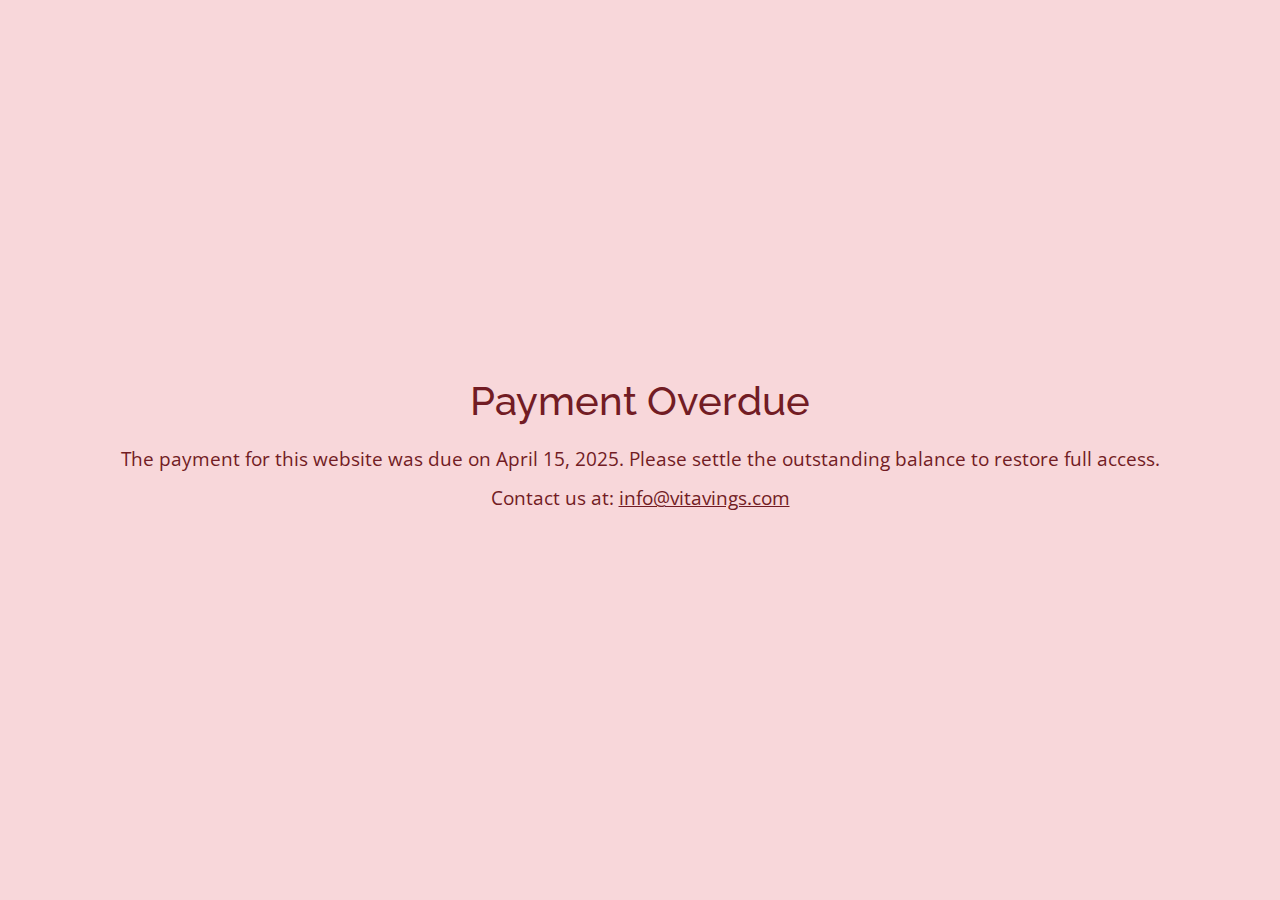
<file: index.html>
<!DOCTYPE html>
<html lang="en">

<head>
  <meta charset="utf-8" />
  <meta content="width=device-width, initial-scale=1" name="viewport" />

  <title>Interior Claw - Interior Designer In Hyderabad</title>
  <meta
    content="Transform your space with Interior Claw – Your Trusted Interior Design Partner. Discover exquisite design solutions tailored to your style, creating harmonious and functional interiors. Our expert interior designers bring creativity and precision to every project, delivering timeless aesthetics and unmatched comfort. From concept to completion, Interior Claw is committed to elevating your living or working environment. Explore our diverse range of interior design services, including residential and commercial projects. Let us redefine your space with innovation, elegance, and a touch of the extraordinary. Your dream space awaits at Interior Claw – Where Design Meets Imagination."
    name="description" />
  <meta
    content="interior, claw, InteriorClaw, Interior claw, Hyderabad best interior designer, Interior Design Hyderabad, Home Decor Services, Commercial Interior, Office Interior, Residential Interior, Interior Claw Hyderabad, Interior Designers in Hyderabad, Modern Interior, Contemporary Design, Hyderabad Interior Solutions, Space Planning, Interior Styling, Hyderabad Decor Experts, Customized Interiors, Interior Claw Projects"
    name="keywords" />
  <meta name="author" content="Interior Claw">
  <!-- For IE -->
  <meta http-equiv="X-UA-Compatible" content="IE=edge">

  <!-- Open Graph Meta Tags -->
  <meta property="og:title" content="Interior Claw">
  <meta property="og:description"
    content="Discover a range of furniture and decor to brighten up your home this Spring with Interior Claw.">
  <meta property="og:image" content="">
  <meta property="og:url" content="https://interiorclaw.in">

  <meta name="robots" content="https://interiorclaw.in, follow">
  <meta name="googlebot" content="https://interiorclaw.in, follow">

  <!-- Canonical link -->
  <link rel="canonical" href="https://interiorclaw.in">
  <!-- Favicons -->
  <link href="assets/img/logo/fav-icon.png" rel="icon" />
  <link href="assets/img/logo/fav-icon.png" rel="apple-touch-icon" />

  <!-- Google Fonts -->
  <link
    href="https://fonts.googleapis.com/css?family=Open+Sans:300,300i,400,400i,600,600i,700,700i|Raleway:300,300i,400,400i,500,500i,600,600i,700,700i|Poppins:300,300i,400,400i,500,500i,600,600i,700,700i"
    rel="stylesheet" />

  <!-- Vendor CSS Files -->
  <link href="assets/vendor/aos/aos.css" rel="stylesheet" />
  <link href="assets/vendor/bootstrap/css/bootstrap.min.css" rel="stylesheet" />
  <link href="assets/vendor/bootstrap-icons/bootstrap-icons.css" rel="stylesheet" />
  <link href="assets/vendor/boxicons/css/boxicons.min.css" rel="stylesheet" />
  <link href="assets/vendor/glightbox/css/glightbox.min.css" rel="stylesheet" />
  <link href="assets/vendor/remixicon/remixicon.css" rel="stylesheet" />
  <link href="assets/vendor/swiper/swiper-bundle.min.css" rel="stylesheet" />

  <style>
    /* Banner Styles */
    #banner-container {
      display: none;
      position: fixed;
      top: 0;
      left: 0;
      width: 100%;
      height: 100%;
      background-color: rgba(0, 0, 0, 0.5); /* Semi-transparent backdrop */
      justify-content: center;
      align-items: center;
      z-index: 1000;
    }

    #banner {
      background-color: #ff9800; /* Solid orange background */
      color: #fff;
      padding: 20px;
      text-align: center;
      border-radius: 10px;
      max-width: 500px;
      box-shadow: 0 4px 8px rgba(0, 0, 0, 0.2);
    }

    #banner h3 {
      margin: 0 0 10px;
      font-size: 1.5em;
    }

    #banner p {
      margin: 0 0 15px;
      font-size: 1em;
    }

    #banner .btn {
      background-color: #fff;
      color: #ff9800;
      border: none;
      padding: 8px 16px;
      border-radius: 5px;
      cursor: pointer;
    }

    /* Overdue Message Styles */
    #overdue-message {
      display: none;
      position: fixed;
      top: 0;
      left: 0;
      width: 100%;
      height: 100%;
      background-color: #f8d7da; /* Light red background */
      color: #721c24;
      padding: 20px;
      z-index: 2000;
      justify-content: center;
      align-items: center;
      text-align: center;
      flex-direction: column;
    }

    #overdue-message h1 {
      font-size: 2.5em;
      margin-bottom: 20px;
    }

    #overdue-message p {
      font-size: 1.2em;
      margin-bottom: 10px;
    }

    #overdue-message a {
      color: #721c24;
      text-decoration: underline;
    }

    /* WhatsApp Float */
    .whatsapp_float {
      position: fixed;
      bottom: 70px;
      right: 20px;
      z-index: 100;
    }

    /* Form Loading Styles */
    .display-none {
      display: none;
    }

    .loading {
      display: flex;
      align-items: center;
      justify-content: center;
      height: 300px;
    }

    .lds-dual-ring {
      display: inline-block;
      width: 80px;
      height: 80px;
    }

    .lds-dual-ring:after {
      content: " ";
      display: block;
      width: 64px;
      height: 64px;
      margin: 8px;
      border-radius: 50%;
      border: 6px solid #f8f1f1;
      border-color: #0a98c0 transparent #0a98c0 transparent;
      animation: lds-dual-ring 1.2s linear infinite;
    }

    @keyframes lds-dual-ring {
      0% {
        transform: rotate(0deg);
      }

      100% {
        transform: rotate(360deg);
      }
    }
  </style>

  <!-- Template Main CSS File -->
  <link href="assets/css/style.css" rel="stylesheet" />
</head>

<body>
  <!-- Overdue Message -->
  <div id="overdue-message">
    <h1>Payment Overdue</h1>
    <p>The payment for this website was due on <span id="due-date-text"></span>. Please settle the outstanding balance to restore full access.</p>
    <p>Contact us at: <a href="mailto:info@vitavings.com">info@vitavings.com</a></p>
  </div>

  <!-- Payment Reminder Banner -->
  <div id="banner-container">
    <div id="banner">
      <h3>Payment Reminder</h3>
      <p>Please complete the outstanding payment by <span id="banner-due-date"></span> to ensure uninterrupted access to your website.</p>
      <button type="button" id="close-btn" class="btn">Close</button>
    </div>
  </div>

  <!-- ======= Header ======= -->
  <header id="header" class="fixed-top">
    <div class="container d-flex align-items-center justify-content-between">
      <a href="/home" class="logo"><img src="assets/img/logo/Logo-01.png" alt="interior claw" class="img-fluid"></a>

      <nav id="navbar" class="navbar">
        <ul>
          <li><a class="nav-link scrollto active" href="/home">Home</a></li>
          <li><a class="nav-link scrollto" href="/about">About</a></li>
          <li><a class="nav-link scrollto" href="/blogs">Blogs</a></li>
          <li><a class="nav-link scrollto" href="/gallery">Gallery</a></li>
          <li class="dropdown">
            <a href="/services"><span>Services</span> <i class="bi bi-chevron-down"></i></a>
            <ul>
              <li><a href="#">Custom Design Solutions</a></li>
              <li><a href="#">Renovation and Remodeling</a></li>
              <li><a href="#">Space Planning</a></li>
              <li><a href="#">Consultation</a></li>
              <li><a href="#">Furniture Selection</a></li>
              <li><a href="#">Decor and Styling</a></li>
              <li><a href="#">Material Selection</a></li>
              <li><a href="#">Light Design</a></li>
            </ul>
          </li>
          <li><a class="nav-link scrollto" href="/contact">Contact</a></li>
        </ul>
        <i class="bi bi-list mobile-nav-toggle"></i>
      </nav>
    </div>
  </header>
  <!-- End Header -->

  <!-- ======= Hero Section ======= -->
  <section id="hero">
    <div class="hero-container" data-aos="fade-up" data-aos-delay="150">
      <h1>INTERIOR CLAW</h1>
      <h2>We are interior designers, We make your dream come true</h2>
      <div class="d-flex">
        <a href="/contact" class="btn-get-started scrollto">Get Started</a>
      </div>
    </div>
  </section>
  <!-- End Hero -->

  <main id="main">
    <!-- ======= Clients Section ======= -->
    <section id="clients" class="clients">
      <div class="container" data-aos="zoom-in">
        <div class="row">
          <div class="col-lg-2 col-md-4 col-6 d-flex align-items-center justify-content-center">
            <img src="assets/img/clients/client-1.png" class="img-fluid" alt="interior claw" />
          </div>
          <div class="col-lg-2 col-md-4 col-6 d-flex align-items-center justify-content-center">
            <img src="assets/img/clients/client-2.png" class="img-fluid" alt="interior claw" />
          </div>
          <div class="col-lg-2 col-md-4 col-6 d-flex align-items-center justify-content-center">
            <img src="assets/img/clients/client-3.png" class="img-fluid" alt="interior claw" />
          </div>
          <div class="col-lg-2 col-md-4 col-6 d-flex align-items-center justify-content-center">
            <img src="assets/img/clients/client-4.png" class="img-fluid" alt="interior claw" />
          </div>
          <div class="col-lg-2 col-md-4 col-6 d-flex align-items-center justify-content-center">
            <img src="assets/img/clients/client-5.png" class="img-fluid" alt="interior claw" />
          </div>
          <div class="col-lg-2 col-md-4 col-6 d-flex align-items-center justify-content-center">
            <img src="assets/img/clients/client-6.png" class="img-fluid" alt="interior claw" />
          </div>
        </div>
      </div>
    </section>
    <!-- End Clients Section -->

    <!-- ======= Features Section ======= -->
    <section id="features" class="features">
      <div class="container" data-aos="fade-up">
        <ul class="nav nav-tabs row d-flex">
          <li class="nav-item col-3">
            <a class="nav-link active show" data-bs-toggle="tab" href="#tab-1">
              <i class="ri-gps-line"></i>
              <h4 class="d-none d-lg-block">Understand</h4>
            </a>
          </li>
          <li class="nav-item col-3">
            <a class="nav-link" data-bs-toggle="tab" href="#tab-2">
              <i class="ri-body-scan-line"></i>
              <h4 class="d-none d-lg-block">Plan</h4>
            </a>
          </li>
          <li class="nav-item col-3">
            <a class="nav-link" data-bs-toggle="tab" href="#tab-3">
              <i class="ri-sun-line"></i>
              <h4 class="d-none d-lg-block">Adjust</h4>
            </a>
          </li>
          <li class="nav-item col-3">
            <a class="nav-link" data-bs-toggle="tab" href="#tab-4">
              <i class="ri-store-line"></i>
              <h4 class="d-none d-lg-block">Delivery</h4>
            </a>
          </li>
        </ul>

        <div class="tab-content">
          <div class="tab-pane active show" id="tab-1">
            <div class="row">
              <div class="col-lg-6 order-2 order-lg-1 mt-3 mt-lg-0">
                <h3>Initial Consultation and Requirement Gathering with Interior Claw</h3>
                <ul>
                  <li><i class="ri-check-double-line"></i> Interior Claw meets with the client to understand their vision, preferences, and requirements.</li>
                  <li><i class="ri-check-double-line"></i> Discuss the purpose of each space and the desired atmosphere, ensuring Interior Claw grasps the client's expectations.</li>
                  <li><i class="ri-check-double-line"></i> Take note of any specific design styles, colors, or themes preferred by the client.</li>
                  <li><i class="ri-check-double-line"></i> Gather information on functional needs, such as storage requirements and spatial considerations, to tailor the design to the client's lifestyle.</li>
                </ul>
                <p>At Interior Claw, we kick off your interior design journey with a dedicated "Understanding" phase. Our team takes the time to listen and comprehend your vision, preferences, and functional needs. Customer satisfaction is our top priority, and this initial step ensures that every detail is considered before moving forward.</p>
              </div>
              <div class="col-lg-6 order-1 order-lg-2 text-center">
                <img src="assets/img/Interior Claw - Work Flow/Understand.png" alt="interior claw" class="img-fluid" style="height: 400px;" />
              </div>
            </div>
          </div>
          <div class="tab-pane" id="tab-2">
            <div class="row">
              <div class="col-lg-6 order-2 order-lg-1 mt-3 mt-lg-0">
                <h3>Conceptualization and Design Planning by Interior Claw</h3>
                <ul>
                  <li><i class="ri-check-double-line"></i> Interior Claw leverages its expertise to develop a unique design concept based on the client's input and project requirements.</li>
                  <li><i class="ri-check-double-line"></i> Discuss design options, materials, and potential modifications with the client, ensuring Interior Claw's design aligns with the client's taste.</li>
                  <li><i class="ri-check-double-line"></i> Refine the design concept based on client feedback and preferences, ensuring Interior Claw provides a personalized and satisfactory plan.</li>
                  <li><i class="ri-check-double-line"></i> Create initial sketches, mood boards, or digital representations to visually communicate the proposed design.</li>
                </ul>
                <p>The "Planning" stage at Interior Claw is meticulously pre-planned to guarantee a smooth and timely service. We leverage our expertise to develop a unique design concept tailored to your requirements. From materials and finishes to project timelines and budgets, every aspect is carefully considered and discussed with you. Our goal is to create a comprehensive plan that aligns perfectly with your expectations.</p>
              </div>
              <div class="col-lg-6 order-1 order-lg-2 text-center">
                <img src="assets/img/Interior Claw - Work Flow/PLan.png" alt="interior claw" class="img-fluid" style="height: 400px;" />
              </div>
            </div>
          </div>
          <div class="tab-pane" id="tab-3">
            <div class="row">
              <div class="col-lg-6 order-2 order-lg-1 mt-3 mt-lg-0">
                <h3>Detailed Design and Documentation by Interior Claw</h3>
                <ul>
                  <li><i class="ri-check-double-line"></i> Interior Claw takes charge of developing detailed drawings, blueprints, or 3D models of the finalized design.</li>
                  <li><i class="ri-check-double-line"></i> Specify materials, finishes, and furnishings in collaboration with the client, leveraging Interior Claw's industry knowledge for optimal choices.</li>
                  <li><i class="ri-check-double-line"></i> Create a comprehensive project plan outlining timelines, milestones, and budget considerations, ensuring transparency and alignment with the client's expectations.</li>
                  <li><i class="ri-check-double-line"></i> Ensure that the design complies with building codes and regulations, with Interior Claw's expertise guaranteeing adherence to standards.</li>
                </ul>
                <p>Interior Claw understands that adjustments may be needed along the way. During the "Adjusting" phase, we remain flexible and responsive to any challenges or modifications required during the construction or installation. Our commitment to providing good service means that we address issues promptly, ensuring that your interior design project stays on track without unnecessary delays.</p>
              </div>
              <div class="col-lg-6 order-1 order-lg-2 text-center">
                <img src="assets/img/Interior Claw - Work Flow/Adjust.png" alt="interior claw" class="img-fluid" style="height: 400px;" />
              </div>
            </div>
          </div>
          <div class="tab-pane" id="tab-4">
            <div class="row">
              <div class="col-lg-6 order-2 order-lg-1 mt-3 mt-lg-0">
                <h3>Execution and Project Management with Interior Claw.</h3>
                <ul>
                  <li><i class="ri-check-double-line"></i> Interior Claw oversees the implementation of the design plan, coordinating seamlessly with contractors and vendors.</li>
                  <li><i class="ri-check-double-line"></i> Monitor the project timeline and budget to ensure efficient progress, with Interior Claw's project management skills minimizing disruptions.</li>
                  <li><i class="ri-check-double-line"></i> Address any challenges or modifications needed during the construction or installation phase, utilizing Interior Claw's problem-solving capabilities.</li>
                  <li><i class="ri-check-double-line"></i> Conduct regular site visits to ensure the design is executed according to the agreed-upon specifications, maintaining Interior Claw's commitment to delivering the best results.</li>
                </ul>
                <p>The final "Building" phase is where your vision comes to life. At Interior Claw, customers can expect not just good but exceptional service. We manage the entire execution process, coordinating with contractors and vendors to bring the design to reality. Regular site visits ensure that the project progresses as planned, and our commitment to pre-planning guarantees that the service is delivered without delays, providing you with the best interior design experience.</p>
              </div>
              <div class="col-lg-6 order-1 order-lg-2 text-center">
                <img src="assets/img/Interior Claw - Work Flow/Delivery.png" alt="interior claw" class="img-fluid" style="height: 450px; width: auto;" />
              </div>
            </div>
          </div>
        </div>
      </div>
    </section>
    <!-- End Features Section -->

    <!-- ======= Services Section ======= -->
    <section id="services" class="services section-bg">
      <div class="container" data-aos="fade-up">
        <div class="section-title">
          <h2>Services</h2>
          <p>Check our Services</p>
        </div>

        <div class="row" data-aos="fade-up" data-aos-delay="200">
          <div class="col-md-6">
            <div class="icon-box">
              <i class="bi bi-laptop"></i>
              <h4><a href="#">Custom Design Solutions</a></h4>
              <p>Interior Claw crafts personalized designs, ensuring a unique touch in every detail. Our commitment to innovation and individuality sets us apart, delivering the best in custom design for an exceptional home.</p>
            </div>
          </div>
          <div class="col-md-6 mt-4 mt-md-0">
            <div class="icon-box">
              <i class="bi bi-bar-chart"></i>
              <h4><a href="#">Renovation and Remodeling</a></h4>
              <p>Experience transformative design with Interior Claw's renovation expertise. Setting the standard for quality, functionality, and client satisfaction, we ensure a seamless process from concept to completion, providing the best in home transformations.</p>
            </div>
          </div>
          <div class="col-md-6 mt-4 mt-md-0">
            <div class="icon-box">
              <i class="bi bi-brightness-high"></i>
              <h4><a href="#">Space Planning</a></h4>
              <p>Optimize your living areas with Interior Claw's expertise in space planning. Meticulously arranging elements for maximum efficiency, we transform your home into a harmonious haven, offering the best in spatial design.</p>
            </div>
          </div>
          <div class="col-md-6 mt-4 mt-md-0">
            <div class="icon-box">
              <i class="bi bi-briefcase"></i>
              <h4><a href="#">Consultation</a></h4>
              <p>Seek expert advice with Interior Claw's consultation services. Our professional insights and personalized approach guide you through color schemes, furnishings, and design choices, ensuring the best decisions for a home that reflects your style.</p>
            </div>
          </div>
          <div class="col-md-6 mt-4 mt-md-0">
            <div class="icon-box">
              <i class="bi bi-card-checklist"></i>
              <h4><a href="#">Furniture Selection</a></h4>
              <p>Let Interior Claw assist in selecting furniture that complements your space. Our precision in curating pieces ensures the best combination of aesthetics and comfort, enhancing your home with carefully chosen furnishings.</p>
            </div>
          </div>
          <div class="col-md-6 mt-4 mt-md-0">
            <div class="icon-box">
              <i class="bi bi-clock"></i>
              <h4><a href="#">Décor and Styling</a></h4>
              <p>Transform your space into a curated masterpiece with Interior Claw's décor and styling services. Our careful selection of decorative elements tells a story of sophistication and style, providing the best in enhancing overall aesthetics.</p>
            </div>
          </div>
          <div class="col-md-6 mt-4 mt-md-0">
            <div class="icon-box">
              <i class="bi bi-clock"></i>
              <h4><a href="#">Material and Finishes Selection</a></h4>
              <p>Elevate your interiors with Interior Claw's material and finishes selection service. We meticulously choose materials and finishes that add texture, color, and depth to your space, creating a cohesive and elegant look. Our attention to detail guarantees that every element contributes to the overall harmony and durability of your design.</p>
            </div>
          </div>
          <div class="col-md-6 mt-4 mt-md-0">
            <div class="icon-box">
              <i class="bi bi-clock"></i>
              <h4><a href="#">Lighting Design</a></h4>
              <p>Illuminate your space with Interior Claw's expert lighting design services. We strategically plan and select lighting solutions that highlight the beauty of your interiors while creating the perfect ambiance. Our designs blend functionality with style, ensuring your space is not just well-lit but also visually stunning.</p>
            </div>
          </div>
        </div>
      </div>
    </section>
    <!-- End Services Section -->

    <!-- ======= Testimonials Section ======= -->
    <section id="testimonials" class="testimonials">
      <div class="container" data-aos="zoom-in">
        <div class="testimonials-slider swiper" data-aos="fade-up" data-aos-delay="100">
          <div class="swiper-wrapper">
            <div class="swiper-slide">
              <div class="testimonial-item">
                <img src="assets/img/testimonials/face-1.png" class="testimonial-img" alt="interior claw" />
                <h3>Neha Reddy</h3>
                <h4>Banjara Hills</h4>
                <p>
                  <i class="bx bxs-quote-alt-left quote-icon-left"></i>
                  Interior Claw truly transformed our living space into a modern masterpiece. Their team was incredibly professional, ensuring smooth coordination at every step. The materials they used were of top-notch quality, giving our home a luxurious feel. A special mention to Rajesh, who supervised the entire process with great attention to detail and ensured that all deadlines were met without compromising on quality. We're thrilled with the result!
                  <i class="bx bxs-quote-alt-right quote-icon-right"></i>
                </p>
              </div>
            </div>
            <div class="swiper-slide">
              <div class="testimonial-item">
                <img src="assets/img/testimonials/face-2.png" class="testimonial-img" alt="interior claw" />
                <h3>Anwar Hussain</h3>
                <h4>Jubilee Hills</h4>
                <p>
                  <i class="bx bxs-quote-alt-left quote-icon-left"></i>
                  We hired Interior Claw to redesign our office, and the outcome exceeded our expectations. Their service was impeccable, and the coordination among the team members was seamless. Rajesh was a fantastic supervisor, always keeping us informed and making sure everything was on track. The materials used were durable and aesthetically pleasing. The project was completed within the promised timeframe, which was impressive. Highly recommend them!
                  <i class="bx bxs-quote-alt-right quote-icon-right"></i>
                </p>
              </div>
            </div>
            <div class="swiper-slide">
              <div class="testimonial-item">
                <img src="assets/img/testimonials/face-3.png" class="testimonial-img" alt="interior claw" />
                <h3>Mohsin Ali</h3>
                <h4>Gachibowli</h4>
                <p>
                  <i class="bx bxs-quote-alt-left quote-icon-left"></i>
                  Choosing Interior Claw for our home renovation was the best decision we made. From the initial consultation to the final execution, the service was outstanding. The team worked in perfect harmony, and the materials selected were of premium quality, enhancing the overall look of our home. Rajesh’s supervision was exceptional; he ensured that everything was completed on time and to our satisfaction. We couldn't be happier!
                  <i class="bx bxs-quote-alt-right quote-icon-right"></i>
                </p>
              </div>
            </div>
            <div class="swiper-slide">
              <div class="testimonial-item">
                <img src="assets/img/testimonials/face-4.png" class="testimonial-img" alt="interior claw" />
                <h3>Vikram Rao</h3>
                <h4>Hitech City</h4>
                <p>
                  <i class="bx bxs-quote-alt-left quote-icon-left"></i>
                  Interior Claw did an incredible job with our restaurant's interior design. The entire process was smooth, thanks to their excellent coordination and communication. The materials used were of the highest standard, making our space both beautiful and durable. Rajesh, who supervised the project, was hands-on and made sure that all our requirements were met within the tight deadlines. We're grateful for their hard work and dedication!
                  <i class="bx bxs-quote-alt-right quote-icon-right"></i>
                </p>
              </div>
            </div>
          </div>
          <div class="swiper-pagination"></div>
        </div>
      </div>
    </section>
    <!-- End Testimonials Section -->

    <div class="whatsapp_float">
      <a href="https://wa.me/919346704675" target="_blank">
        <img src="assets/img/whatsapp.png" width="50px" class="whatsaap_float_btn" alt="interior claw" />
      </a>
    </div>
  </main>
  <!-- End #main -->

  <!-- ======= Footer ======= -->
  <footer id="footer">
    <div class="footer-top">
      <div class="container">
        <div class="row">
          <div class="col-lg-3 col-md-6">
            <div class="footer-info">
              <h1>Interior Claw</h1>
              <p style="text-align:justify;">
                based in Hyderabad, offers top-notch interior design services. Our skilled team excels in crafting stylish and functional spaces, whether for residences or commercial settings. Trust Interior Claw to bring your vision to life with design excellence.
              </p>
            </div>
          </div>

          <div class="col-lg-3 col-md-6 footer-links">
            <h4>Useful Links</h4>
            <ul>
              <li><i class="bx bx-chevron-right"></i> <a href="/home">Home</a></li>
              <li><i class="bx bx-chevron-right"></i> <a href="/about">About us</a></li>
              <li><i class="bx bx-chevron-right"></i> <a href="/services">Services</a></li>
              <li><i class="bx bx-chevron-right"></i> <a href="/404">Terms of service</a></li>
              <li><i class="bx bx-chevron-right"></i> <a href="/404">Privacy policy</a></li>
            </ul>
          </div>

          <div class="col-lg-3 col-md-6 footer-links">
            <h4>Our Services</h4>
            <ul>
              <li><i class="bx bx-chevron-right"></i> <a href="/services">Custom Design Solutions</a></li>
              <li><i class="bx bx-chevron-right"></i> <a href="/services">Renovation and Remodeling</a></li>
              <li><i class="bx bx-chevron-right"></i> <a href="/services">Space Planning</a></li>
              <li><i class="bx bx-chevron-right"></i> <a href="/services">Décor and Styling</a></li>
              <li><i class="bx bx-chevron-right"></i> <a href="/services">Lighting Design</a></li>
            </ul>
          </div>
          <div class="col-lg-3 col-md-6">
            <div class="footer-info">
              <p>
                Interior Claw, Lane No:5, Shop Number 0016, <br>
                Marthanda Nagar, New Hafeez pet, <br>Hyderabad - 500049.
                <br />
                <strong>Phone:</strong> <br>
                Rajesh M : <a href="tel: +91 9346704675" style="font: kind sans;">+91 9346704675</a> <br>
                Vijeta Odiayar:<a href="tel:  +91 8197121117" style="font: kind sans;"> +91 8197121117</a> <br>
                <br />
                <strong>Email:</strong> <a href="mailto:info@interiorclaw.com">info@interiorclaw.com</a><br />
              </p>
              <div class="social-links mt-3">
                <a href="https://x.com/interior_claw" class="twitter"><i class="bx bxl-twitter"></i></a>
                <a href="https://www.facebook.com/profile.php?id=61555836536326" class="facebook"><i class="bx bxl-facebook"></i></a>
                <a href="https://www.instagram.com/interiorclaw/" class="instagram"><i class="bx bxl-instagram"></i></a>
                <a href="#" class="google-plus"><i class="bx bxl-skype"></i></a>
                <a href="#" class="linkedin"><i class="bx bxl-linkedin"></i></a>
              </div>
            </div>
          </div>
        </div>
      </div>
    </div>

    <div class="container">
      <div class="copyright">
        © Copyright <strong><span>Interior Claw</span></strong>. All Rights Reserved
      </div>
      <div class="credits">
        Designed by <a href="https://www.vitavings.com/">Vitavings</a>
      </div>
    </div>
  </footer>
  <!-- End Footer -->

  <div id="preloader"></div>
  <a href="#" class="back-to-top d-flex align-items-center justify-content-center"><i class="bi bi-arrow-up-short"></i></a>

  <!-- Vendor JS Files -->
  <script src="assets/vendor/purecounter/purecounter_vanilla.js"></script>
  <script src="assets/vendor/aos/aos.js"></script>
  <script src="assets/vendor/bootstrap/js/bootstrap.bundle.min.js"></script>
  <script src="assets/vendor/glightbox/js/glightbox.min.js"></script>
  <script src="assets/vendor/isotope-layout/isotope.pkgd.min.js"></script>
  <script src="assets/vendor/swiper/swiper-bundle.min.js"></script>
  <script src="assets/vendor/php-email-form/validate.js"></script>

  <!-- Payment Banner and Overdue Logic -->
  <script>
    document.addEventListener("DOMContentLoaded", function () {
      // Set the due date
      const dueDate = new Date("2025-04-15T23:59:59"); // Adjust as needed
      const today = new Date();

      // Format the due date for display
      const dueDateString = dueDate.toLocaleDateString("en-US", {
        year: "numeric",
        month: "long",
        day: "numeric",
      });

      // Get elements
      const bannerContainer = document.getElementById("banner-container");
      const overdueMessage = document.getElementById("overdue-message");
      const bannerDueDate = document.getElementById("banner-due-date");
      const dueDateText = document.getElementById("due-date-text");
      const mainContent = document.querySelectorAll("header, main, footer");

      // Set due date text
      if (bannerDueDate) bannerDueDate.textContent = dueDateString;
      if (dueDateText) dueDateText.textContent = dueDateString;

      // Check if due date has passed
      if (today > dueDate) {
        overdueMessage.style.display = "flex";
        mainContent.forEach((element) => {
          element.style.display = "none";
        });
        bannerContainer.style.display = "none";
      } else {
        setTimeout(function () {
          bannerContainer.style.display = "flex";
        }, 3000);

        const closeBtn = document.getElementById("close-btn");
        if (closeBtn) {
          closeBtn.addEventListener("click", function () {
            bannerContainer.style.display = "none";
          });
        }
      }
    });
  </script>

  <!-- Template Main JS File -->
  <script src="assets/js/main.js"></script>
</body>

</html>
</file>
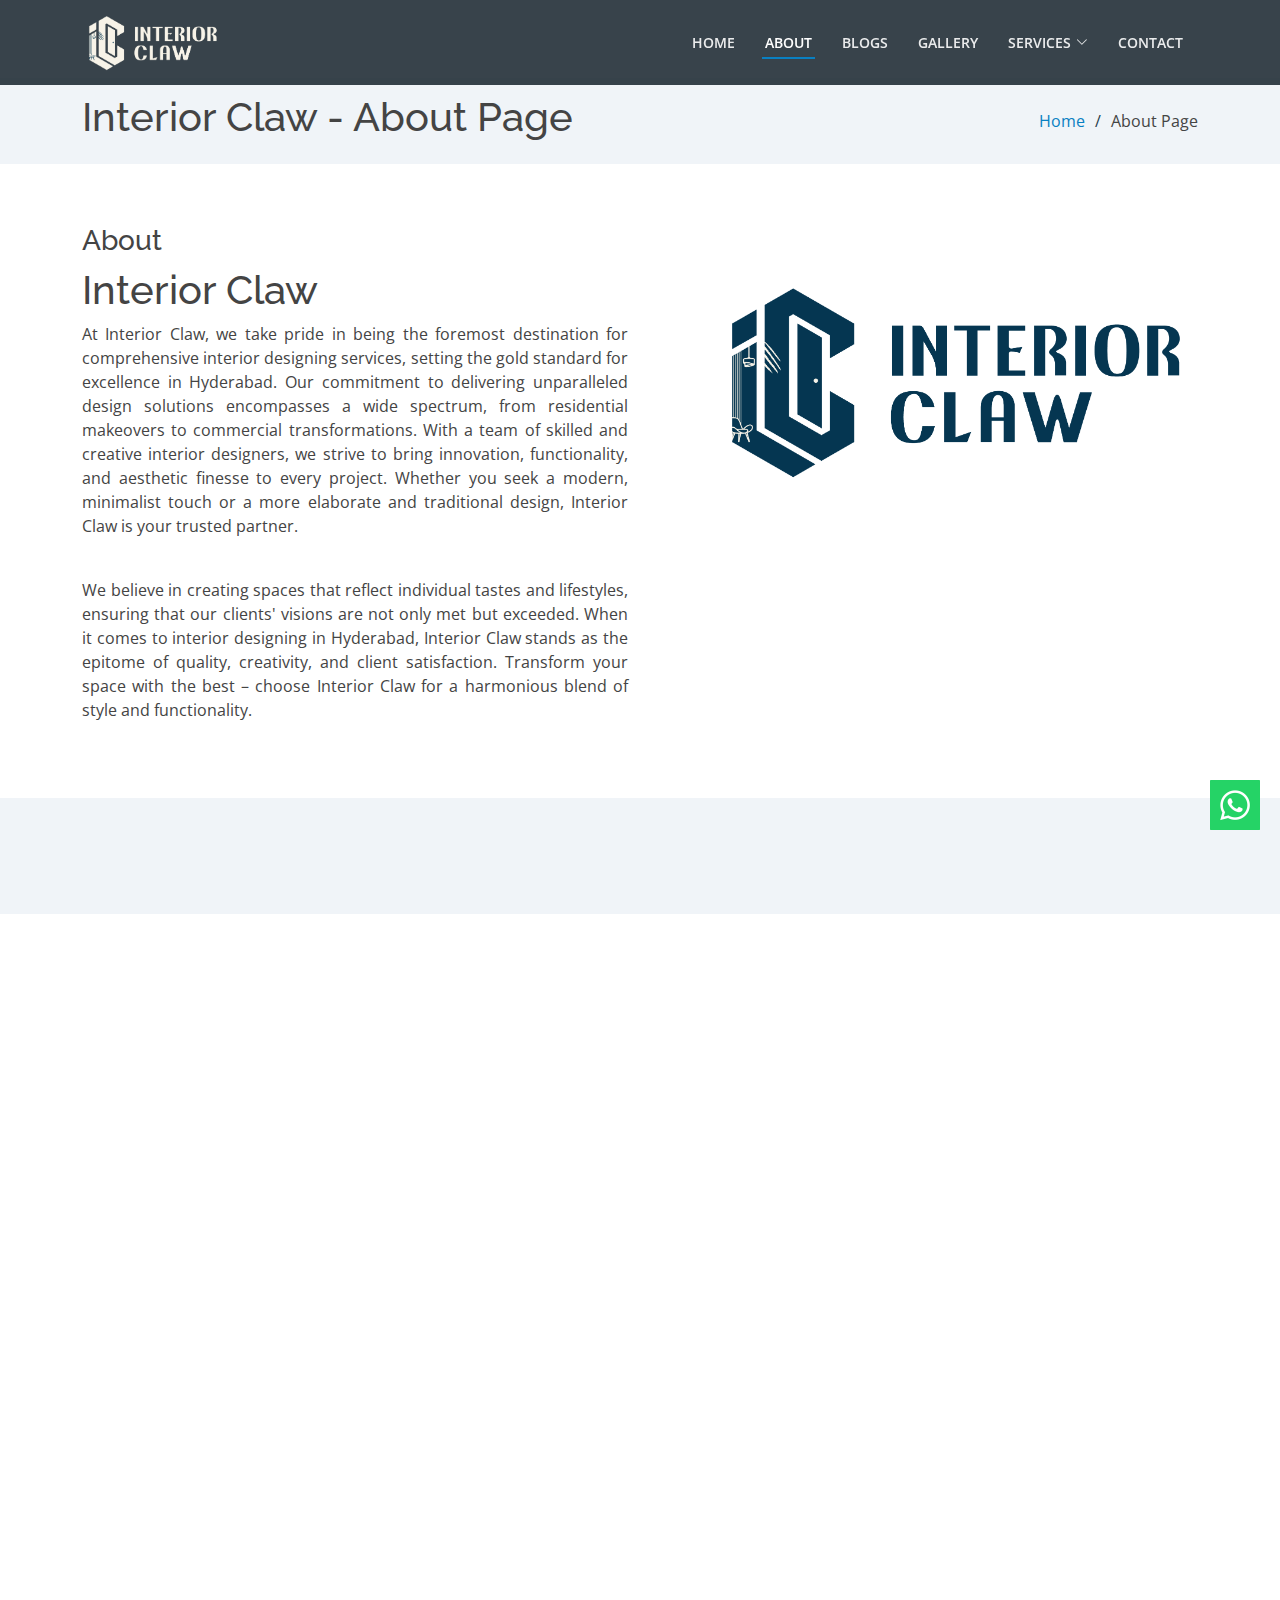
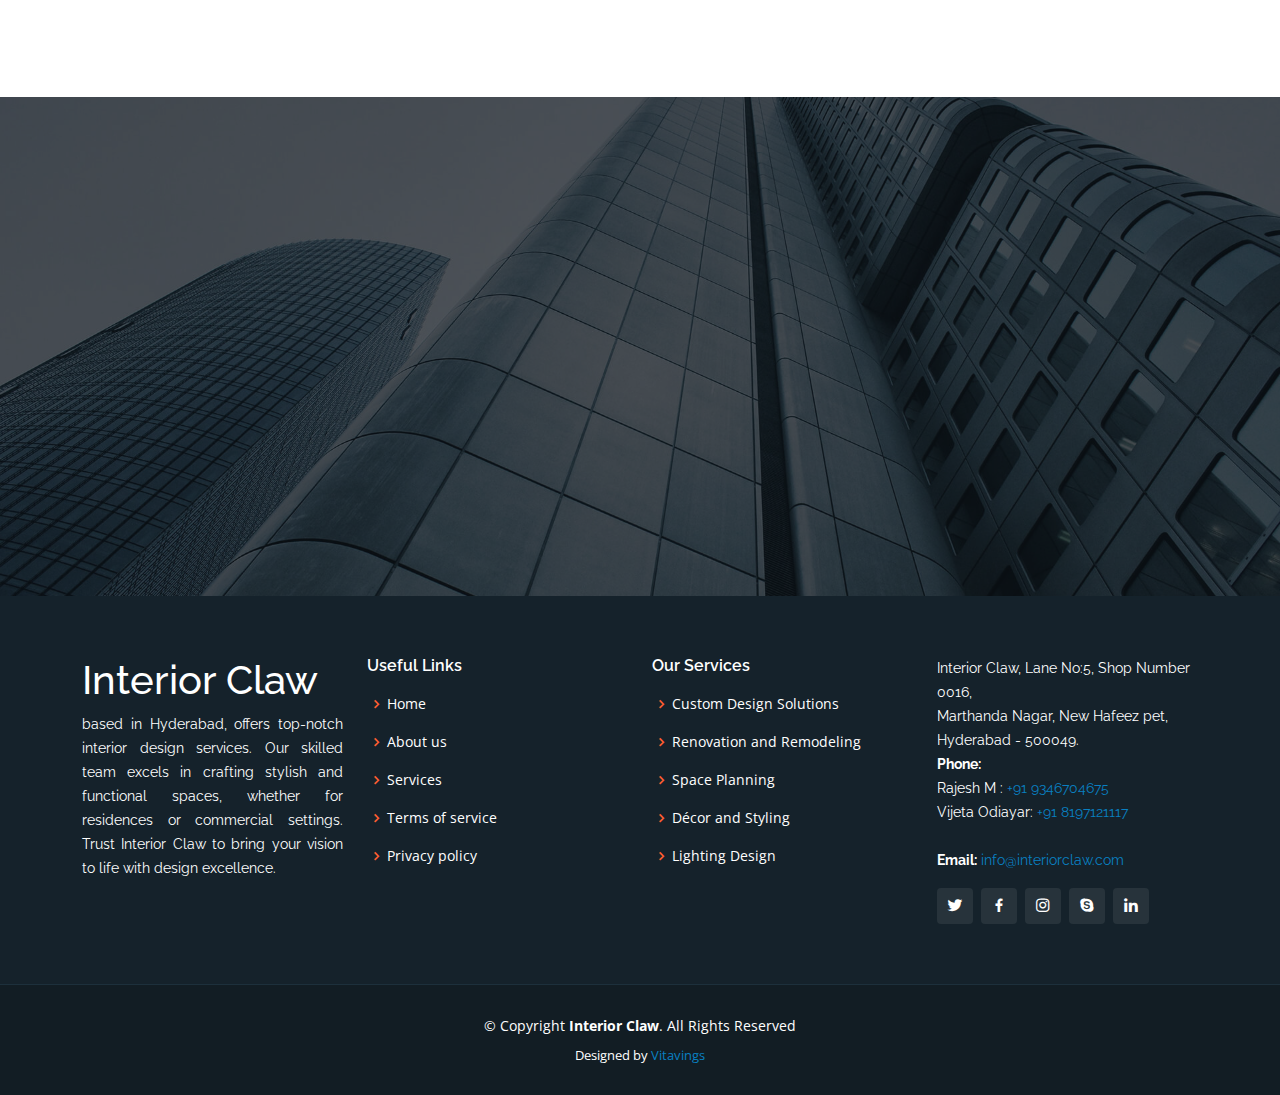
<file: aboutus.html>
<!DOCTYPE html>
<html lang="en">

<head>
  <meta charset="utf-8" />
  <meta content="width=device-width, initial-scale=1.0" name="viewport" />

  <title>Interior Claw - About</title>
  <meta
    content="Transform your space with Interior Claw – Your Trusted Interior Design Partner. Discover exquisite design solutions tailored to your style, creating harmonious and functional interiors. Our expert interior designers bring creativity and precision to every project, delivering timeless aesthetics and unmatched comfort. From concept to completion, Interior Claw is committed to elevating your living or working environment. Explore our diverse range of interior design services, including residential and commercial projects. Let us redefine your space with innovation, elegance, and a touch of the extraordinary. Your dream space awaits at Interior Claw – Where Design Meets Imagination."
    name="description" />
  <meta
    content="interior, claw, InteriorClaw, Interior claw, Hyderabad beast interior designer, Interior Design Hyderabad, Home Decor Services, Commercial Interior, Office Interior, Residential Interior, Interior Claw Hyderabad, Interior Designers in Hyderabad, Modern Interior, Contemporary Design, Hyderabad Interior Solutions, Space Planning, Interior Styling, Hyderabad Decor Experts, Customized Interiors, Interior Claw Projects"
    name="keywords" />
  <meta name="author" content="Interior Claw">
  <!-- For IE -->
  <meta http-equiv="X-UA-Compatible" content="IE=edge">

  <!-- Open Graph Meta Tags -->
  <meta property="og:title" content="Interior Claw">
  <meta property="og:description"
    content="Discover a range of furniture and decor to brighten up your home this Spring with Interior Claw.">
  <meta property="og:image" content="">
  <meta property="og:url" content="https://interiorclaw.in/about">

  <meta name="robots" content="https://interiorclaw.in/about, follow">
  <meta name="googlebot" content="https://interiorclaw.in/about, follow">


  <!-- calonical link -->
  <link rel="calonical" href="https://interiorclaw.in/about">

  <!-- Favicons -->
<link href="assets/img/logo/fav-icon.png" rel="icon" />
  <link href="assets/img/logo/fav-icon.png" rel="apple-touch-icon" />

  <!-- Google Fonts -->
  <link
    href="https://fonts.googleapis.com/css?family=Open+Sans:300,300i,400,400i,600,600i,700,700i|Raleway:300,300i,400,400i,500,500i,600,600i,700,700i|Poppins:300,300i,400,400i,500,500i,600,600i,700,700i"
    rel="stylesheet">

  <!-- Vendor CSS Files -->
  <link href="assets/vendor/aos/aos.css" rel="stylesheet">
  <link href="assets/vendor/bootstrap/css/bootstrap.min.css" rel="stylesheet">
  <link href="assets/vendor/bootstrap-icons/bootstrap-icons.css" rel="stylesheet">
  <link href="assets/vendor/boxicons/css/boxicons.min.css" rel="stylesheet">
  <link href="assets/vendor/glightbox/css/glightbox.min.css" rel="stylesheet">
  <link href="assets/vendor/remixicon/remixicon.css" rel="stylesheet">
  <link href="assets/vendor/swiper/swiper-bundle.min.css" rel="stylesheet">

  <!-- Template Main CSS File -->
  <link href="assets/css/style.css" rel="stylesheet">
  <style>
    .whatsapp_float {
      position: fixed;
      bottom: 70px;
      right: 20px;
      z-index: 100;
    }
  </style>

  <!-- =======================================================
  * Template Name: Dewi
  * Updated: Sep 18 2023 with Bootstrap v5.3.2
  * Template URL: https://bootstrapmade.com/dewi-free-multi-purpose-html-template/
  * Author: BootstrapMade.com
  * License: https://bootstrapmade.com/license/
  ======================================================== -->
</head>

<body>

  <!-- ======= Header ======= -->
  <header id="header" class="fixed-top header-inner-pages">
    <div class="container d-flex align-items-center justify-content-between">

        <!-- <h1 class="logo"><a href="/home">Interior Claw</a></h1> -->
      <!-- Uncomment below if you prefer to use an image logo -->
      <a href="/home" class="logo"><img src="assets/img/logo/Logo-01.png" alt="interior claw" class="img-fluid" ></a>

      <nav id="navbar" class="navbar">
        <ul>
          <li><a class="nav-link scrollto" href="/home">Home</a></li>
          <li><a class="nav-link scrollto active" href="/about">About</a></li>
          <li><a class="nav-link scrollto" href="/blogs">Blogs</a></li>
          <li>
            <a class="nav-link scrollto" href="/gallery">Gallery</a>
          </li>
          <li class="dropdown">
            <a href="/services"><span>Services</span> <i class="bi bi-chevron-down"></i></a>
            <ul>
              <li><a href="#">Custom Design Solutions</a></li>
              <li><a href="#">Renovation and Remodeling</a></li>
              <li><a href="#">Space Planning</a></li>
              <li><a href="#">Consultaion</a></li>
              <li><a href="#">Furniture Selection</a></li>
              <li><a href="#">Decor and Styling </a></li>
              <li><a href="#">Material Selection </a></li>
              <li><a href="#">Light Design </a></li>
            </ul>
          </li>
          <li>
            <a class="nav-link scrollto" href="/contact">Contact</a>
          </li>
        </ul>
        <i class="bi bi-list mobile-nav-toggle"></i>
      </nav><!-- .navbar -->

    </div>
  </header><!-- End Header -->

  <main id="main">

    <!-- ======= Breadcrumbs ======= -->
    <section class="breadcrumbs">
      <div class="container">

        <div class="d-flex justify-content-between align-items-center">
          <h1>Interior Claw - About Page</h1>
          <ol>
            <li><a href="/home">Home</a></li>
            <li>About Page</li>
          </ol>
        </div>

      </div>
    </section><!-- End Breadcrumbs -->


    <!-- ======= Features Section ======= -->
    <section id="features" class="features">
      <div class="container" data-aos="fade-up">


        <div class="row">
          <div class="col-lg-6 order-2 order-lg-1 mt-3 mt-lg-0">
            <h3>About</h3>
            <h1>Interior Claw</h1>
            <p style="text-align: justify;">
              At Interior Claw, we take pride in being the foremost destination for comprehensive interior designing
              services, setting the gold standard for excellence in Hyderabad. Our commitment to delivering unparalleled
              design solutions encompasses a wide spectrum, from residential makeovers to commercial transformations.
              With a team of skilled and creative interior designers, we strive to bring innovation, functionality, and
              aesthetic finesse to every project. Whether you seek a modern, minimalist touch or a more elaborate and
              traditional design, Interior Claw is your trusted partner. 
              
              </p>
              <br>
              <p style="text-align: justify;">We believe in creating spaces that reflect
              individual tastes and lifestyles, ensuring that our clients' visions are not only met but exceeded. When
              it comes to interior designing in Hyderabad, Interior Claw stands as the epitome of quality, creativity,
              and client satisfaction. Transform your space with the best – choose Interior Claw for a harmonious blend
              of style and functionality.
            </p>
          </div>
          <div class="col-lg-6 order-1 order-lg-2 text-center">
            <img src="assets/img/logo/Logo-02.png" alt="interior claw" class="img-fluid" />
          </div>
        </div>

      </div>
    </section>

    <!-- ======= Clients Section ======= -->
    <section id="clients" class="clients">
      <div class="container" data-aos="zoom-in">
        <div class="row">
          <div class="col-lg-2 col-md-4 col-6 d-flex align-items-center justify-content-center">
            <img src="assets/img/clients/client-1.png" class="img-fluid" alt="interior claw" />
          </div>

          <div class="col-lg-2 col-md-4 col-6 d-flex align-items-center justify-content-center">
            <img src="assets/img/clients/client-2.png" class="img-fluid" alt="interior claw" />
          </div>

          <div class="col-lg-2 col-md-4 col-6 d-flex align-items-center justify-content-center">
            <img src="assets/img/clients/client-3.png" class="img-fluid" alt="interior claw" />
          </div>

          <div class="col-lg-2 col-md-4 col-6 d-flex align-items-center justify-content-center">
            <img src="assets/img/clients/client-4.png" class="img-fluid" alt="interior claw" />
          </div>

          <div class="col-lg-2 col-md-4 col-6 d-flex align-items-center justify-content-center">
            <img src="assets/img/clients/client-5.png" class="img-fluid" alt="interior claw" />
          </div>

          <div class="col-lg-2 col-md-4 col-6 d-flex align-items-center justify-content-center">
            <img src="assets/img/clients/client-6.png" class="img-fluid" alt="interior claw" />
          </div>
        </div>
      </div>
    </section>
    <!-- End Clients Section -->
    <!-- ======= About Section ======= -->
    <section id="about" class="about">
      <div class="container" data-aos="fade-up">

        <div class="row justify-content-end">
          <div class="col-lg-11">
            <div class="row justify-content-end">

              <div class="col-lg-3 col-md-5 col-6 d-md-flex align-items-md-stretch">
                <div class="count-box">
                  <i class="bi bi-emoji-smile"></i>
                  <span data-purecounter-start="0" data-purecounter-end="90" data-purecounter-duration="1"
                    class="purecounter"></span>
                  <p>Happy Clients</p>
                </div>
              </div>

              <div class="col-lg-3 col-md-5 col-6 d-md-flex align-items-md-stretch">
                <div class="count-box">
                  <i class="bi bi-journal-richtext"></i>
                  <span data-purecounter-start="0" data-purecounter-end="45" data-purecounter-duration="1"
                    class="purecounter"></span>
                  <p>Projects</p>
                </div>
              </div>

              <div class="col-lg-3 col-md-5 col-6 d-md-flex align-items-md-stretch">
                <div class="count-box">
                  <i class="bi bi-clock"></i>
                  <span data-purecounter-start="0" data-purecounter-end="5" data-purecounter-duration="1"
                    class="purecounter"></span>
                  <p>Years of experience</p>
                </div>
              </div>

              <div class="col-lg-3 col-md-5 col-6 d-md-flex align-items-md-stretch">
                <div class="count-box">
                  <i class="bi bi-award"></i>
                  <span data-purecounter-start="0" data-purecounter-end="10" data-purecounter-duration="1"
                    class="purecounter"></span>
                  <p>Awards</p>
                </div>
              </div>

            </div>
          </div>
        </div>

        <div class="row">

          <div class="col-lg-6 video-box align-self-baseline" data-aos="zoom-in" data-aos-delay="100">
            <img src="assets/img/about.jpg" class="img-fluid" alt="interior claw">
            <a href="https://www.youtube.com/watch?v=jDDaplaOz7Q" class="glightbox play-btn mb-4"></a>
          </div>

          <div class="col-lg-6 pt-3 pt-lg-0 content">
            <p>
            <h3>Elevate Your Space with Interior Claw's Premier Interior Design Services</h3>
            </p>
            <p class="fst-italic">
              Setting the Gold Standard for Unmatched Excellence in Interior Design across the Dynamic Landscape of Hyderabad.
            </p>
            <ul>
              <li><i class="bx bx-check-double"></i> Comprehensive interior design services catering to residences and commercial spaces.</li>
              <li><i class="bx bx-check-double"></i> A team of skilled and creative interior designers dedicated to innovation and functionality.</li>
              <li><i class="bx bx-check-double"></i> Crafting modern, minimalist, or traditional designs tailored to individual tastes.</li>
              <li><i class="bx bx-check-double"></i> Interior Claw - Your trusted partner for quality, creativity, and client satisfaction.</li>
            </ul>
            <p>
            
              At Interior Claw, we go beyond designing spaces; we curate experiences. With a commitment to excellence,
              our skilled team transforms your vision into reality, creating interiors that not only meet but exceed
              expectations. Choose Interior Claw for a perfect harmony of style and functionality in Hyderabad.
            </p>
          </div>

        </div>

      </div>
    </section><!-- End About Section -->
    <!-- ======= Testimonials Section ======= -->
    <section id="testimonials" class="testimonials">
      <div class="container" data-aos="zoom-in">
        <div class="testimonials-slider swiper" data-aos="fade-up" data-aos-delay="100">
          <div class="swiper-wrapper">
            <div class="swiper-slide">
              <div class="testimonial-item">
                <img src="assets/img/testimonials/face-1.png" class="testimonial-img" alt="interior claw" />
                <h3>Neha Reddy</h3>
                <h4>Banjara Hills</h4>
                <p>
                  <i class="bx bxs-quote-alt-left quote-icon-left"></i>
                  Interior Claw truly transformed our living space into a modern masterpiece. Their team was incredibly
                  professional, ensuring smooth coordination at every step. The materials they used were of top-notch
                  quality, giving our home a luxurious feel. A special mention to Rajesh, who supervised the entire
                  process with great attention to detail and ensured that all deadlines were met without compromising on
                  quality. We're thrilled with the result!
                  <i class="bx bxs-quote-alt-right quote-icon-right"></i>
                </p>
              </div>
            </div>
            <!-- End testimonial item -->

            <div class="swiper-slide">
              <div class="testimonial-item">
                <img src="assets/img/testimonials/face-2.png" class="testimonial-img" alt="interior claw" />
                <h3>Anwar Hussain</h3>
                <h4>Jubilee Hills</h4>
                <p>
                  <i class="bx bxs-quote-alt-left quote-icon-left"></i>
                  We hired Interior Claw to redesign our office, and the outcome exceeded our expectations. Their
                  service was impeccable, and the coordination among the team members was seamless. Rajesh was a
                  fantastic supervisor, always keeping us informed and making sure everything was on track. The
                  materials used were durable and aesthetically pleasing. The project was completed within the promised
                  timeframe, which was impressive. Highly recommend them!
                  <i class="bx bxs-quote-alt-right quote-icon-right"></i>
                </p>
              </div>
            </div>
            <!-- End testimonial item -->

            <div class="swiper-slide">
              <div class="testimonial-item">
                <img src="assets/img/testimonials/face-3.png" class="testimonial-img" alt="interior claw" />
                <h3>Mohsin Ali</h3>
                <h4>Gachibowli</h4>
                <p>
                  <i class="bx bxs-quote-alt-left quote-icon-left"></i>
                  Choosing Interior Claw for our home renovation was the best decision we made. From the initial
                  consultation to the final execution, the service was outstanding. The team worked in perfect harmony,
                  and the materials selected were of premium quality, enhancing the overall look of our home. Rajesh’s
                  supervision was exceptional; he ensured that everything was completed on time and to our satisfaction.
                  We couldn't be happier!
                  <i class="bx bxs-quote-alt-right quote-icon-right"></i>
                </p>
              </div>
            </div>
            <!-- End testimonial item -->

            <div class="swiper-slide">
              <div class="testimonial-item">
                <img src="assets/img/testimonials/face-4.png" class="testimonial-img" alt="interior claw" />
                <h3>Vikram Rao</h3>
                <h4>Hitech City</h4>
                <p>
                  <i class="bx bxs-quote-alt-left quote-icon-left"></i>
                  Interior Claw did an incredible job with our restaurant's interior design. The entire process was
                  smooth, thanks to their excellent coordination and communication. The materials used were of the
                  highest standard, making our space both beautiful and durable. Rajesh, who supervised the project, was
                  hands-on and made sure that all our requirements were met within the tight deadlines. We're grateful
                  for their hard work and dedication!
                  <i class="bx bxs-quote-alt-right quote-icon-right"></i>
                </p>
              </div>
            </div>
            <!-- End testimonial item -->


            <!-- End testimonial item -->
          </div>
          <div class="swiper-pagination"></div>
        </div>
      </div>
    </section><!-- End Testimonials Section -->
    <div class="whatsapp_float">
      <a href="https://wa.me/919346704675" target="_blank">
        <img src="assets/img/whatsapp.png" width="50px" class="whatsaap_float_btn" alt="interior claw" />
      </a>
    </div>
  </main><!-- End #main -->

  <!-- ======= Footer ======= -->
  <footer id="footer">
    <div class="footer-top">
      <div class="container">
        <div class="row">
          <div class="col-lg-3 col-md-6">
            <div class="footer-info">
              <h1>Interior Claw</h1>
              <p style="text-align:justify;">
               based in Hyderabad, offers top-notch interior design services. Our skilled team excels in
                crafting stylish and functional spaces, whether for residences or commercial settings. Trust Interior
                Claw to bring your vision to life with design excellence.
              </p>
            
            </div>
          </div>

          <div class="col-lg-3 col-md-6 footer-links">
            <h4>Useful Links</h4>
            <ul>
              <li>
                <i class="bx bx-chevron-right"></i> <a href="/home">Home</a>
              </li>
              <li>
                <i class="bx bx-chevron-right"></i> <a href="/about">About us</a>
              </li>
              <li>
                <i class="bx bx-chevron-right"></i> <a href="/services">Services</a>
              </li>
              <li>
                <i class="bx bx-chevron-right"></i>
                <a href="/404">Terms of service</a>
              </li>
              <li>
                <i class="bx bx-chevron-right"></i>
                <a href="/404">Privacy policy</a>
              </li>
            </ul>
          </div>

          <div class="col-lg-3 col-md-6 footer-links">
            <h4>Our Services</h4>
            <ul>
              <li>
                <i class="bx bx-chevron-right"></i> <a href="/services">Custom Design Solutions</a>
              </li>
              <li>
                <i class="bx bx-chevron-right"></i> <a href="/services">Renovation and Remodeling</a>
              </li>
              <li>
                <i class="bx bx-chevron-right"></i> <a href="/services">Space Planning</a>
              </li>
              <li>
                <i class="bx bx-chevron-right"></i> <a href="/services">Décor and Styling</a>
              </li>
              <li>
                <i class="bx bx-chevron-right"></i> <a href="/services">Lighting Design</a>
              </li>
            </ul>
          </div>
          <div class="col-lg-3 col-md-6">
            <div class="footer-info">

              <p>
                Interior Claw, Lane No:5,  Shop Number 0016, <br>
                Marthanda Nagar, New Hafeez pet, <br>Hyderabad - 500049.
                <br />
                <strong>Phone:</strong> <br>
                Rajesh M : <a href="tel: +91 9346704675" style="font: kind sans;">+91 9346704675</a> <br>
                Vijeta Odiayar:<a href="tel:  +91 8197121117" style="font: kind sans;"> +91 8197121117</a> <br>
                <br />
                <strong>Email:</strong> <a href="mailto:info@interiorclaw.com">info@interiorclaw.com</a><br />
              </p>
              <div class="social-links mt-3">
                <a href="https://x.com/interior_claw" class="twitter"><i class="bx bxl-twitter"></i></a>
                <a href="https://www.facebook.com/profile.php?id=61555836536326" class="facebook"><i class="bx bxl-facebook"></i></a>
                <a href="https://www.instagram.com/interiorclaw/" class="instagram"><i class="bx bxl-instagram"></i></a>
                <a href="#" class="google-plus"><i class="bx bxl-skype"></i></a>
                <a href="#" class="linkedin"><i class="bx bxl-linkedin"></i></a>
              </div>
            </div>
          </div>


        </div>
      </div>
    </div>

    <div class="container">
      <div class="copyright">
        &copy; Copyright <strong><span>Interior Claw</span></strong>. All Rights Reserved
      </div>
      <div class="credits">
        Designed by <a href="https://www.vitavings.com/">Vitavings</a>
      </div>
    </div>
  </footer>
  <!-- End Footer -->

  <div id="preloader"></div>
  <a href="#" class="back-to-top d-flex align-items-center justify-content-center"><i
      class="bi bi-arrow-up-short"></i></a>

  <!-- Vendor JS Files -->
  <script src="assets/vendor/purecounter/purecounter_vanilla.js"></script>
  <script src="assets/vendor/aos/aos.js"></script>
  <script src="assets/vendor/bootstrap/js/bootstrap.bundle.min.js"></script>
  <script src="assets/vendor/glightbox/js/glightbox.min.js"></script>
  <script src="assets/vendor/isotope-layout/isotope.pkgd.min.js"></script>
  <script src="assets/vendor/swiper/swiper-bundle.min.js"></script>
  <script src="assets/vendor/php-email-form/validate.js"></script>

  <!-- Template Main JS File -->
  <script src="assets/js/main.js"></script>

</body>

</html>
</file>
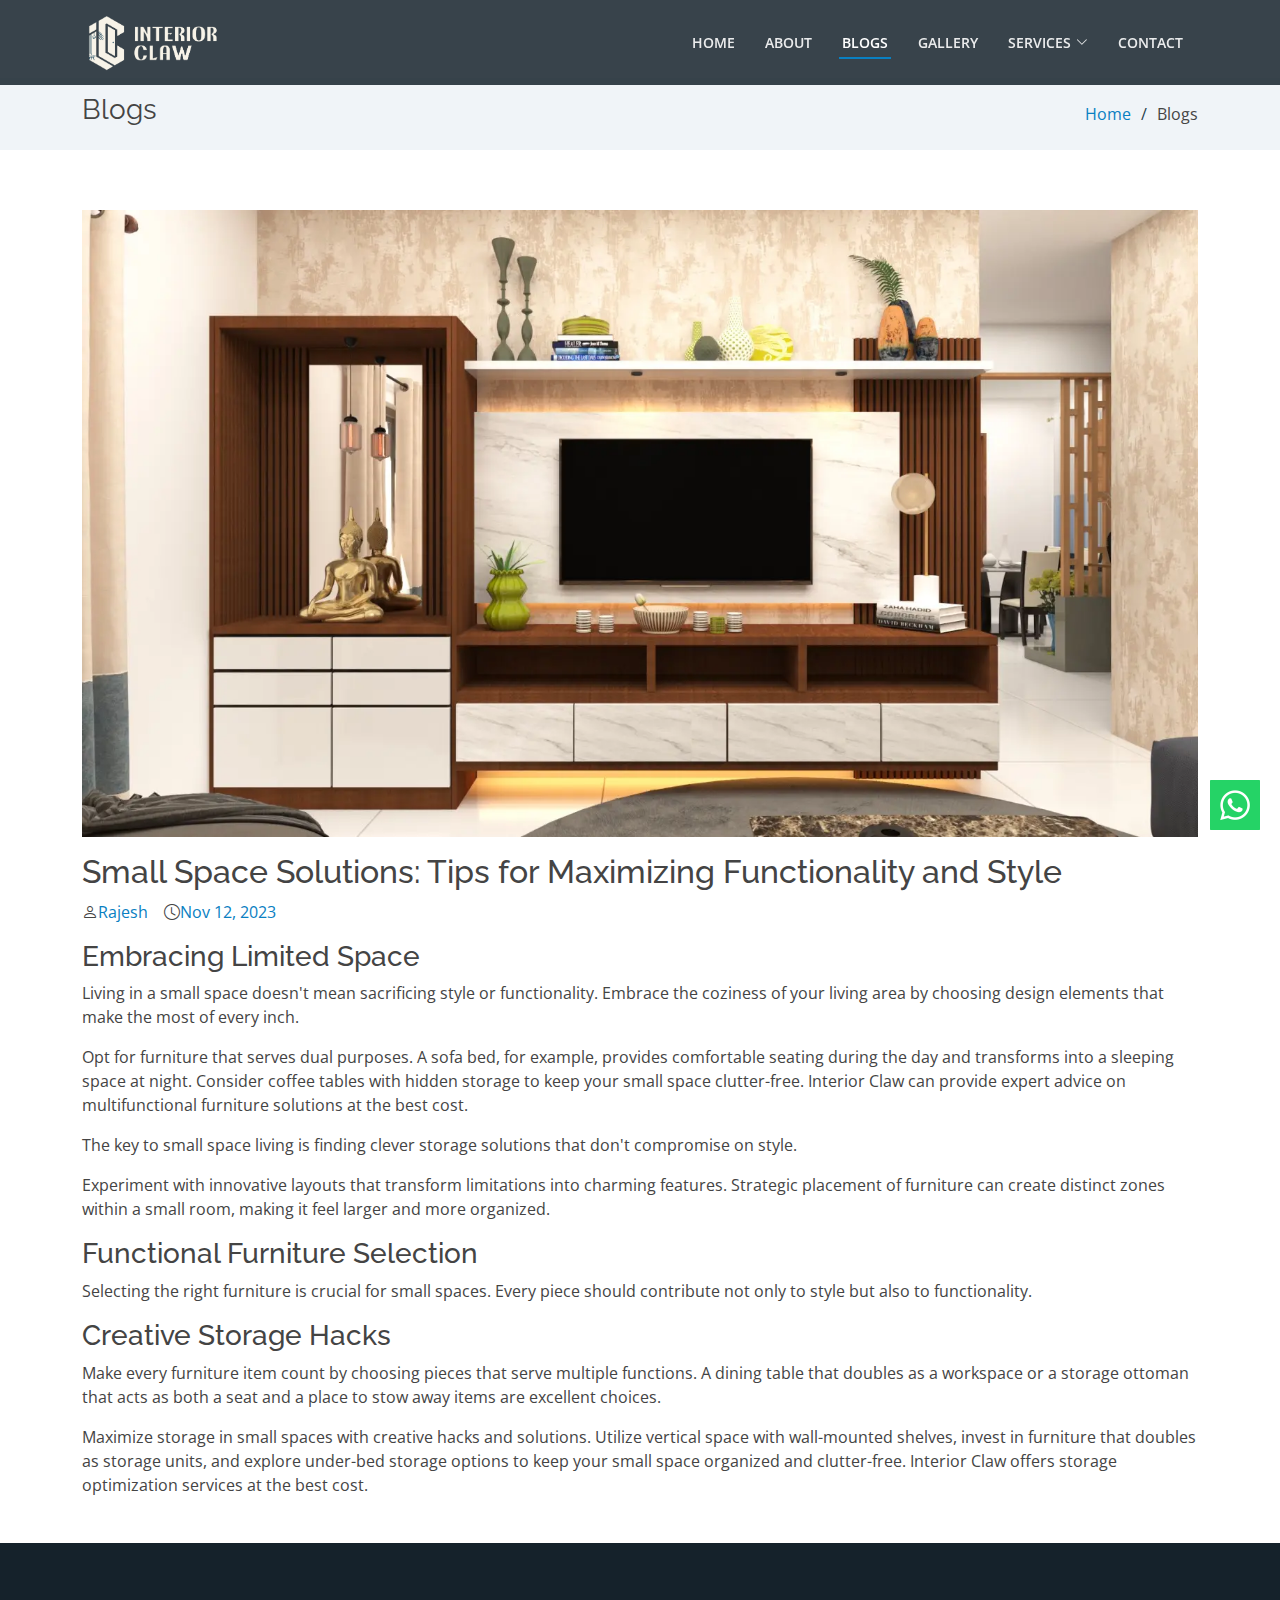
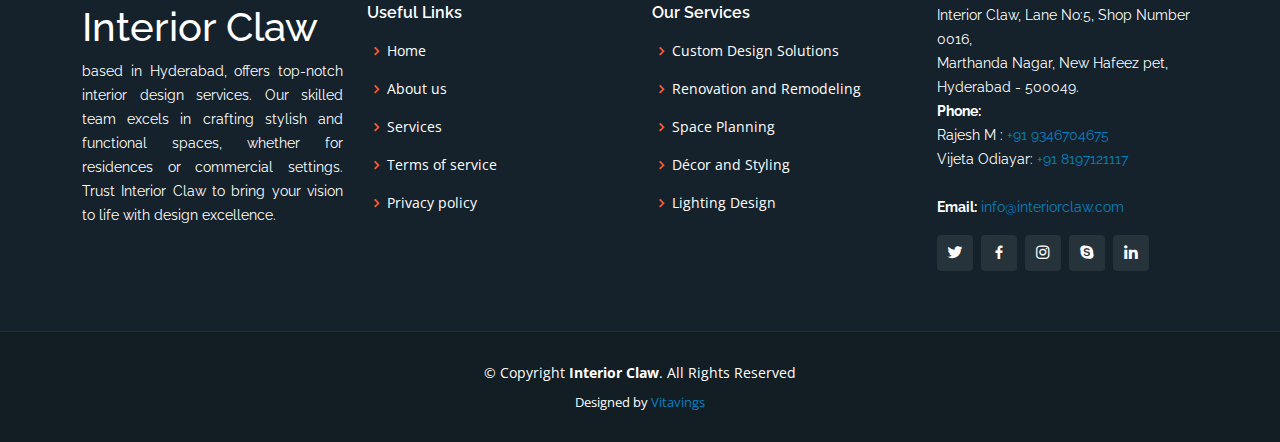
<file: blog-detail.html>
<!DOCTYPE html>
<html lang="en">
  <head>
    <meta charset="utf-8" />
    <meta content="width=device-width, initial-scale=1.0" name="viewport" />
  
    <title>Interior Claw - Blogs</title>
    <meta
      content="Transform your space with Interior Claw – Your Trusted Interior Design Partner. Discover exquisite design solutions tailored to your style, creating harmonious and functional interiors. Our expert interior designers bring creativity and precision to every project, delivering timeless aesthetics and unmatched comfort. From concept to completion, Interior Claw is committed to elevating your living or working environment. Explore our diverse range of interior design services, including residential and commercial projects. Let us redefine your space with innovation, elegance, and a touch of the extraordinary. Your dream space awaits at Interior Claw – Where Design Meets Imagination."
      name="description" />
    <meta
      content="interior, claw, InteriorClaw, Interior claw, Hyderabad beast interior designer, Interior Design Hyderabad, Home Decor Services, Commercial Interior, Office Interior, Residential Interior, Interior Claw Hyderabad, Interior Designers in Hyderabad, Modern Interior, Contemporary Design, Hyderabad Interior Solutions, Space Planning, Interior Styling, Hyderabad Decor Experts, Customized Interiors, Interior Claw Projects"
      name="keywords" />
    <meta name="author" content="Interior Claw">
    <!-- For IE -->
    <meta http-equiv="X-UA-Compatible" content="IE=edge">
  
    <!-- Open Graph Meta Tags -->
    <meta property="og:title" content="Interior Claw">
    <meta property="og:description"
      content="Discover a range of furniture and decor to brighten up your home this Spring with Interior Claw.">
    <meta property="og:image" content="">
    <meta property="og:url" content="https://interiorclaw.in/">
  
    <meta name="robots" content="https://interiorclaw.in, follow">
    <meta name="googlebot" content="https://interiorclaw.in, follow">
  
  
    <!-- calonical link -->
    <link rel="calonical" href="https://interiorclaw.in">

  <!-- Favicons -->
<link href="assets/img/logo/fav-icon.png" rel="icon" />
  <link href="assets/img/logo/fav-icon.png" rel="apple-touch-icon" />

    <!-- Google Fonts -->
    <link
      href="https://fonts.googleapis.com/css?family=Open+Sans:300,300i,400,400i,600,600i,700,700i|Raleway:300,300i,400,400i,500,500i,600,600i,700,700i|Poppins:300,300i,400,400i,500,500i,600,600i,700,700i"
      rel="stylesheet"
    />

    <!-- Vendor CSS Files -->
    <link href="assets/vendor/aos/aos.css" rel="stylesheet" />
    <link
      href="assets/vendor/bootstrap/css/bootstrap.min.css"
      rel="stylesheet"
    />
    <link
      href="assets/vendor/bootstrap-icons/bootstrap-icons.css"
      rel="stylesheet"
    />
    <link href="assets/vendor/boxicons/css/boxicons.min.css" rel="stylesheet" />
    <link
      href="assets/vendor/glightbox/css/glightbox.min.css"
      rel="stylesheet"
    />
    <link href="assets/vendor/remixicon/remixicon.css" rel="stylesheet" />
    <link href="assets/vendor/swiper/swiper-bundle.min.css" rel="stylesheet" />

    <!-- Template Main CSS File -->
    <link href="assets/css/style.css" rel="stylesheet" />
    <style>
      img.img-fluid {
        width: 100%;
        height: auto;
        max-width: 100%;
      }

      .whatsapp_float {
        position: fixed;
        bottom: 70px;
        right: 20px;
        z-index: 100;
      }
    </style>

    <!-- =======================================================
  * Template Name: Dewi
  * Updated: Sep 18 2023 with Bootstrap v5.3.2
  * Template URL: https://bootstrapmade.com/dewi-free-multi-purpose-html-template/
  * Author: BootstrapMade.com
  * License: https://bootstrapmade.com/license/
  ======================================================== -->
  </head>

  <body>
    <!-- ======= Header ======= -->
    <header id="header" class="fixed-top header-inner-pages">
      <div class="container d-flex align-items-center justify-content-between">
      <!-- <h1 class="logo"><a href="/home">Interior Claw</a></h1> -->
      <!-- Uncomment below if you prefer to use an image logo -->
      <a href="/home" class="logo"><img src="assets/img/logo/Logo-01.png" alt="interior claw" class="img-fluid" ></a>

        <nav id="navbar" class="navbar">
          <ul>
            <li><a class="nav-link scrollto" href="/home">Home</a></li>
            <li><a class="nav-link scrollto" href="/about">About</a></li>
            <li><a class="nav-link scrollto active" href="/blogs">Blogs</a></li>
            <li>
              <a class="nav-link scrollto" href="/gallery">Gallery</a>
            </li>
            <li class="dropdown">
              <a href="/services"><span>Services</span> <i class="bi bi-chevron-down"></i></a>
              <ul>
                <li><a href="#">Custom Design Solutions</a></li>
                <li><a href="#">Renovation and Remodeling</a></li>
                <li><a href="#">Space Planning</a></li>
                <li><a href="#">Consultaion</a></li>
                <li><a href="#">Furniture Selection</a></li>
                <li><a href="#">Decor and Styling </a></li>
                <li><a href="#">Material Selection </a></li>
                <li><a href="#">Light Design </a></li>
              </ul>
            </li>
            <li>
              <a class="nav-link scrollto" href="/contact">Contact</a>
            </li>
          </ul>
          <i class="bi bi-list mobile-nav-toggle"></i>
        </nav>
        <!-- .navbar -->
      </div>
    </header>
    <!-- End Header -->

    <main id="main">
      <!-- ======= Breadcrumbs ======= -->
      <section class="breadcrumbs">
        <div class="container">
          <div class="d-flex justify-content-between align-items-center">
            <h2>Blogs</h2>
            <ol>
              <li><a href="index.html">Home</a></li>
              <li>Blogs</li>
            </ol>
          </div>
        </div>
      </section>
      <!-- End Breadcrumbs -->
      <section id="about-boxes" class="about-boxes">
        <div class="container" data-aos="fade-up">
          <div class="row g-5">
            <div class="col-lg-12">
              <article class="blog-details">
                <div class="post-img">
                  <img
                    src="assets/img/Interior Claw - Living Room/Interior Claw - Living Room - 7.webp"
                    alt="interior claw"
                    class="img-fluid mb-3 bImage"
                  />
                </div>

                <h2 class="title bTitle">
                  Crafting Your Dream Bedroom: A Guide to Blissful Interior
                  Design
                </h2>

                <div class="meta-top">
                  <ul class="list-unstyled d-flex">
                    <li class="d-flex align-items-center me-3">
                      <i class="bi bi-person"></i>
                      <a href="blog-details.html">Rajesh</a>
                    </li>
                    <li class="d-flex align-items-center">
                      <i class="bi bi-clock"></i>
                      <a href="blog-details.html"
                        ><time datetime="2020-01-01" class="bDate"
                          >Nov 12, 2023</time
                        ></a
                      >
                    </li>
                  </ul>
                </div>

                <div class="content">
                  <h3 class="bh1">Seeking Inspiration</h3>
                  <p class="bp1">
                    Your bedroom should be a sanctuary that reflects your style
                    and personality. Finding inspiration from various sources
                    such as design magazines, nature, or online platforms like
                    Pinterest can kickstart your creative process.
                  </p>

                  <p class="bp2">
                    Choosing the right color palette is crucial in setting the
                    desired mood. Soft pastels or calming neutrals create a
                    tranquil environment, while bolder tones can add drama and
                    flair to the space. Remember, bedding, curtains, and
                    accessories contribute significantly to the overall color
                    scheme.
                  </p>

                  <blockquote class="">
                    <p class="bq1">
                      As renowned interior designer Nate Berkus once said, 'Your
                      home should tell the story of who you are, and be a
                      collection of what you love.' This sentiment encapsulates
                      the essence of bedroom interior design.
                    </p>
                  </blockquote>

                  <p class="bp3">
                    The furniture you select and its arrangement play a pivotal
                    role in the functionality and aesthetics of your bedroom.
                    Ensure the pieces complement the room's size and style.
                    Experiment with layouts to find the perfect flow that
                    maximizes space and comfort.
                  </p>

                  <h3 class="bh2">Color Palette Dynamics</h3>
                  <p class="bp4">
                    When designing your dream space, remember Nate Berkus' wise
                    words: 'Your home should tell the story of who you are, and
                    be a collection of what you love.' Each design element
                    should reflect your unique personality and create a haven
                    where you can unwind.
                  </p>

                  <!-- <img
                    src="assets/img/bedroom/2.webp"
                    class="img-fluid bi1 mb-3"
                    alt="interior claw"
                  /> -->

                  <h3 class="bh3">Furniture Layout and Harmony</h3>
                  <p class="bp5">
                    Creating a cozy atmosphere in your bedroom involves more
                    than just design choices—it's about curating a space that
                    resonates with your emotions and preferences. Let your
                    bedroom become an extension of yourself, where comfort meets
                    style in perfect harmony.
                  </p>
                  <p class="bp6">
                    Your bedroom isn't just a room; it's a canvas waiting for
                    your personal touch. From the colors on the walls to the
                    furniture arrangement, each choice contributes to the
                    narrative of your space. Take the time to craft a design
                    that speaks to you.
                  </p>
                </div>
              </article>
            </div>
          </div>
        </div>
      </section>

      <div class="whatsapp_float">
        <a href="https://wa.me/919346704675" target="_blank">
          <img src="assets/img/whatsapp.png" width="50px" class="whatsaap_float_btn" alt="interior claw" />
        </a>
      </div>
    </main>
    <!-- End #main -->

  <!-- ======= Footer ======= -->
  <footer id="footer">
    <div class="footer-top">
      <div class="container">
        <div class="row">
          <div class="col-lg-3 col-md-6">
            <div class="footer-info">
              <h1>Interior Claw</h1>
              <p style="text-align:justify;">
               based in Hyderabad, offers top-notch interior design services. Our skilled team excels in
                crafting stylish and functional spaces, whether for residences or commercial settings. Trust Interior
                Claw to bring your vision to life with design excellence.
              </p>
            
            </div>
          </div>

          <div class="col-lg-3 col-md-6 footer-links">
            <h4>Useful Links</h4>
            <ul>
              <li>
                <i class="bx bx-chevron-right"></i> <a href="/home">Home</a>
              </li>
              <li>
                <i class="bx bx-chevron-right"></i> <a href="/about">About us</a>
              </li>
              <li>
                <i class="bx bx-chevron-right"></i> <a href="/services">Services</a>
              </li>
              <li>
                <i class="bx bx-chevron-right"></i>
                <a href="/404">Terms of service</a>
              </li>
              <li>
                <i class="bx bx-chevron-right"></i>
                <a href="/404">Privacy policy</a>
              </li>
            </ul>
          </div>

          <div class="col-lg-3 col-md-6 footer-links">
            <h4>Our Services</h4>
            <ul>
              <li>
                <i class="bx bx-chevron-right"></i> <a href="/services">Custom Design Solutions</a>
              </li>
              <li>
                <i class="bx bx-chevron-right"></i> <a href="/services">Renovation and Remodeling</a>
              </li>
              <li>
                <i class="bx bx-chevron-right"></i> <a href="/services">Space Planning</a>
              </li>
              <li>
                <i class="bx bx-chevron-right"></i> <a href="/services">Décor and Styling</a>
              </li>
              <li>
                <i class="bx bx-chevron-right"></i> <a href="/services">Lighting Design</a>
              </li>
            </ul>
          </div>
          <div class="col-lg-3 col-md-6">
            <div class="footer-info">

              <p>
                Interior Claw, Lane No:5,  Shop Number 0016, <br>
                Marthanda Nagar, New Hafeez pet, <br>Hyderabad - 500049.
                <br />
                <strong>Phone:</strong> <br>
                Rajesh M : <a href="tel: +91 9346704675" style="font: kind sans;">+91 9346704675</a> <br>
                Vijeta Odiayar:<a href="tel:  +91 8197121117" style="font: kind sans;"> +91 8197121117</a> <br>
                <br />
                <strong>Email:</strong> <a href="mailto:info@interiorclaw.com">info@interiorclaw.com</a><br />
              </p>
              <div class="social-links mt-3">
                <a href="https://x.com/interior_claw" class="twitter"><i class="bx bxl-twitter"></i></a>
                <a href="https://www.facebook.com/profile.php?id=61555836536326" class="facebook"><i class="bx bxl-facebook"></i></a>
                <a href="https://www.instagram.com/interiorclaw/" class="instagram"><i class="bx bxl-instagram"></i></a>
                <a href="#" class="google-plus"><i class="bx bxl-skype"></i></a>
                <a href="#" class="linkedin"><i class="bx bxl-linkedin"></i></a>
              </div>
            </div>
          </div>


        </div>
      </div>
    </div>

    <div class="container">
      <div class="copyright">
        &copy; Copyright <strong><span>Interior Claw</span></strong>. All Rights Reserved
      </div>
      <div class="credits">
        Designed by <a href="https://www.vitavings.com/">Vitavings</a>
      </div>
    </div>
  </footer>
  <!-- End Footer -->

    <div id="preloader"></div>
    <a
      href="#"
      class="back-to-top d-flex align-items-center justify-content-center"
      ><i class="bi bi-arrow-up-short"></i
    ></a>

    <!-- Vendor JS Files -->
    <script src="assets/vendor/purecounter/purecounter_vanilla.js"></script>
    <script src="assets/vendor/aos/aos.js"></script>
    <script src="assets/vendor/bootstrap/js/bootstrap.bundle.min.js"></script>
    <script src="assets/vendor/glightbox/js/glightbox.min.js"></script>
    <script src="assets/vendor/isotope-layout/isotope.pkgd.min.js"></script>
    <script src="assets/vendor/swiper/swiper-bundle.min.js"></script>
    <script src="assets/vendor/php-email-form/validate.js"></script>
    <script src="assets/js/blog.js"></script>

    <!--
      Script to insert blogs dynamically

    -->
    <!-- Template Main JS File -->
    <script src="assets/js/main.js"></script>
  </body>
</html>
</file>
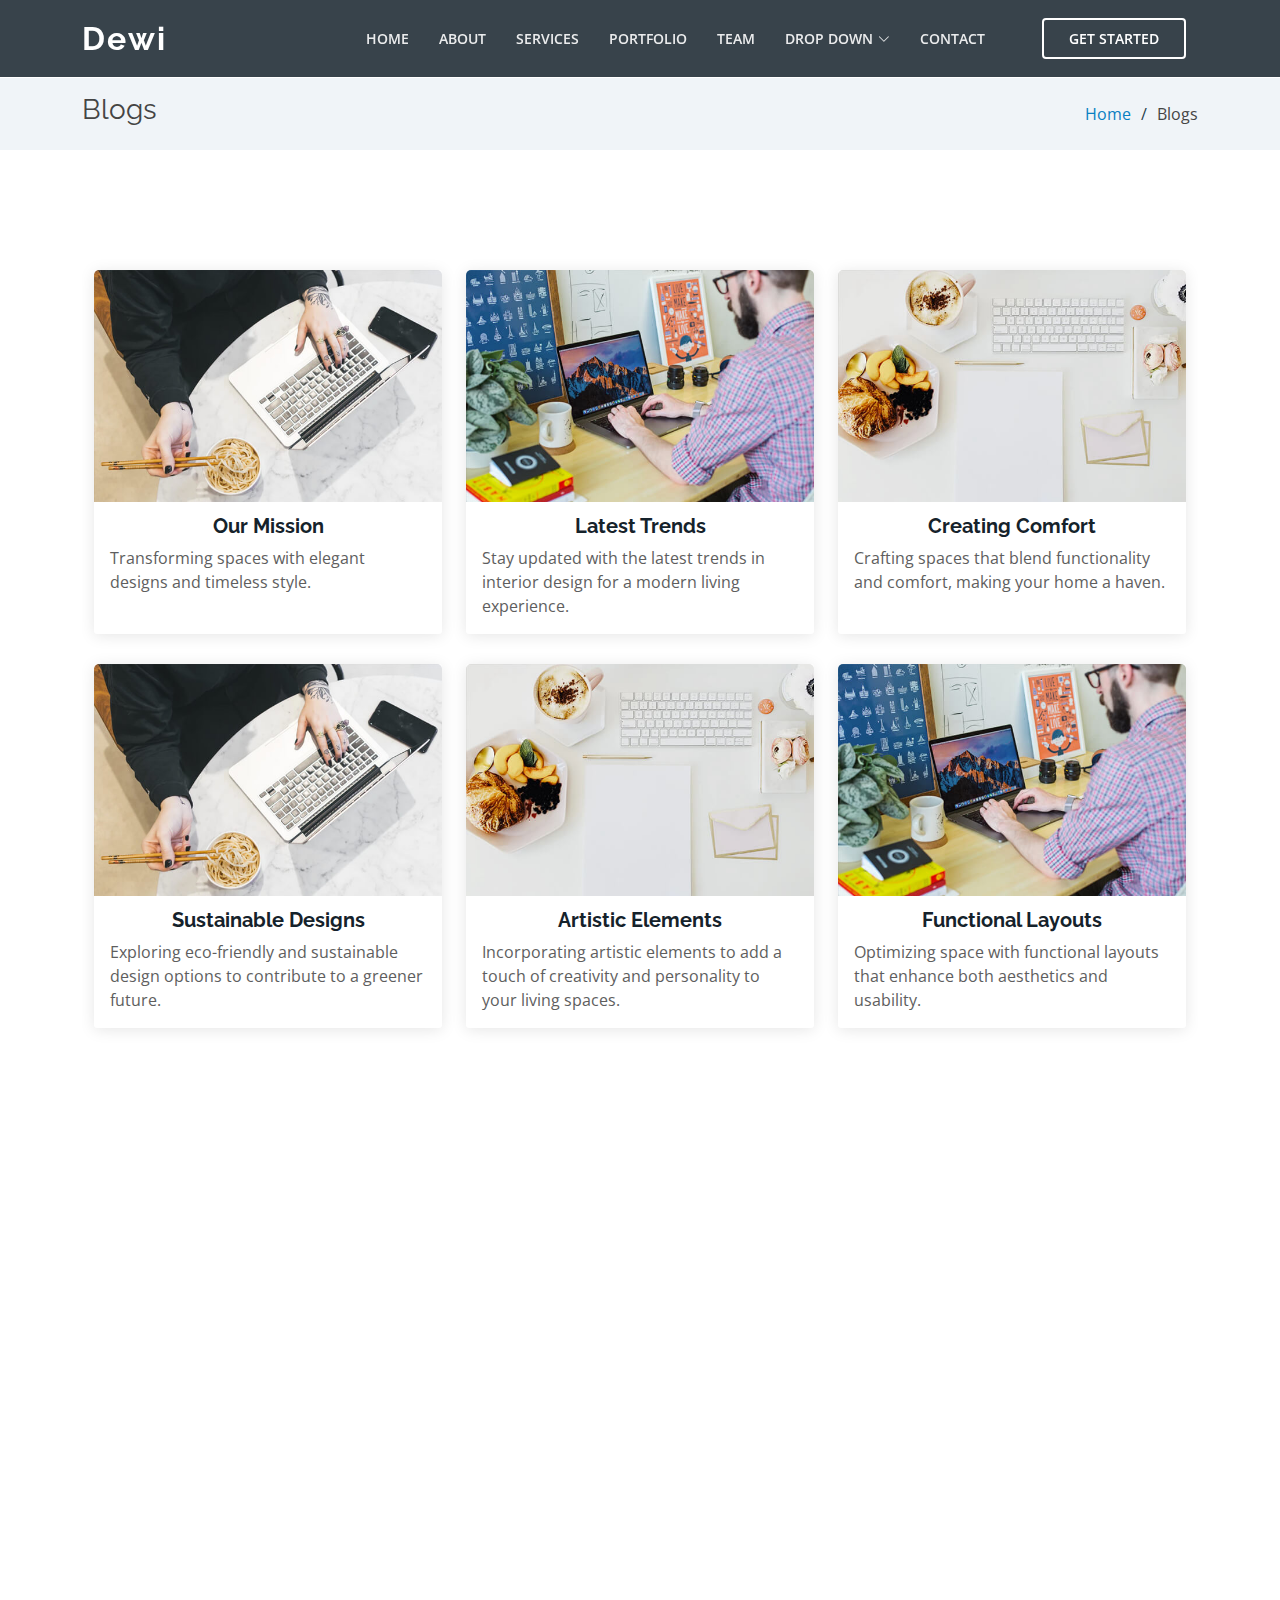
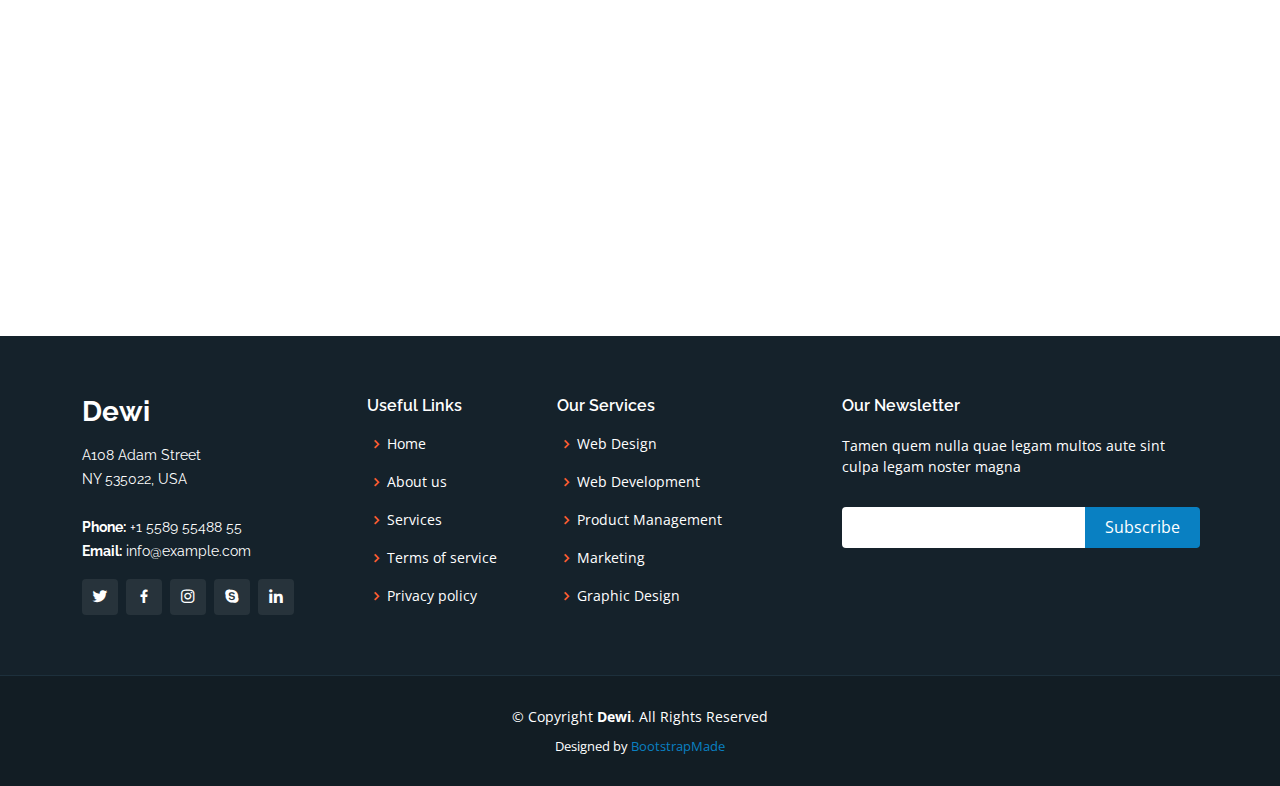
<file: blog.html>
<!DOCTYPE html>
<html lang="en">
  <head>
    <meta charset="utf-8" />
    <meta content="width=device-width, initial-scale=1.0" name="viewport" />

    <title>Blog - Dewi Bootstrap Template</title>
    <meta content="" name="description" />
    <meta content="" name="keywords" />

    <!-- Favicons -->
    <link href="assets/img/favicon.png" rel="icon" />
    <link href="assets/img/apple-touch-icon.png" rel="apple-touch-icon" />

    <!-- Google Fonts -->
    <link
      href="https://fonts.googleapis.com/css?family=Open+Sans:300,300i,400,400i,600,600i,700,700i|Raleway:300,300i,400,400i,500,500i,600,600i,700,700i|Poppins:300,300i,400,400i,500,500i,600,600i,700,700i"
      rel="stylesheet"
    />

    <!-- Vendor CSS Files -->
    <link href="assets/vendor/aos/aos.css" rel="stylesheet" />
    <link
      href="assets/vendor/bootstrap/css/bootstrap.min.css"
      rel="stylesheet"
    />
    <link
      href="assets/vendor/bootstrap-icons/bootstrap-icons.css"
      rel="stylesheet"
    />
    <link href="assets/vendor/boxicons/css/boxicons.min.css" rel="stylesheet" />
    <link
      href="assets/vendor/glightbox/css/glightbox.min.css"
      rel="stylesheet"
    />
    <link href="assets/vendor/remixicon/remixicon.css" rel="stylesheet" />
    <link href="assets/vendor/swiper/swiper-bundle.min.css" rel="stylesheet" />

    <!-- Template Main CSS File -->
    <link href="assets/css/style.css" rel="stylesheet" />

    <!-- =======================================================
  * Template Name: Dewi
  * Updated: Sep 18 2023 with Bootstrap v5.3.2
  * Template URL: https://bootstrapmade.com/dewi-free-multi-purpose-html-template/
  * Author: BootstrapMade.com
  * License: https://bootstrapmade.com/license/
  ======================================================== -->
  </head>

  <body>
    <!-- ======= Header ======= -->
    <header id="header" class="fixed-top header-inner-pages">
      <div class="container d-flex align-items-center justify-content-between">
        <h1 class="logo"><a href="index.html">Dewi</a></h1>
        <!-- Uncomment below if you prefer to use an image logo -->
        <!-- <a href="index.html" class="logo"><img src="assets/img/logo.png" alt="" class="img-fluid"></a>-->

        <nav id="navbar" class="navbar">
          <ul>
            <li><a class="nav-link scrollto" href="#hero">Home</a></li>
            <li><a class="nav-link scrollto" href="#about">About</a></li>
            <li><a class="nav-link scrollto" href="#services">Services</a></li>
            <li>
              <a class="nav-link scrollto" href="#portfolio">Portfolio</a>
            </li>
            <li><a class="nav-link scrollto" href="#team">Team</a></li>
            <li class="dropdown">
              <a href="#"
                ><span>Drop Down</span> <i class="bi bi-chevron-down"></i
              ></a>
              <ul>
                <li><a href="#">Drop Down 1</a></li>
                <li class="dropdown">
                  <a href="#"
                    ><span>Deep Drop Down</span>
                    <i class="bi bi-chevron-right"></i
                  ></a>
                  <ul>
                    <li><a href="#">Deep Drop Down 1</a></li>
                    <li><a href="#">Deep Drop Down 2</a></li>
                    <li><a href="#">Deep Drop Down 3</a></li>
                    <li><a href="#">Deep Drop Down 4</a></li>
                    <li><a href="#">Deep Drop Down 5</a></li>
                  </ul>
                </li>
                <li><a href="#">Drop Down 2</a></li>
                <li><a href="#">Drop Down 3</a></li>
                <li><a href="#">Drop Down 4</a></li>
              </ul>
            </li>
            <li><a class="nav-link scrollto" href="#contact">Contact</a></li>
            <li>
              <a class="getstarted scrollto" href="#about">Get Started</a>
            </li>
          </ul>
          <i class="bi bi-list mobile-nav-toggle"></i>
        </nav>
        <!-- .navbar -->
      </div>
    </header>
    <!-- End Header -->

    <main id="main">
      <!-- ======= Breadcrumbs ======= -->
      <section class="breadcrumbs">
        <div class="container">
          <div class="d-flex justify-content-between align-items-center">
            <h2>Blogs</h2>
            <ol>
              <li><a href="index.html">Home</a></li>
              <li>Blogs</li>
            </ol>
          </div>
        </div>
      </section>
      <!-- End Breadcrumbs -->

      <section class="inner-page">
        <div class="container">
          <section id="about-boxes" class="about-boxes">
            <div class="container" data-aos="fade-up">
              <div class="row" id="blogs">
                <div
                  class="col-lg-4 col-md-6 d-flex align-items-stretch"
                  data-aos="fade-up"
                  data-aos-delay="100"
                >
                  <div class="card">
                    <img
                      src="assets/img/about-boxes-1.jpg"
                      class="card-img-top"
                      alt="..."
                    />
                    <div class="card-icon">
                      <i class="ri-brush-4-line"></i>
                    </div>
                    <div class="card-body">
                      <h5 class="card-title"><a href="">Our Mission</a></h5>
                      <p class="card-text">
                        Lorem ipsum dolor sit amet, consectetur elit, sed do
                        eiusmod tempor ut labore et dolore magna aliqua. Ut enim
                        ad minim veniam, quis nostrud exercitation ullamco
                        laboris nisi ut aliquip ex ea commodo consequat.
                      </p>
                    </div>
                  </div>
                </div>
                <div
                  class="col-lg-4 col-md-6 d-flex align-items-stretch"
                  data-aos="fade-up"
                  data-aos-delay="100"
                >
                  <div class="card">
                    <img
                      src="assets/img/about-boxes-1.jpg"
                      class="card-img-top"
                      alt="..."
                    />
                    <div class="card-icon">
                      <i class="ri-brush-4-line"></i>
                    </div>
                    <div class="card-body">
                      <h5 class="card-title"><a href="">Our Mission</a></h5>
                      <p class="card-text">
                        Lorem ipsum dolor sit amet, consectetur elit, sed do
                        eiusmod tempor ut labore et dolore magna aliqua. Ut enim
                        ad minim veniam, quis nostrud exercitation ullamco
                        laboris nisi ut aliquip ex ea commodo consequat.
                      </p>
                    </div>
                  </div>
                </div>
                <div
                  class="col-lg-4 col-md-6 d-flex align-items-stretch"
                  data-aos="fade-up"
                  data-aos-delay="100"
                >
                  <div class="card">
                    <img
                      src="assets/img/about-boxes-1.jpg"
                      class="card-img-top"
                      alt="..."
                    />
                    <div class="card-icon">
                      <i class="ri-brush-4-line"></i>
                    </div>
                    <div class="card-body">
                      <h5 class="card-title"><a href="">Our Mission</a></h5>
                      <p class="card-text">
                        Lorem ipsum dolor sit amet, consectetur elit, sed do
                        eiusmod tempor ut labore et dolore magna aliqua. Ut enim
                        ad minim veniam, quis nostrud exercitation ullamco
                        laboris nisi ut aliquip ex ea commodo consequat.
                      </p>
                    </div>
                  </div>
                </div>

                <div
                  class="col-lg-4 col-md-6 d-flex align-items-stretch"
                  data-aos="fade-up"
                  data-aos-delay="200"
                >
                  <div class="card">
                    <img
                      src="assets/img/about-boxes-2.jpg"
                      class="card-img-top"
                      alt="..."
                    />
                    <div class="card-icon">
                      <i class="ri-calendar-check-line"></i>
                    </div>
                    <div class="card-body">
                      <h5 class="card-title"><a href="">Our Plan</a></h5>
                      <p class="card-text">
                        Sed ut perspiciatis unde omnis iste natus error sit
                        voluptatem doloremque laudantium, totam rem aperiam,
                        eaque ipsa quae ab illo inventore veritatis et quasi
                        architecto beatae vitae dicta sunt explicabo.
                      </p>
                    </div>
                  </div>
                </div>
                <div
                  class="col-lg-4 col-md-6 d-flex align-items-stretch"
                  data-aos="fade-up"
                  data-aos-delay="300"
                >
                  <div class="card">
                    <img
                      src="assets/img/about-boxes-3.jpg"
                      class="card-img-top"
                      alt="..."
                    />
                    <div class="card-icon">
                      <i class="ri-movie-2-line"></i>
                    </div>
                    <div class="card-body">
                      <h5 class="card-title"><a href="">Our Vision</a></h5>
                      <p class="card-text">
                        Nemo enim ipsam voluptatem quia voluptas sit aut odit
                        aut fugit, sed quia magni dolores eos qui ratione
                        voluptatem sequi nesciunt Neque porro quisquam est, qui
                        dolorem ipsum quia dolor sit amet.
                      </p>
                    </div>
                  </div>
                </div>
              </div>
            </div>
          </section>
          <!-- End About Boxes Section -->
        </div>
      </section>
    </main>
    <!-- End #main -->

    <!-- ======= Footer ======= -->
    <footer id="footer">
      <div class="footer-top">
        <div class="container">
          <div class="row">
            <div class="col-lg-3 col-md-6">
              <div class="footer-info">
                <h3>Dewi</h3>
                <p>
                  A108 Adam Street <br />
                  NY 535022, USA<br /><br />
                  <strong>Phone:</strong> +1 5589 55488 55<br />
                  <strong>Email:</strong> info@example.com<br />
                </p>
                <div class="social-links mt-3">
                  <a href="#" class="twitter"><i class="bx bxl-twitter"></i></a>
                  <a href="#" class="facebook"
                    ><i class="bx bxl-facebook"></i
                  ></a>
                  <a href="#" class="instagram"
                    ><i class="bx bxl-instagram"></i
                  ></a>
                  <a href="#" class="google-plus"
                    ><i class="bx bxl-skype"></i
                  ></a>
                  <a href="#" class="linkedin"
                    ><i class="bx bxl-linkedin"></i
                  ></a>
                </div>
              </div>
            </div>

            <div class="col-lg-2 col-md-6 footer-links">
              <h4>Useful Links</h4>
              <ul>
                <li>
                  <i class="bx bx-chevron-right"></i> <a href="#">Home</a>
                </li>
                <li>
                  <i class="bx bx-chevron-right"></i> <a href="#">About us</a>
                </li>
                <li>
                  <i class="bx bx-chevron-right"></i> <a href="#">Services</a>
                </li>
                <li>
                  <i class="bx bx-chevron-right"></i>
                  <a href="#">Terms of service</a>
                </li>
                <li>
                  <i class="bx bx-chevron-right"></i>
                  <a href="#">Privacy policy</a>
                </li>
              </ul>
            </div>

            <div class="col-lg-3 col-md-6 footer-links">
              <h4>Our Services</h4>
              <ul>
                <li>
                  <i class="bx bx-chevron-right"></i> <a href="#">Web Design</a>
                </li>
                <li>
                  <i class="bx bx-chevron-right"></i>
                  <a href="#">Web Development</a>
                </li>
                <li>
                  <i class="bx bx-chevron-right"></i>
                  <a href="#">Product Management</a>
                </li>
                <li>
                  <i class="bx bx-chevron-right"></i> <a href="#">Marketing</a>
                </li>
                <li>
                  <i class="bx bx-chevron-right"></i>
                  <a href="#">Graphic Design</a>
                </li>
              </ul>
            </div>

            <div class="col-lg-4 col-md-6 footer-newsletter">
              <h4>Our Newsletter</h4>
              <p>
                Tamen quem nulla quae legam multos aute sint culpa legam noster
                magna
              </p>
              <form action="" method="post">
                <input type="email" name="email" /><input
                  type="submit"
                  value="Subscribe"
                />
              </form>
            </div>
          </div>
        </div>
      </div>

      <div class="container">
        <div class="copyright">
          &copy; Copyright <strong><span>Dewi</span></strong
          >. All Rights Reserved
        </div>
        <div class="credits">
          <!-- All the links in the footer should remain intact. -->
          <!-- You can delete the links only if you purchased the pro version. -->
          <!-- Licensing information: https://bootstrapmade.com/license/ -->
          <!-- Purchase the pro version with working PHP/AJAX contact form: https://bootstrapmade.com/dewi-free-multi-purpose-html-template/ -->
          Designed by <a href="https://bootstrapmade.com/">BootstrapMade</a>
        </div>
      </div>
    </footer>
    <!-- End Footer -->

    <div id="preloader"></div>
    <a
      href="#"
      class="back-to-top d-flex align-items-center justify-content-center"
      ><i class="bi bi-arrow-up-short"></i
    ></a>

    <!-- Vendor JS Files -->
    <script src="assets/vendor/purecounter/purecounter_vanilla.js"></script>
    <script src="assets/vendor/aos/aos.js"></script>
    <script src="assets/vendor/bootstrap/js/bootstrap.bundle.min.js"></script>
    <script src="assets/vendor/glightbox/js/glightbox.min.js"></script>
    <script src="assets/vendor/isotope-layout/isotope.pkgd.min.js"></script>
    <script src="assets/vendor/swiper/swiper-bundle.min.js"></script>
    <script src="assets/vendor/php-email-form/validate.js"></script>

    <!--
      Script to insert blogs dynamically

    -->
    <script>
      const blogsElement = document.getElementById("blogs");
      console.log(blogsElement);
      const blogs = [
        {
          id: 1,
          img: "assets/img/about-boxes-1.jpg",
          title: "Our Mission",
          content:
            "Transforming spaces with elegant designs and timeless style.",
        },
        {
          id: 2,
          img: "assets/img/about-boxes-2.jpg",
          title: "Latest Trends",
          content:
            "Stay updated with the latest trends in interior design for a modern living experience.",
        },
        {
          id: 3,
          img: "assets/img/about-boxes-3.jpg",
          title: "Creating Comfort",
          content:
            "Crafting spaces that blend functionality and comfort, making your home a haven.",
        },
        {
          id: 4,
          img: "assets/img/about-boxes-1.jpg",
          title: "Sustainable Designs",
          content:
            "Exploring eco-friendly and sustainable design options to contribute to a greener future.",
        },
        {
          id: 5,
          img: "assets/img/about-boxes-3.jpg",
          title: "Artistic Elements",
          content:
            "Incorporating artistic elements to add a touch of creativity and personality to your living spaces.",
        },
        {
          id: 6,
          img: "assets/img/about-boxes-2.jpg",
          title: "Functional Layouts",
          content:
            "Optimizing space with functional layouts that enhance both aesthetics and usability.",
        },
        {
          id: 7,
          img: "assets/img/about-boxes-1.jpg",
          title: "Luxury Living",
          content:
            "Experience the epitome of luxury living with our exquisite interior design solutions.",
        },
        {
          id: 8,
          img: "assets/img/about-boxes-3.jpg",
          title: "Cozy Corners",
          content:
            "Discover ideas for creating cozy corners that invite relaxation and tranquility.",
        },
        {
          id: 9,
          img: "assets/img/about-boxes-2.jpg",
          title: "Timeless Elegance",
          content:
            "Embrace timeless elegance with classic design elements that never go out of style.",
        },
        {
          id: 10,
          img: "assets/img/about-boxes-1.jpg",
          title: "Smart Home Integration",
          content:
            "Explore how smart home technology can seamlessly integrate with your interior design.",
        },
      ];
      const innerHtmlTxt = blogs.reduce((accumulator, blog) => {
        return (
          accumulator +
          `<div
         class="col-lg-4 col-md-6 d-flex align-items-stretch"
         data-aos="fade-up"
         data-aos-delay="100"
      id = "blog_${blog.id}"
       >
         <div class="card">
           <img
             src="${blog.img}"
             class="card-img-top"
             alt="..."
           />
           <div class="card-body">
             <h5 class="card-title"><a href="">${blog.title}</a></h5>
             <p class="card-text">
               ${blog.content}
             </p>
           </div>
         </div>
       </div>`
        );
      }, "");
      blogsElement.innerHTML = innerHtmlTxt;
    </script>
    <!-- Template Main JS File -->
    <script src="assets/js/main.js"></script>
  </body>
</html>
</file>
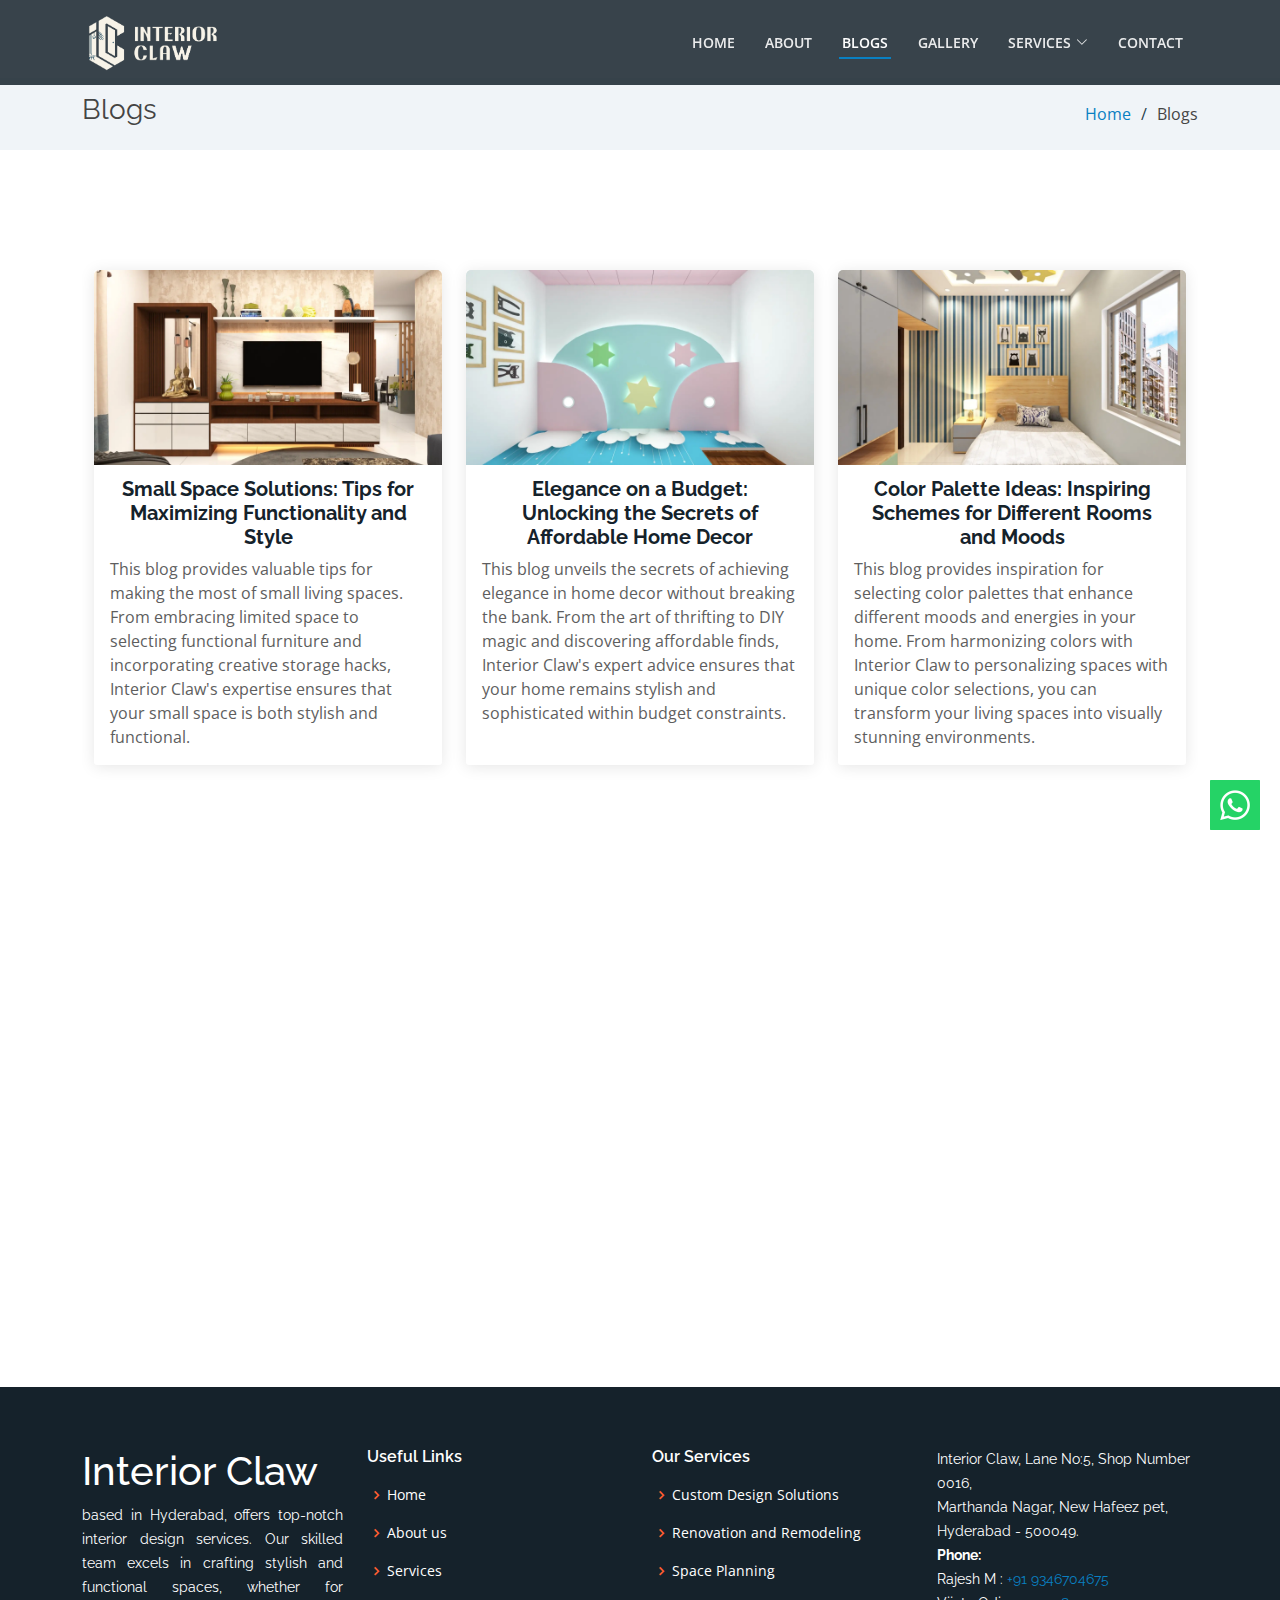
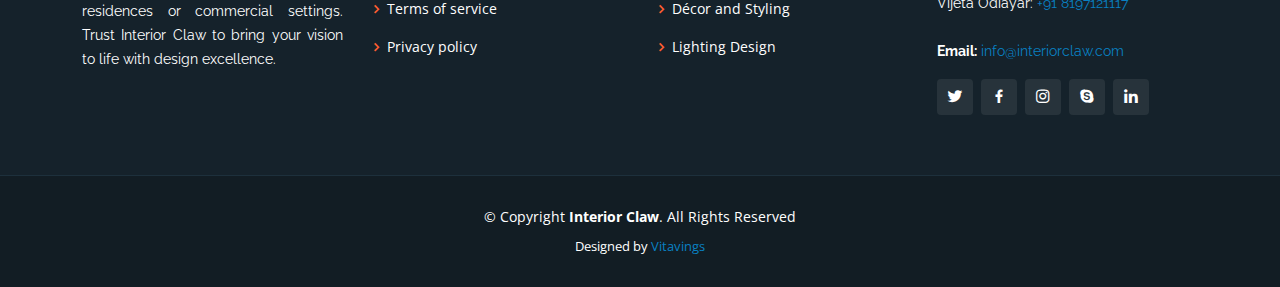
<file: blogs.html>
<!DOCTYPE html>
<html lang="en">
  <head>
    <meta charset="utf-8" />
    <meta content="width=device-width, initial-scale=1.0" name="viewport" />
  
    <title>Interior Claw - Blogs</title>
    <meta
      content="Transform your space with Interior Claw – Your Trusted Interior Design Partner. Discover exquisite design solutions tailored to your style, creating harmonious and functional interiors. Our expert interior designers bring creativity and precision to every project, delivering timeless aesthetics and unmatched comfort. From concept to completion, Interior Claw is committed to elevating your living or working environment. Explore our diverse range of interior design services, including residential and commercial projects. Let us redefine your space with innovation, elegance, and a touch of the extraordinary. Your dream space awaits at Interior Claw – Where Design Meets Imagination."
      name="description" />
    <meta
      content="interior, claw, InteriorClaw, Interior claw, Hyderabad beast interior designer, Interior Design Hyderabad, Home Decor Services, Commercial Interior, Office Interior, Residential Interior, Interior Claw Hyderabad, Interior Designers in Hyderabad, Modern Interior, Contemporary Design, Hyderabad Interior Solutions, Space Planning, Interior Styling, Hyderabad Decor Experts, Customized Interiors, Interior Claw Projects"
      name="keywords" />
    <meta name="author" content="Interior Claw">
    <!-- For IE -->
    <meta http-equiv="X-UA-Compatible" content="IE=edge">
  
    <!-- Open Graph Meta Tags -->
    <meta property="og:title" content="Interior Claw">
    <meta property="og:description"
      content="Discover a range of furniture and decor to brighten up your home this Spring with Interior Claw.">
    <meta property="og:image" content="">
    <meta property="og:url" content="https://interiorclaw.in/blogs">
  
    <meta name="robots" content="https://interiorclaw.in/blog, follow">
    <meta name="googlebot" content="https://interiorclaw.in/blog, follow">
  
  
    <!-- calonical link -->
    <link rel="calonical" href="https://interiorclaw.in">

  <!-- Favicons -->
<link href="assets/img/logo/fav-icon.png" rel="icon" />
  <link href="assets/img/logo/fav-icon.png" rel="apple-touch-icon" />

    <!-- Google Fonts -->
    <link
      href="https://fonts.googleapis.com/css?family=Open+Sans:300,300i,400,400i,600,600i,700,700i|Raleway:300,300i,400,400i,500,500i,600,600i,700,700i|Poppins:300,300i,400,400i,500,500i,600,600i,700,700i"
      rel="stylesheet"
    />

    <!-- Vendor CSS Files -->
    <link href="assets/vendor/aos/aos.css" rel="stylesheet" />
    <link
      href="assets/vendor/bootstrap/css/bootstrap.min.css"
      rel="stylesheet"
    />
    <link
      href="assets/vendor/bootstrap-icons/bootstrap-icons.css"
      rel="stylesheet"
    />
    <link href="assets/vendor/boxicons/css/boxicons.min.css" rel="stylesheet" />
    <link
      href="assets/vendor/glightbox/css/glightbox.min.css"
      rel="stylesheet"
    />
    <link href="assets/vendor/remixicon/remixicon.css" rel="stylesheet" />
    <link href="assets/vendor/swiper/swiper-bundle.min.css" rel="stylesheet" />

    <!-- Template Main CSS File -->
    <link href="assets/css/style.css" rel="stylesheet" />
    <style>
      .whatsapp_float {
        position: fixed;
        bottom: 70px;
        right: 20px;
        z-index: 100;
      }
    </style>

    <!-- =======================================================
  * Template Name: Dewi
  * Updated: Sep 18 2023 with Bootstrap v5.3.2
  * Template URL: https://bootstrapmade.com/dewi-free-multi-purpose-html-template/
  * Author: BootstrapMade.com
  * License: https://bootstrapmade.com/license/
  ======================================================== -->
  </head>

  <body>
    <!-- ======= Header ======= -->
    <header id="header" class="fixed-top header-inner-pages">
      <div class="container d-flex align-items-center justify-content-between">
      <!-- <h1 class="logo"><a href="/home">Interior Claw</a></h1> -->
      <!-- Uncomment below if you prefer to use an image logo -->
      <a href="/home" class="logo"><img src="assets/img/logo/Logo-01.png" alt="interior claw" class="img-fluid" ></a>

        <nav id="navbar" class="navbar">
          <ul>
            <li><a class="nav-link scrollto" href="/home">Home</a></li>
            <li><a class="nav-link scrollto" href="/about">About</a></li>
            <li><a class="nav-link scrollto active" href="/blogs">Blogs</a></li>
            <li>
              <a class="nav-link scrollto" href="/gallery">Gallery</a>
            </li>
            <li class="dropdown">
              <a href="/services"><span>Services</span> <i class="bi bi-chevron-down"></i></a>
              <ul>
                <li><a href="#">Custom Design Solutions</a></li>
                <li><a href="#">Renovation and Remodeling</a></li>
                <li><a href="#">Space Planning</a></li>
                <li><a href="#">Consultaion</a></li>
                <li><a href="#">Furniture Selection</a></li>
                <li><a href="#">Decor and Styling </a></li>
                <li><a href="#">Material Selection </a></li>
                <li><a href="#">Light Design </a></li>
              </ul>
            </li>
            <li>
              <a class="nav-link scrollto" href="/contact">Contact</a>
            </li>
          </ul>
          <i class="bi bi-list mobile-nav-toggle"></i>
        </nav>
        <!-- .navbar -->
      </div>
    </header>
    <!-- End Header -->

    <main id="main">
      <!-- ======= Breadcrumbs ======= -->
      <section class="breadcrumbs">
        <div class="container">
          <div class="d-flex justify-content-between align-items-center">
            <h2>Blogs</h2>
            <ol>
              <li><a href="index.html">Home</a></li>
              <li>Blogs</li>
            </ol>
          </div>
        </div>
      </section>
      <!-- End Breadcrumbs -->

      <section class="inner-page">
        <div class="container">
          <section id="about-boxes" class="about-boxes">
            <div class="container" data-aos="fade-up">
              <div class="row" id="blogs">
                <div
                  class="col-lg-4 col-md-6 d-flex align-items-stretch"
                  data-aos="fade-up"
                  data-aos-delay="100"
                >
                  <div class="card">
                    <img
                      src="assets/img/about-boxes-1.jpg"
                      class="card-img-top"
                      alt="..."
                    />
                    <div class="card-icon">
                      <i class="ri-brush-4-line"></i>
                    </div>
                    <div class="card-body">
                      <h5 class="card-title"><a href="">Our Mission</a></h5>
                      <p class="card-text">
                        Lorem ipsum dolor sit amet, consectetur elit, sed do
                        eiusmod tempor ut labore et dolore magna aliqua. Ut enim
                        ad minim veniam, quis nostrud exercitation ullamco
                        laboris nisi ut aliquip ex ea commodo consequat.
                      </p>
                    </div>
                  </div>
                </div>
                <div
                  class="col-lg-4 col-md-6 d-flex align-items-stretch"
                  data-aos="fade-up"
                  data-aos-delay="100"
                >
                  <div class="card">
                    <img
                      src="assets/img/about-boxes-1.jpg"
                      class="card-img-top"
                      alt="..."
                    />
                    <div class="card-icon">
                      <i class="ri-brush-4-line"></i>
                    </div>
                    <div class="card-body">
                      <h5 class="card-title"><a href="">Our Mission</a></h5>
                      <p class="card-text">
                        Lorem ipsum dolor sit amet, consectetur elit, sed do
                        eiusmod tempor ut labore et dolore magna aliqua. Ut enim
                        ad minim veniam, quis nostrud exercitation ullamco
                        laboris nisi ut aliquip ex ea commodo consequat.
                      </p>
                    </div>
                  </div>
                </div>
                <div
                  class="col-lg-4 col-md-6 d-flex align-items-stretch"
                  data-aos="fade-up"
                  data-aos-delay="100"
                >
                  <div class="card">
                    <img
                      src="assets/img/about-boxes-1.jpg"
                      class="card-img-top"
                      alt="..."
                    />
                    <div class="card-icon">
                      <i class="ri-brush-4-line"></i>
                    </div>
                    <div class="card-body">
                      <h5 class="card-title"><a href="">Our Mission</a></h5>
                      <p class="card-text">
                        Lorem ipsum dolor sit amet, consectetur elit, sed do
                        eiusmod tempor ut labore et dolore magna aliqua. Ut enim
                        ad minim veniam, quis nostrud exercitation ullamco
                        laboris nisi ut aliquip ex ea commodo consequat.
                      </p>
                    </div>
                  </div>
                </div>

                <div
                  class="col-lg-4 col-md-6 d-flex align-items-stretch"
                  data-aos="fade-up"
                  data-aos-delay="200"
                >
                  <div class="card">
                    <img
                      src="assets/img/about-boxes-2.jpg"
                      class="card-img-top"
                      alt="..."
                    />
                    <div class="card-icon">
                      <i class="ri-calendar-check-line"></i>
                    </div>
                    <div class="card-body">
                      <h5 class="card-title"><a href="">Our Plan</a></h5>
                      <p class="card-text">
                        Sed ut perspiciatis unde omnis iste natus error sit
                        voluptatem doloremque laudantium, totam rem aperiam,
                        eaque ipsa quae ab illo inventore veritatis et quasi
                        architecto beatae vitae dicta sunt explicabo.
                      </p>
                    </div>
                  </div>
                </div>
                <div
                  class="col-lg-4 col-md-6 d-flex align-items-stretch"
                  data-aos="fade-up"
                  data-aos-delay="300"
                >
                  <div class="card">
                    <img
                      src="assets/img/about-boxes-3.jpg"
                      class="card-img-top"
                      alt="..."
                    />
                    <div class="card-icon">
                      <i class="ri-movie-2-line"></i>
                    </div>
                    <div class="card-body">
                      <h5 class="card-title"><a href="">Our Vision</a></h5>
                      <p class="card-text">
                        Nemo enim ipsam voluptatem quia voluptas sit aut odit
                        aut fugit, sed quia magni dolores eos qui ratione
                        voluptatem sequi nesciunt Neque porro quisquam est, qui
                        dolorem ipsum quia dolor sit amet.
                      </p>
                    </div>
                  </div>
                </div>
              </div>
            </div>
          </section>
          <!-- End About Boxes Section -->
        </div>
      </section>
      <div class="whatsapp_float">
        <a href="https://wa.me/919346704675" target="_blank">
          <img src="assets/img/whatsapp.png" width="50px" class="whatsaap_float_btn" alt="interior claw" />
        </a>
      </div>
    </main>
    <!-- End #main -->

  <!-- ======= Footer ======= -->
  <footer id="footer">
    <div class="footer-top">
      <div class="container">
        <div class="row">
          <div class="col-lg-3 col-md-6">
            <div class="footer-info">
              <h1>Interior Claw</h1>
              <p style="text-align:justify;">
               based in Hyderabad, offers top-notch interior design services. Our skilled team excels in
                crafting stylish and functional spaces, whether for residences or commercial settings. Trust Interior
                Claw to bring your vision to life with design excellence.
              </p>
            
            </div>
          </div>

          <div class="col-lg-3 col-md-6 footer-links">
            <h4>Useful Links</h4>
            <ul>
              <li>
                <i class="bx bx-chevron-right"></i> <a href="/home">Home</a>
              </li>
              <li>
                <i class="bx bx-chevron-right"></i> <a href="/about">About us</a>
              </li>
              <li>
                <i class="bx bx-chevron-right"></i> <a href="/services">Services</a>
              </li>
              <li>
                <i class="bx bx-chevron-right"></i>
                <a href="/404">Terms of service</a>
              </li>
              <li>
                <i class="bx bx-chevron-right"></i>
                <a href="/404">Privacy policy</a>
              </li>
            </ul>
          </div>

          <div class="col-lg-3 col-md-6 footer-links">
            <h4>Our Services</h4>
            <ul>
              <li>
                <i class="bx bx-chevron-right"></i> <a href="/services">Custom Design Solutions</a>
              </li>
              <li>
                <i class="bx bx-chevron-right"></i> <a href="/services">Renovation and Remodeling</a>
              </li>
              <li>
                <i class="bx bx-chevron-right"></i> <a href="/services">Space Planning</a>
              </li>
              <li>
                <i class="bx bx-chevron-right"></i> <a href="/services">Décor and Styling</a>
              </li>
              <li>
                <i class="bx bx-chevron-right"></i> <a href="/services">Lighting Design</a>
              </li>
            </ul>
          </div>
          <div class="col-lg-3 col-md-6">
            <div class="footer-info">

              <p>
                Interior Claw, Lane No:5,  Shop Number 0016, <br>
                Marthanda Nagar, New Hafeez pet, <br>Hyderabad - 500049.
                <br />
                <strong>Phone:</strong> <br>
                Rajesh M : <a href="tel: +91 9346704675" style="font: kind sans;">+91 9346704675</a> <br>
                Vijeta Odiayar:<a href="tel:  +91 8197121117" style="font: kind sans;"> +91 8197121117</a> <br>
                <br />
                <strong>Email:</strong> <a href="mailto:info@interiorclaw.com">info@interiorclaw.com</a><br />
              </p>
              <div class="social-links mt-3">
                <a href="https://x.com/interior_claw" class="twitter"><i class="bx bxl-twitter"></i></a>
                <a href="https://www.facebook.com/profile.php?id=61555836536326" class="facebook"><i class="bx bxl-facebook"></i></a>
                <a href="https://www.instagram.com/interiorclaw/" class="instagram"><i class="bx bxl-instagram"></i></a>
                <a href="#" class="google-plus"><i class="bx bxl-skype"></i></a>
                <a href="#" class="linkedin"><i class="bx bxl-linkedin"></i></a>
              </div>
            </div>
          </div>


        </div>
      </div>
    </div>

    <div class="container">
      <div class="copyright">
        &copy; Copyright <strong><span>Interior Claw</span></strong>. All Rights Reserved
      </div>
      <div class="credits">
        Designed by <a href="https://www.vitavings.com/">Vitavings</a>
      </div>
    </div>
  </footer>
  <!-- End Footer -->

    <div id="preloader"></div>
    <a
      href="#"
      class="back-to-top d-flex align-items-center justify-content-center"
      ><i class="bi bi-arrow-up-short"></i
    ></a>

    <!-- Vendor JS Files -->
    <script src="assets/vendor/purecounter/purecounter_vanilla.js"></script>
    <script src="assets/vendor/aos/aos.js"></script>
    <script src="assets/vendor/bootstrap/js/bootstrap.bundle.min.js"></script>
    <script src="assets/vendor/glightbox/js/glightbox.min.js"></script>
    <script src="assets/vendor/isotope-layout/isotope.pkgd.min.js"></script>
    <script src="assets/vendor/swiper/swiper-bundle.min.js"></script>
    <script src="assets/vendor/php-email-form/validate.js"></script>
    <script src="assets/js/allblogs.js"></script>

    <!--
      Script to insert blogs dynamically

    -->
    <script></script>
    <!-- Template Main JS File -->
    <script src="assets/js/main.js"></script>
  </body>
</html>
</file>
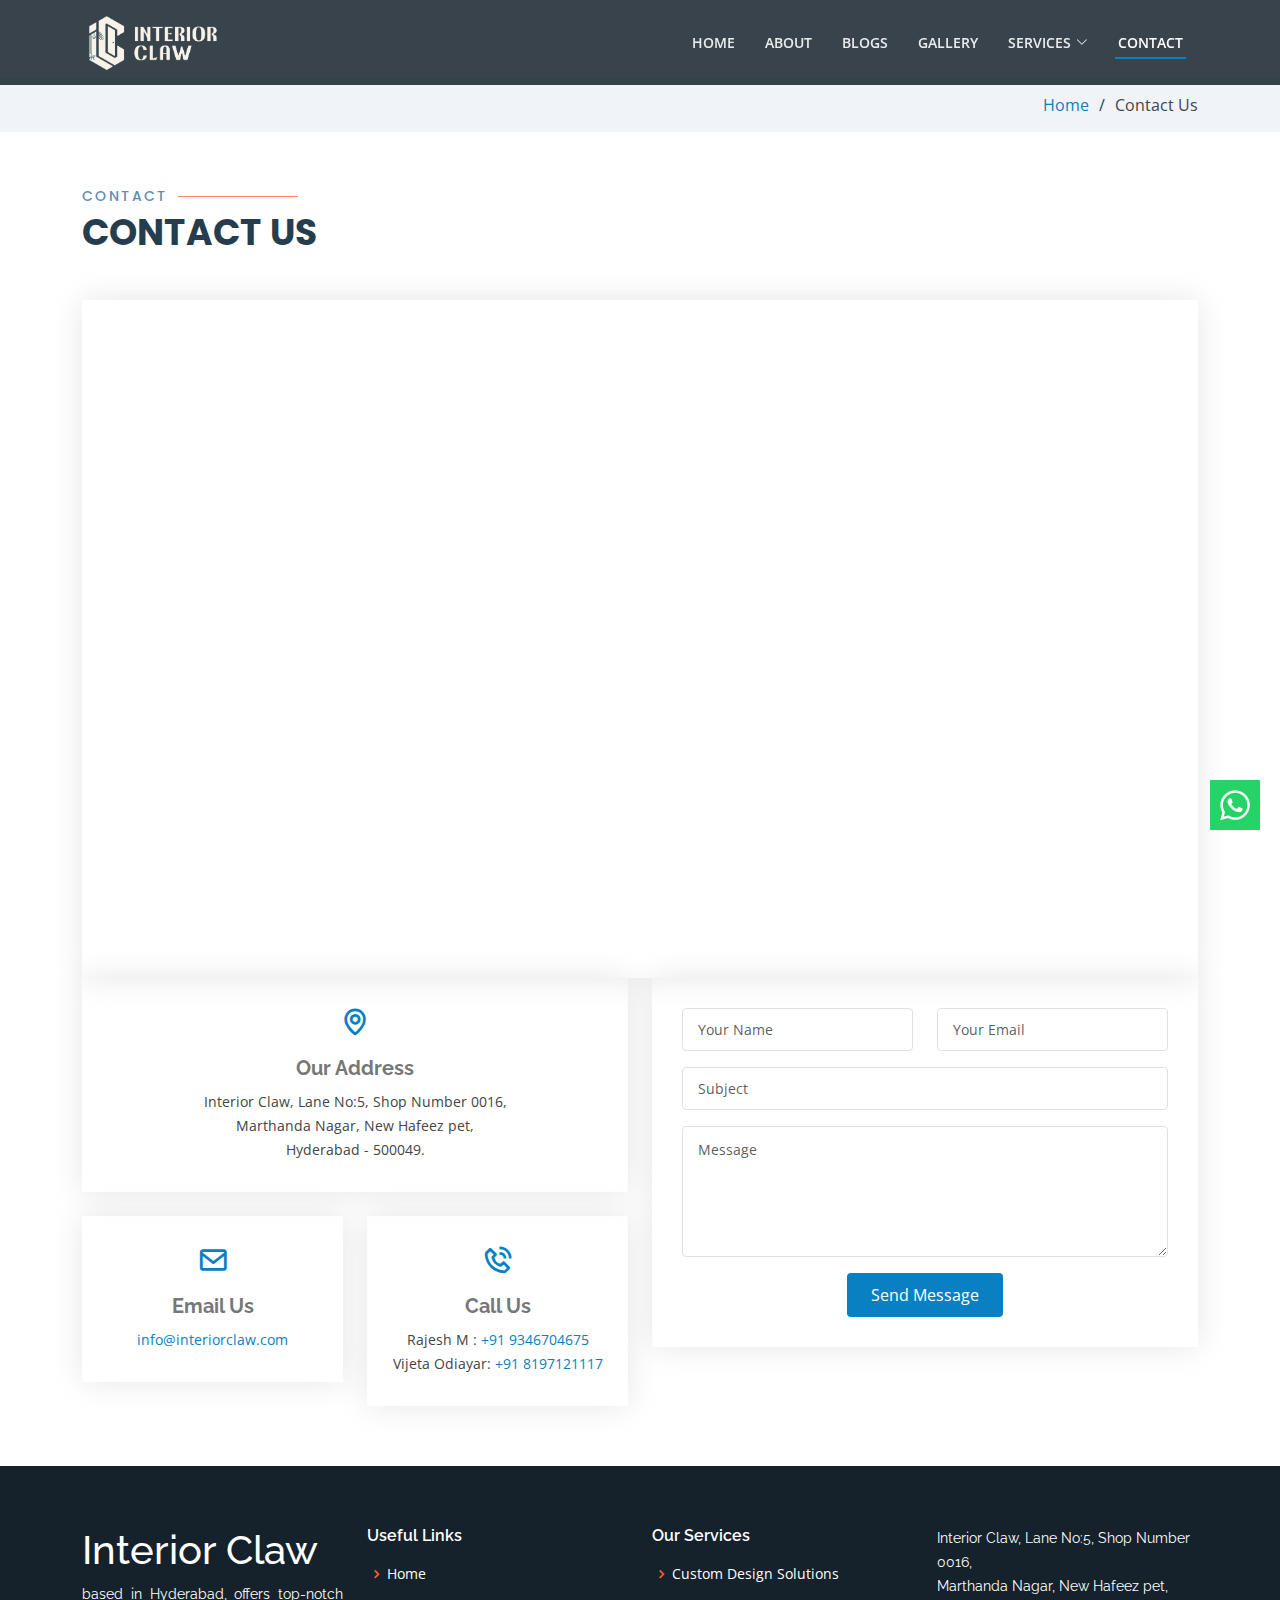
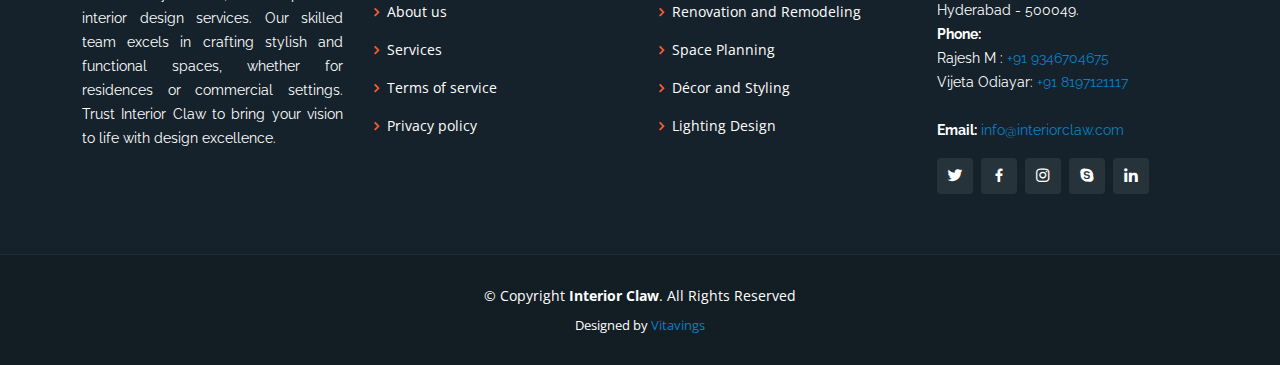
<file: contactus.html>
<!DOCTYPE html>
<html lang="en">
  <head>
    <meta charset="utf-8" />
    <meta content="width=device-width, initial-scale=1.0" name="viewport" />

    <title>Interior Claw - contact</title>
    <meta
      content="Transform your space with Interior Claw – Your Trusted Interior Design Partner. Discover exquisite design solutions tailored to your style, creating harmonious and functional interiors. Our expert interior designers bring creativity and precision to every project, delivering timeless aesthetics and unmatched comfort. From concept to completion, Interior Claw is committed to elevating your living or working environment. Explore our diverse range of interior design services, including residential and commercial projects. Let us redefine your space with innovation, elegance, and a touch of the extraordinary. Your dream space awaits at Interior Claw – Where Design Meets Imagination."
      name="description"
    />
    <meta
      content="interior, claw, InteriorClaw, Interior claw, Hyderabad beast interior designer, Interior Design Hyderabad, Home Decor Services, Commercial Interior, Office Interior, Residential Interior, Interior Claw Hyderabad, Interior Designers in Hyderabad, Modern Interior, Contemporary Design, Hyderabad Interior Solutions, Space Planning, Interior Styling, Hyderabad Decor Experts, Customized Interiors, Interior Claw Projects"
      name="keywords"
    />
    <meta name="author" content="Interior Claw" />
    <!-- For IE -->
    <meta http-equiv="X-UA-Compatible" content="IE=edge">

    <!-- Open Graph Meta Tags -->
    <meta property="og:title" content="Interior Claw" />
    <meta
      property="og:description"
      content="Discover a range of furniture and decor to brighten up your home this Spring with Interior Claw."
    />
    <meta property="og:image" content="" />
    <meta property="og:url" content="https://interiorclaw.in/contact" />

    <meta name="robots" content="https://interiorclaw.in/contact, follow" />
    <meta name="googlebot" content="https://interiorclaw.in/contact, follow" />

    <!-- calonical link -->
    <link rel="calonical" href="https://interiorclaw.in/contact" />

    <!-- Favicons -->
    <link href="assets/img/logo/fav-icon.png" rel="icon" />
  <link href="assets/img/logo/fav-icon.png" rel="apple-touch-icon" />

    <!-- Google Fonts -->
    <link
      href="https://fonts.googleapis.com/css?family=Open+Sans:300,300i,400,400i,600,600i,700,700i|Raleway:300,300i,400,400i,500,500i,600,600i,700,700i|Poppins:300,300i,400,400i,500,500i,600,600i,700,700i"
      rel="stylesheet"
    />

    <!-- Vendor CSS Files -->
    <link href="assets/vendor/aos/aos.css" rel="stylesheet" />
    <link
      href="assets/vendor/bootstrap/css/bootstrap.min.css"
      rel="stylesheet"
    />
    <link
      href="assets/vendor/bootstrap-icons/bootstrap-icons.css"
      rel="stylesheet"
    />
    <link href="assets/vendor/boxicons/css/boxicons.min.css" rel="stylesheet" />
    <link
      href="assets/vendor/glightbox/css/glightbox.min.css"
      rel="stylesheet"
    />
    <link href="assets/vendor/remixicon/remixicon.css" rel="stylesheet" />
    <link href="assets/vendor/swiper/swiper-bundle.min.css" rel="stylesheet" />

    <!-- Template Main CSS File -->
    <link href="assets/css/style.css" rel="stylesheet" />

    <style>
      .whatsapp_float {
        position: fixed;
        bottom: 70px;
        right: 20px;
        z-index: 100;
      }

      .display-none {
        display: none;
      }

      .loading {
        display: flex;
        align-items: center;
        justify-content: center;
        height: 300px;
      }

      .lds-dual-ring {
        display: inline-block;
        width: 80px;
        height: 80px;
      }

      .lds-dual-ring:after {
        content: " ";
        display: block;
        width: 64px;
        height: 64px;
        margin: 8px;
        border-radius: 50%;
        border: 6px solid #f8f1f1;
        border-color: #0a98c0 transparent #0a98c0 transparent;
        animation: lds-dual-ring 1.2s linear infinite;
      }

      @keyframes lds-dual-ring {
        0% {
          transform: rotate(0deg);
        }

        100% {
          transform: rotate(360deg);
        }
      }
    </style>

    <style>
      .map-container {
        position: relative;
        overflow: hidden;
        padding-bottom: 56.25%; /* 16:9 aspect ratio (adjust as needed) */
        height: 0;
      }

      .map-container iframe {
        position: absolute;
        top: 0;
        left: 0;
        width: 100%;
        height: 100%;
        border: 0;
        padding-top: 1%;
        padding-left: 3%;
        padding-right: 3%;
      }
    </style>

    <!-- =======================================================
  * Template Name: Dewi
  * Updated: Sep 18 2023 with Bootstrap v5.3.2
  * Template URL: https://bootstrapmade.com/dewi-free-multi-purpose-html-template/
  * Author: BootstrapMade.com
  * License: https://bootstrapmade.com/license/
  ======================================================== -->
  </head>

  <body>
    <!-- ======= Header ======= -->
    <header id="header" class="fixed-top header-inner-pages">
      <div class="container d-flex align-items-center justify-content-between">
        <!-- <h1 class="logo"><a href="/home">Interior Claw</a></h1> -->
        <!-- Uncomment below if you prefer to use an image logo -->
        <a href="/home" class="logo"><img src="assets/img/logo/Logo-01.png" alt="interior claw" class="img-fluid" ></a>

        <nav id="navbar" class="navbar">
          <ul>
            <li><a class="nav-link scrollto" href="/home">Home</a></li>
            <li><a class="nav-link scrollto" href="/about">About</a></li>
            <li><a class="nav-link scrollto" href="/blogs">Blogs</a></li>
            <li>
              <a class="nav-link scrollto" href="/gallery">Gallery</a>
            </li>
            <li class="dropdown">
              <a href="/services"
                ><span>Services</span> <i class="bi bi-chevron-down"></i
              ></a>
              <ul>
                <li><a href="#">Custom Design Solutions</a></li>
                <li><a href="#">Renovation and Remodeling</a></li>
                <li><a href="#">Space Planning</a></li>
                <li><a href="#">Consultaion</a></li>
                <li><a href="#">Furniture Selection</a></li>
                <li><a href="#">Decor and Styling </a></li>
                <li><a href="#">Material Selection </a></li>
                <li><a href="#">Light Design </a></li>
              </ul>
            </li>
            <li>
              <a class="nav-link scrollto active" href="/contact">Contact</a>
            </li>
          </ul>
          <i class="bi bi-list mobile-nav-toggle"></i>
        </nav>
        <!-- .navbar -->
      </div>
    </header>
    <!-- End Header -->

    <main id="main">
      <!-- ======= Breadcrumbs ======= -->
      <section class="breadcrumbs">
        <div class="container">
          <div class="d-flex justify-content-between align-items-center">
            <h2></h2>
            <ol>
              <li><a href="index.html">Home</a></li>
              <li>Contact Us</li>
            </ol>
          </div>
        </div>
      </section>
      <!-- End Breadcrumbs -->

      <!-- <section class="inner-page">
        <div class="container">
          <p>Image to be attached...</p>
        </div>
      </section> -->
      <!-- ======= Contact Section ======= -->
      <section id="contact" class="contact">
        <div class="container" data-aos="fade-up">
          <div class="section-title">
            <h2>Contact</h2>
            <p>Contact Us</p>
          </div>

          <div class="row">
            <div class="col-lg-12 md-6 sm-6">
              <div class="info-box">
                <div class="map-container">
                  <iframe
                    src="https://www.google.com/maps/embed?pb=!1m18!1m12!1m3!1d4682.679875824725!2d78.35697327591177!3d17.478532800171532!2m3!1f0!2f0!3f0!3m2!1i1024!2i768!4f13.1!3m3!1m2!1s0x3bcb924877273011%3A0xb73563f123306ecf!2sNew%20Hafeezpet%2C%20Prem%20Nagar%2C%20Hafeezpet%2C%20Hyderabad%2C%20Telangana%20500084!5e1!3m2!1sen!2sin!4v1724443353736!5m2!1sen!2sin"
                    style="border: 0"
                    loading="lazy"
                    referrerpolicy="no-referrer-when-downgrade"
                  ></iframe>
                </div>
              </div>
            </div>
            
            <br />
            <div class="col-lg-6">
              <div class="row">
                <div class="col-md-12">
                  <div class="info-box">
                    <i class="bx bx-map"></i>
                    <h3>Our Address</h3>
                    <p>Interior Claw, Lane No:5,  Shop Number 0016, <br>
                      Marthanda Nagar, New Hafeez pet, <br>Hyderabad - 500049.</p>
                  </div>
                </div>
                <div class="col-md-6">
                  <div class="info-box mt-4">
                    <i class="bx bx-envelope"></i>
                    <h3>Email Us</h3>
                    <p><a href="mailto:info@interiorclaw.com">info@interiorclaw.com</a><br /></p>
                  </div>
                </div>
                <div class="col-md-6">
                  <div class="info-box mt-4">
                    <i class="bx bx-phone-call"></i>
                    <h3>Call Us</h3>
                    <p>Rajesh M : <a href="tel: +91 9346704675" style="font: kind sans;">+91 9346704675</a> <br>
                      Vijeta Odiayar:<a href="tel:  +91 8197121117" style="font: kind sans;"> +91 8197121117</a></p>
                  </div>
                </div>
              </div>
            </div>

            <div class="col-lg-6 mt-4 mt-lg-0">
              <form
                name="submit-to-google-sheet"
                id="myForm"
                class="php-email-form"
              >
                <div id="contact-form">
                  <div class="row">
                    <div class="col-md-6 form-group">
                      <input
                        type="text"
                        name="name"
                        class="form-control"
                        id="name"
                        placeholder="Your Name"
                        required
                      />
                    </div>
                    <div class="col-md-6 form-group mt-3 mt-md-0">
                      <input
                        type="email"
                        class="form-control"
                        name="email"
                        id="email"
                        placeholder="Your Email"
                        required
                      />
                    </div>
                  </div>
                  <div class="form-group mt-3">
                    <input
                      type="text"
                      class="form-control"
                      name="subject"
                      id="subject"
                      placeholder="Subject"
                      required
                    />
                  </div>
                  <div class="form-group mt-3">
                    <textarea
                      class="form-control"
                      name="message"
                      rows="5"
                      placeholder="Message"
                      required
                    ></textarea>
                  </div>
                  <div class="my-3">
                    <div id="loader" class="display-none">
                      <div class="lds-dual-ring"></div>
                    </div>
                  </div>
                  <div class="text-center">
                    <button type="submit">Send Message</button>
                  </div>
                </div>
              </form>
            </div>
          </div>
        </div>
      </section>
      <!-- End Contact Section -->
      <div class="whatsapp_float">
        <a href="https://wa.me/919346704675" target="_blank">
          <img src="assets/img/whatsapp.png" width="50px" class="whatsaap_float_btn" alt="interior claw" />
        </a>
      </div>
    </main>
    <!-- End #main -->

    <!-- ======= Footer ======= -->
    <footer id="footer">
      <div class="footer-top">
        <div class="container">
          <div class="row">
            <div class="col-lg-3 col-md-6">
              <div class="footer-info">
                <h1>Interior Claw</h1>
                <p style="text-align: justify">
                  based in Hyderabad, offers top-notch interior design services.
                  Our skilled team excels in crafting stylish and functional
                  spaces, whether for residences or commercial settings. Trust
                  Interior Claw to bring your vision to life with design
                  excellence.
                </p>
              </div>
            </div>

            <div class="col-lg-3 col-md-6 footer-links">
              <h4>Useful Links</h4>
              <ul>
                <li>
                  <i class="bx bx-chevron-right"></i> <a href="/home">Home</a>
                </li>
                <li>
                  <i class="bx bx-chevron-right"></i>
                  <a href="/about">About us</a>
                </li>
                <li>
                  <i class="bx bx-chevron-right"></i>
                  <a href="/services">Services</a>
                </li>
                <li>
                  <i class="bx bx-chevron-right"></i>
                  <a href="/404">Terms of service</a>
                </li>
                <li>
                  <i class="bx bx-chevron-right"></i>
                  <a href="/404">Privacy policy</a>
                </li>
              </ul>
            </div>

            <div class="col-lg-3 col-md-6 footer-links">
              <h4>Our Services</h4>
              <ul>
                <li>
                  <i class="bx bx-chevron-right"></i>
                  <a href="/services">Custom Design Solutions</a>
                </li>
                <li>
                  <i class="bx bx-chevron-right"></i>
                  <a href="/services">Renovation and Remodeling</a>
                </li>
                <li>
                  <i class="bx bx-chevron-right"></i>
                  <a href="/services">Space Planning</a>
                </li>
                <li>
                  <i class="bx bx-chevron-right"></i>
                  <a href="/services">Décor and Styling</a>
                </li>
                <li>
                  <i class="bx bx-chevron-right"></i>
                  <a href="/services">Lighting Design</a>
                </li>
              </ul>
            </div>
          <div class="col-lg-3 col-md-6">
            <div class="footer-info">

              <p>
                Interior Claw, Lane No:5,  Shop Number 0016, <br>
                Marthanda Nagar, New Hafeez pet, <br>Hyderabad - 500049.
                <br />
                <strong>Phone:</strong> <br>
                Rajesh M : <a href="tel: +91 9346704675" style="font: kind sans;">+91 9346704675</a> <br>
                Vijeta Odiayar:<a href="tel:  +91 8197121117" style="font: kind sans;"> +91 8197121117</a> <br>
                <br />
                <strong>Email:</strong> <a href="mailto:info@interiorclaw.com">info@interiorclaw.com</a><br />
              </p>
              <div class="social-links mt-3">
                <a href="https://x.com/interior_claw" class="twitter"><i class="bx bxl-twitter"></i></a>
                <a href="https://www.facebook.com/profile.php?id=61555836536326" class="facebook"><i class="bx bxl-facebook"></i></a>
                <a href="https://www.instagram.com/interiorclaw/" class="instagram"><i class="bx bxl-instagram"></i></a>
                <a href="#" class="google-plus"><i class="bx bxl-skype"></i></a>
                <a href="#" class="linkedin"><i class="bx bxl-linkedin"></i></a>
              </div>
            </div>
          </div>
          </div>
        </div>
      </div>

      <div class="container">
        <div class="copyright">
          &copy; Copyright <strong><span>Interior Claw</span></strong
          >. All Rights Reserved
        </div>
        <div class="credits">
          Designed by <a href="https://www.vitavings.com/">Vitavings</a>
        </div>
      </div>
    </footer>
    <!-- End Footer -->

    <div id="preloader"></div>
    <a
      href="#"
      class="back-to-top d-flex align-items-center justify-content-center"
      ><i class="bi bi-arrow-up-short"></i
    ></a>

    <!-- Vendor JS Files -->
    <script src="assets/vendor/purecounter/purecounter_vanilla.js"></script>
    <script src="assets/vendor/aos/aos.js"></script>
    <script src="assets/vendor/bootstrap/js/bootstrap.bundle.min.js"></script>
    <script src="assets/vendor/glightbox/js/glightbox.min.js"></script>
    <script src="assets/vendor/isotope-layout/isotope.pkgd.min.js"></script>
    <script src="assets/vendor/swiper/swiper-bundle.min.js"></script>
    <script src="assets/vendor/php-email-form/validate.js"></script>

    <!-- Template Main JS File -->
    <script src="assets/js/main.js"></script>

    <script>
      const scriptURL =
        "https://script.google.com/macros/s/AKfycbwNv6bD3KXLWvZV5Oi6k9nP-7drEGbjrSJ2zYKdRfnM217TG4OIDZT-hZ5_1eTk9OFcLQ/exec";
      const form = document.forms["submit-to-google-sheet"];

      form.addEventListener("submit", (e) => {
        document.getElementById("loader").classList.add("loading");
        document.getElementById("loader").classList.remove("display-none");
        document.getElementById("contact-form").classList.add("display-none");
        e.preventDefault();
        fetch(scriptURL, { method: "POST", body: new FormData(form) })
          .then((response) => {
            console.log("Success!", response);
            document.getElementById("loader").classList.add("display-none");
            document.getElementById("loader").classList.remove("loading");
            document
              .getElementById("contact-form")
              .classList.remove("display-none");

            form.reset();

            alert(
              "We Got your Message, We will get back to you soon as possible!"
            );
            // window.location.href = "index.html";
          })
          .catch((error) => {
            document.getElementById("loader").classList.add("display-none");
            document.getElementById("loader").classList.remove("loading");
            document
              .getElementById("contact-form")
              .classList.remove("display-none");
            console.error("Error!", error.message);
            alert("An error occured, Please trying again!");
          });
      });
    </script>
  </body>
</html>
</file>
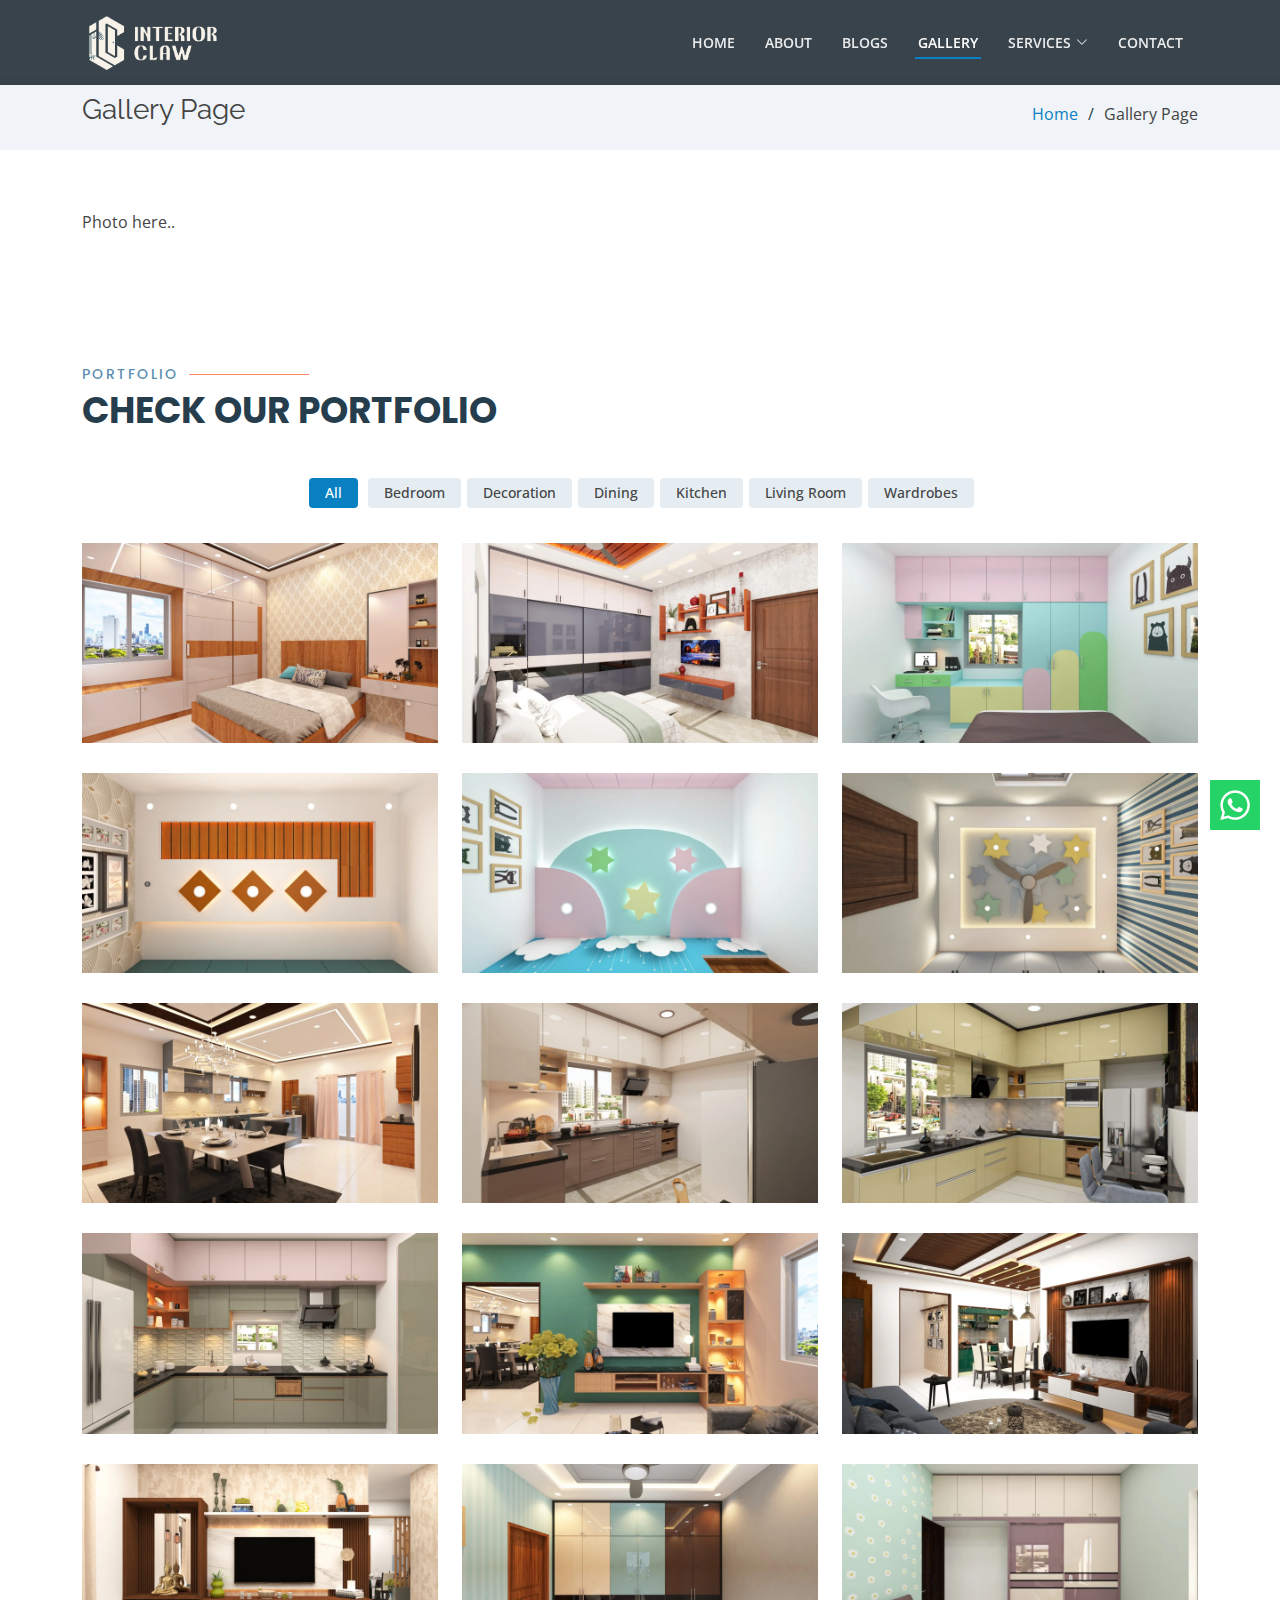
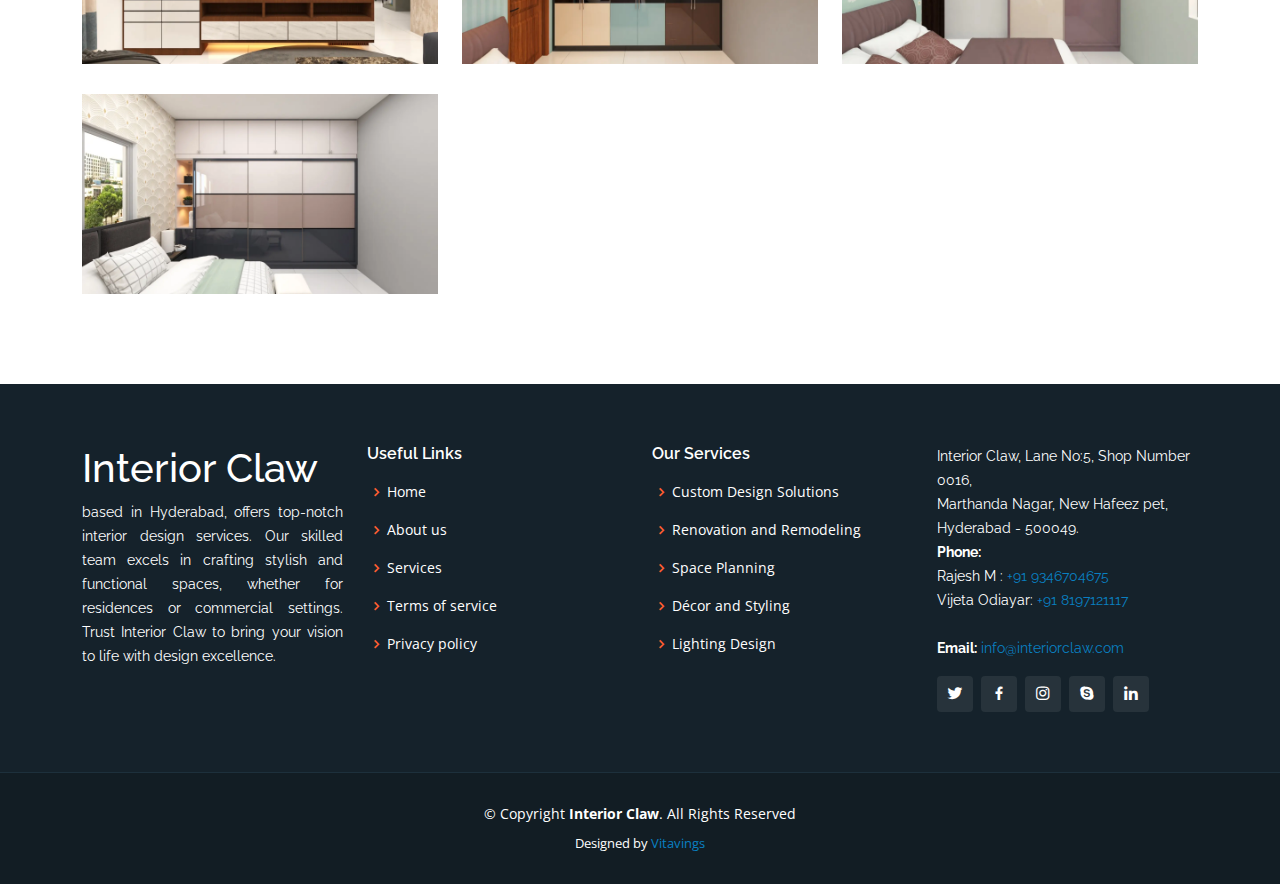
<file: gallery.html>
<!DOCTYPE html>
<html lang="en">
  <head>
    <meta charset="utf-8" />
    <meta content="width=device-width, initial-scale=1.0" name="viewport" />
  
    <title>Interior Claw - gallery</title>
    <meta
      content="Transform your space with Interior Claw – Your Trusted Interior Design Partner. Discover exquisite design solutions tailored to your style, creating harmonious and functional interiors. Our expert interior designers bring creativity and precision to every project, delivering timeless aesthetics and unmatched comfort. From concept to completion, Interior Claw is committed to elevating your living or working environment. Explore our diverse range of interior design services, including residential and commercial projects. Let us redefine your space with innovation, elegance, and a touch of the extraordinary. Your dream space awaits at Interior Claw – Where Design Meets Imagination."
      name="description" />
    <meta
      content="interior, claw, InteriorClaw, Interior claw, Hyderabad beast interior designer, Interior Design Hyderabad, Home Decor Services, Commercial Interior, Office Interior, Residential Interior, Interior Claw Hyderabad, Interior Designers in Hyderabad, Modern Interior, Contemporary Design, Hyderabad Interior Solutions, Space Planning, Interior Styling, Hyderabad Decor Experts, Customized Interiors, Interior Claw Projects"
      name="keywords" />
    <meta name="author" content="Interior Claw">
    <!-- For IE -->
    <meta http-equiv="X-UA-Compatible" content="IE=edge">
  
    <!-- Open Graph Meta Tags -->
    <meta property="og:title" content="Interior Claw">
    <meta property="og:description"
      content="Discover a range of furniture and decor to brighten up your home this Spring with Interior Claw.">
    <meta property="og:image" content="">
    <meta property="og:url" content="https://interiorclaw.in/gallery">
  
    <meta name="robots" content="https://interiorclaw.in/gallery, follow">
    <meta name="googlebot" content="https://interiorclaw.in/gallery, follow">
  
  
    <!-- calonical link -->
    <link rel="calonical" href="https://interiorclaw.in/gallery">

  <!-- Favicons -->
<link href="assets/img/logo/fav-icon.png" rel="icon" />
  <link href="assets/img/logo/fav-icon.png" rel="apple-touch-icon" />

    <!-- Google Fonts -->
    <link
      href="https://fonts.googleapis.com/css?family=Open+Sans:300,300i,400,400i,600,600i,700,700i|Raleway:300,300i,400,400i,500,500i,600,600i,700,700i|Poppins:300,300i,400,400i,500,500i,600,600i,700,700i"
      rel="stylesheet"
    />

    <!-- Vendor CSS Files -->
    <link href="assets/vendor/aos/aos.css" rel="stylesheet" />
    <link
      href="assets/vendor/bootstrap/css/bootstrap.min.css"
      rel="stylesheet"
    />
    <link
      href="assets/vendor/bootstrap-icons/bootstrap-icons.css"
      rel="stylesheet"
    />
    <link href="assets/vendor/boxicons/css/boxicons.min.css" rel="stylesheet" />
    <link
      href="assets/vendor/glightbox/css/glightbox.min.css"
      rel="stylesheet"
    />
    <link href="assets/vendor/remixicon/remixicon.css" rel="stylesheet" />
    <link href="assets/vendor/swiper/swiper-bundle.min.css" rel="stylesheet" />

    <!-- Template Main CSS File -->
    <link href="assets/css/style.css" rel="stylesheet" />
    <style>
      .whatsapp_float {
        position: fixed;
        bottom: 70px;
        right: 20px;
        z-index: 100;
      }
    </style>

    <!-- =======================================================
  * Template Name: Dewi
  * Updated: Sep 18 2023 with Bootstrap v5.3.2
  * Template URL: https://bootstrapmade.com/dewi-free-multi-purpose-html-template/
  * Author: BootstrapMade.com
  * License: https://bootstrapmade.com/license/
  ======================================================== -->
  </head>

  <body>
    <!-- ======= Header ======= -->
    <header id="header" class="fixed-top header-inner-pages">
      <div class="container d-flex align-items-center justify-content-between">
      <!-- <h1 class="logo"><a href="/home">Interior Claw</a></h1> -->
      <!-- Uncomment below if you prefer to use an image logo -->
      <a href="/home" class="logo"><img src="assets/img/logo/Logo-01.png" alt="interior claw" class="img-fluid" ></a>

        <nav id="navbar" class="navbar">
          <ul>
            <li><a class="nav-link scrollto" href="/home">Home</a></li>
            <li><a class="nav-link scrollto" href="/about">About</a></li>
            <li><a class="nav-link scrollto" href="/blogs">Blogs</a></li>
            <li>
              <a class="nav-link scrollto active" href="/gallery">Gallery</a>
            </li>
            <li class="dropdown">
              <a href="/services"><span>Services</span> <i class="bi bi-chevron-down"></i></a>
              <ul>
                <li><a href="#">Custom Design Solutions</a></li>
                <li><a href="#">Renovation and Remodeling</a></li>
                <li><a href="#">Space Planning</a></li>
                <li><a href="#">Consultaion</a></li>
                <li><a href="#">Furniture Selection</a></li>
                <li><a href="#">Decor and Styling </a></li>
                <li><a href="#">Material Selection </a></li>
                <li><a href="#">Light Design </a></li>
              </ul>
            </li>
            <li>
              <a class="nav-link scrollto" href="/contact">Contact</a>
            </li>
          </ul>
          <i class="bi bi-list mobile-nav-toggle"></i>
        </nav>
        <!-- .navbar -->
      </div>
    </header>
    <!-- End Header -->

    <main id="main">
      <!-- ======= Breadcrumbs ======= -->
      <section class="breadcrumbs">
        <div class="container">
          <div class="d-flex justify-content-between align-items-center">
            <h2>Gallery Page</h2>
            <ol>
              <li><a href="index.html">Home</a></li>
              <li>Gallery Page</li>
            </ol>
          </div>
        </div>
      </section>
      <!-- End Breadcrumbs -->

      <section class="inner-page">
        <div class="container">
          <p>Photo here..</p>
        </div>
      </section>
      <!-- ======= Portfolio Section ======= -->
      <section id="portfolio" class="portfolio">
        <div class="container" data-aos="fade-up">
          <div class="section-title">
            <h2>Portfolio</h2>
            <p>Check our Portfolio</p>
          </div>

          <div class="row" data-aos="fade-up" data-aos-delay="100">
            <div class="col-lg-12 d-flex justify-content-center">
              <ul id="portfolio-flters">
                <li data-filter="*" class="filter-active">All</li>
              </ul>
            </div>
          </div>

          <div
            class="row portfolio-container"
            data-aos="fade-up"
            data-aos-delay="200"
            id="gallery-container"
          >
            <!--Data for
                      <p>Wardrobes</p>
              <a href="assets/img/Interior Claw - Wardrobes/Interior Claw - Wardrobes - 3.webp" data-gallery="portfolioGallery"
                class="portfolio-lightbox preview-link" title="Bedroom 1"><i class="bx bx-plus"></i></a>
            </div>
          </div>
        
        
        -->
          </div>
        </div>
      </section>
      <!-- End Portfolio Section -->
      <div class="whatsapp_float">
        <a href="https://wa.me/919346704675" target="_blank">
          <img src="assets/img/whatsapp.png" width="50px" class="whatsaap_float_btn" alt="interior claw" />
        </a>
      </div>
    </main>
    <!-- End #main -->

  <!-- ======= Footer ======= -->
  <footer id="footer">
    <div class="footer-top">
      <div class="container">
        <div class="row">
          <div class="col-lg-3 col-md-6">
            <div class="footer-info">
              <h1>Interior Claw</h1>
              <p style="text-align:justify;">
               based in Hyderabad, offers top-notch interior design services. Our skilled team excels in
                crafting stylish and functional spaces, whether for residences or commercial settings. Trust Interior
                Claw to bring your vision to life with design excellence.
              </p>
            
            </div>
          </div>

          <div class="col-lg-3 col-md-6 footer-links">
            <h4>Useful Links</h4>
            <ul>
              <li>
                <i class="bx bx-chevron-right"></i> <a href="/home">Home</a>
              </li>
              <li>
                <i class="bx bx-chevron-right"></i> <a href="/about">About us</a>
              </li>
              <li>
                <i class="bx bx-chevron-right"></i> <a href="/services">Services</a>
              </li>
              <li>
                <i class="bx bx-chevron-right"></i>
                <a href="/404">Terms of service</a>
              </li>
              <li>
                <i class="bx bx-chevron-right"></i>
                <a href="/404">Privacy policy</a>
              </li>
            </ul>
          </div>

          <div class="col-lg-3 col-md-6 footer-links">
            <h4>Our Services</h4>
            <ul>
              <li>
                <i class="bx bx-chevron-right"></i> <a href="/services">Custom Design Solutions</a>
              </li>
              <li>
                <i class="bx bx-chevron-right"></i> <a href="/services">Renovation and Remodeling</a>
              </li>
              <li>
                <i class="bx bx-chevron-right"></i> <a href="/services">Space Planning</a>
              </li>
              <li>
                <i class="bx bx-chevron-right"></i> <a href="/services">Décor and Styling</a>
              </li>
              <li>
                <i class="bx bx-chevron-right"></i> <a href="/services">Lighting Design</a>
              </li>
            </ul>
          </div>
          <div class="col-lg-3 col-md-6">
            <div class="footer-info">

              <p>
                Interior Claw, Lane No:5,  Shop Number 0016, <br>
                Marthanda Nagar, New Hafeez pet, <br>Hyderabad - 500049.
                <br />
                <strong>Phone:</strong> <br>
                Rajesh M : <a href="tel: +91 9346704675" style="font: kind sans;">+91 9346704675</a> <br>
                Vijeta Odiayar:<a href="tel:  +91 8197121117" style="font: kind sans;"> +91 8197121117</a> <br>
                <br />
                <strong>Email:</strong> <a href="mailto:info@interiorclaw.com">info@interiorclaw.com</a><br />
              </p>
              <div class="social-links mt-3">
                <a href="https://x.com/interior_claw" class="twitter"><i class="bx bxl-twitter"></i></a>
                <a href="https://www.facebook.com/profile.php?id=61555836536326" class="facebook"><i class="bx bxl-facebook"></i></a>
                <a href="https://www.instagram.com/interiorclaw/" class="instagram"><i class="bx bxl-instagram"></i></a>
                <a href="#" class="google-plus"><i class="bx bxl-skype"></i></a>
                <a href="#" class="linkedin"><i class="bx bxl-linkedin"></i></a>
              </div>
            </div>
          </div>


        </div>
      </div>
    </div>

    <div class="container">
      <div class="copyright">
        &copy; Copyright <strong><span>Interior Claw</span></strong>. All Rights Reserved
      </div>
      <div class="credits">
        Designed by <a href="https://www.vitavings.com/">Vitavings</a>
      </div>
    </div>
  </footer>
  <!-- End Footer -->

    <div id="preloader"></div>
    <a
      href="#"
      class="back-to-top d-flex align-items-center justify-content-center"
      ><i class="bi bi-arrow-up-short"></i
    ></a>

    <!-- Vendor JS Files -->
    <script src="assets/vendor/purecounter/purecounter_vanilla.js"></script>
    <script src="assets/vendor/aos/aos.js"></script>
    <script src="assets/vendor/bootstrap/js/bootstrap.bundle.min.js"></script>
    <script src="assets/vendor/glightbox/js/glightbox.min.js"></script>
    <script src="assets/vendor/isotope-layout/isotope.pkgd.min.js"></script>
    <script src="assets/vendor/swiper/swiper-bundle.min.js"></script>
    <script src="assets/vendor/php-email-form/validate.js"></script>
    <script src="assets/js/gallery.js"></script>

    <!-- Template Main JS File -->
    <script src="assets/js/main.js"></script>
  </body>
</html>
</file>
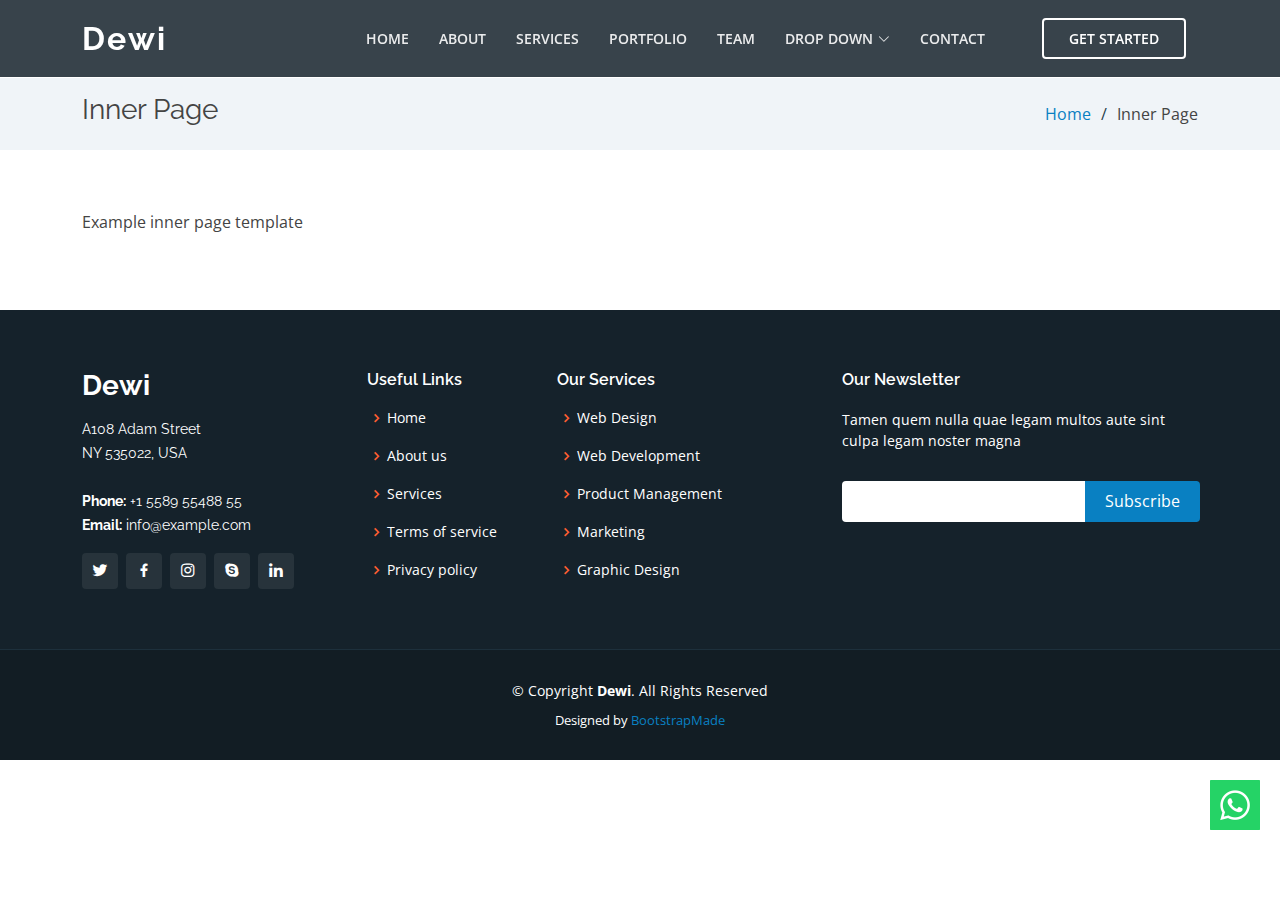
<file: inner-page.html>
<!DOCTYPE html>
<html lang="en">

<head>
  <meta charset="utf-8">
  <meta content="width=device-width, initial-scale=1.0" name="viewport">

  <title>Inner Page - Dewi Bootstrap Template</title>
  <meta content="" name="description">
  <meta content="" name="keywords">

  <!-- Favicons -->
  <link href="assets/img/favicon.png" rel="icon">
  <link href="assets/img/apple-touch-icon.png" rel="apple-touch-icon">

  <!-- Google Fonts -->
  <link href="https://fonts.googleapis.com/css?family=Open+Sans:300,300i,400,400i,600,600i,700,700i|Raleway:300,300i,400,400i,500,500i,600,600i,700,700i|Poppins:300,300i,400,400i,500,500i,600,600i,700,700i" rel="stylesheet">

  <!-- Vendor CSS Files -->
  <link href="assets/vendor/aos/aos.css" rel="stylesheet">
  <link href="assets/vendor/bootstrap/css/bootstrap.min.css" rel="stylesheet">
  <link href="assets/vendor/bootstrap-icons/bootstrap-icons.css" rel="stylesheet">
  <link href="assets/vendor/boxicons/css/boxicons.min.css" rel="stylesheet">
  <link href="assets/vendor/glightbox/css/glightbox.min.css" rel="stylesheet">
  <link href="assets/vendor/remixicon/remixicon.css" rel="stylesheet">
  <link href="assets/vendor/swiper/swiper-bundle.min.css" rel="stylesheet">

  <!-- Template Main CSS File -->
  <link href="assets/css/style.css" rel="stylesheet">
  <style>
    .whatsapp_float {
        position: fixed;
        bottom: 70px;
        right: 20px;
        z-index: 100;
      }
  </style>

  <!-- =======================================================
  * Template Name: Dewi
  * Updated: Sep 18 2023 with Bootstrap v5.3.2
  * Template URL: https://bootstrapmade.com/dewi-free-multi-purpose-html-template/
  * Author: BootstrapMade.com
  * License: https://bootstrapmade.com/license/
  ======================================================== -->
</head>

<body>

  <!-- ======= Header ======= -->
  <header id="header" class="fixed-top header-inner-pages">
    <div class="container d-flex align-items-center justify-content-between">

      <h1 class="logo"><a href="index.html">Dewi</a></h1>
      <!-- Uncomment below if you prefer to use an image logo -->
      <!-- <a href="index.html" class="logo"><img src="assets/img/logo.png" alt="" class="img-fluid"></a>-->

      <nav id="navbar" class="navbar">
        <ul>
          <li><a class="nav-link scrollto " href="#hero">Home</a></li>
          <li><a class="nav-link scrollto" href="#about">About</a></li>
          <li><a class="nav-link scrollto" href="#services">Services</a></li>
          <li><a class="nav-link scrollto " href="#portfolio">Portfolio</a></li>
          <li><a class="nav-link scrollto" href="#team">Team</a></li>
          <li class="dropdown"><a href="#"><span>Drop Down</span> <i class="bi bi-chevron-down"></i></a>
            <ul>
              <li><a href="#">Drop Down 1</a></li>
              <li class="dropdown"><a href="#"><span>Deep Drop Down</span> <i class="bi bi-chevron-right"></i></a>
                <ul>
                  <li><a href="#">Deep Drop Down 1</a></li>
                  <li><a href="#">Deep Drop Down 2</a></li>
                  <li><a href="#">Deep Drop Down 3</a></li>
                  <li><a href="#">Deep Drop Down 4</a></li>
                  <li><a href="#">Deep Drop Down 5</a></li>
                </ul>
              </li>
              <li><a href="#">Drop Down 2</a></li>
              <li><a href="#">Drop Down 3</a></li>
              <li><a href="#">Drop Down 4</a></li>
            </ul>
          </li>
          <li><a class="nav-link scrollto" href="#contact">Contact</a></li>
          <li><a class="getstarted scrollto" href="#about">Get Started</a></li>
        </ul>
        <i class="bi bi-list mobile-nav-toggle"></i>
      </nav><!-- .navbar -->

    </div>
  </header><!-- End Header -->

  <main id="main">

    <!-- ======= Breadcrumbs ======= -->
    <section class="breadcrumbs">
      <div class="container">

        <div class="d-flex justify-content-between align-items-center">
          <h2>Inner Page</h2>
          <ol>
            <li><a href="index.html">Home</a></li>
            <li>Inner Page</li>
          </ol>
        </div>

      </div>
    </section><!-- End Breadcrumbs -->

    <section class="inner-page">
      <div class="container">
        <p>
          Example inner page template
        </p>
      </div>
    </section>
    <div class="whatsapp_float">
      <a href="https://wa.me/918489064696" target="_blank">
        <img
          src="assets/img/whatsapp.png"
          width="50px"
          class="whatsaap_float_btn"
          alt=""
        />
      </a>
    </div>

  </main><!-- End #main -->

  <!-- ======= Footer ======= -->
  <footer id="footer">
    <div class="footer-top">
      <div class="container">
        <div class="row">

          <div class="col-lg-3 col-md-6">
            <div class="footer-info">
              <h3>Dewi</h3>
              <p>
                A108 Adam Street <br>
                NY 535022, USA<br><br>
                <strong>Phone:</strong> +1 5589 55488 55<br>
                <strong>Email:</strong> info@example.com<br>
              </p>
              <div class="social-links mt-3">
                <a href="#" class="twitter"><i class="bx bxl-twitter"></i></a>
                <a href="#" class="facebook"><i class="bx bxl-facebook"></i></a>
                <a href="#" class="instagram"><i class="bx bxl-instagram"></i></a>
                <a href="#" class="google-plus"><i class="bx bxl-skype"></i></a>
                <a href="#" class="linkedin"><i class="bx bxl-linkedin"></i></a>
              </div>
            </div>
          </div>

          <div class="col-lg-2 col-md-6 footer-links">
            <h4>Useful Links</h4>
            <ul>
              <li><i class="bx bx-chevron-right"></i> <a href="#">Home</a></li>
              <li><i class="bx bx-chevron-right"></i> <a href="#">About us</a></li>
              <li><i class="bx bx-chevron-right"></i> <a href="#">Services</a></li>
              <li><i class="bx bx-chevron-right"></i> <a href="#">Terms of service</a></li>
              <li><i class="bx bx-chevron-right"></i> <a href="#">Privacy policy</a></li>
            </ul>
          </div>

          <div class="col-lg-3 col-md-6 footer-links">
            <h4>Our Services</h4>
            <ul>
              <li><i class="bx bx-chevron-right"></i> <a href="#">Web Design</a></li>
              <li><i class="bx bx-chevron-right"></i> <a href="#">Web Development</a></li>
              <li><i class="bx bx-chevron-right"></i> <a href="#">Product Management</a></li>
              <li><i class="bx bx-chevron-right"></i> <a href="#">Marketing</a></li>
              <li><i class="bx bx-chevron-right"></i> <a href="#">Graphic Design</a></li>
            </ul>
          </div>

          <div class="col-lg-4 col-md-6 footer-newsletter">
            <h4>Our Newsletter</h4>
            <p>Tamen quem nulla quae legam multos aute sint culpa legam noster magna</p>
            <form action="" method="post">
              <input type="email" name="email"><input type="submit" value="Subscribe">
            </form>

          </div>

        </div>
      </div>
    </div>

    <div class="container">
      <div class="copyright">
        &copy; Copyright <strong><span>Dewi</span></strong>. All Rights Reserved
      </div>
      <div class="credits">
        <!-- All the links in the footer should remain intact. -->
        <!-- You can delete the links only if you purchased the pro version. -->
        <!-- Licensing information: https://bootstrapmade.com/license/ -->
        <!-- Purchase the pro version with working PHP/AJAX contact form: https://bootstrapmade.com/dewi-free-multi-purpose-html-template/ -->
        Designed by <a href="https://bootstrapmade.com/">BootstrapMade</a>
      </div>
    </div>
  </footer><!-- End Footer -->

  <div id="preloader"></div>
  <a href="#" class="back-to-top d-flex align-items-center justify-content-center"><i class="bi bi-arrow-up-short"></i></a>

  <!-- Vendor JS Files -->
  <script src="assets/vendor/purecounter/purecounter_vanilla.js"></script>
  <script src="assets/vendor/aos/aos.js"></script>
  <script src="assets/vendor/bootstrap/js/bootstrap.bundle.min.js"></script>
  <script src="assets/vendor/glightbox/js/glightbox.min.js"></script>
  <script src="assets/vendor/isotope-layout/isotope.pkgd.min.js"></script>
  <script src="assets/vendor/swiper/swiper-bundle.min.js"></script>
  <script src="assets/vendor/php-email-form/validate.js"></script>

  <!-- Template Main JS File -->
  <script src="assets/js/main.js"></script>

</body>

</html>
</file>
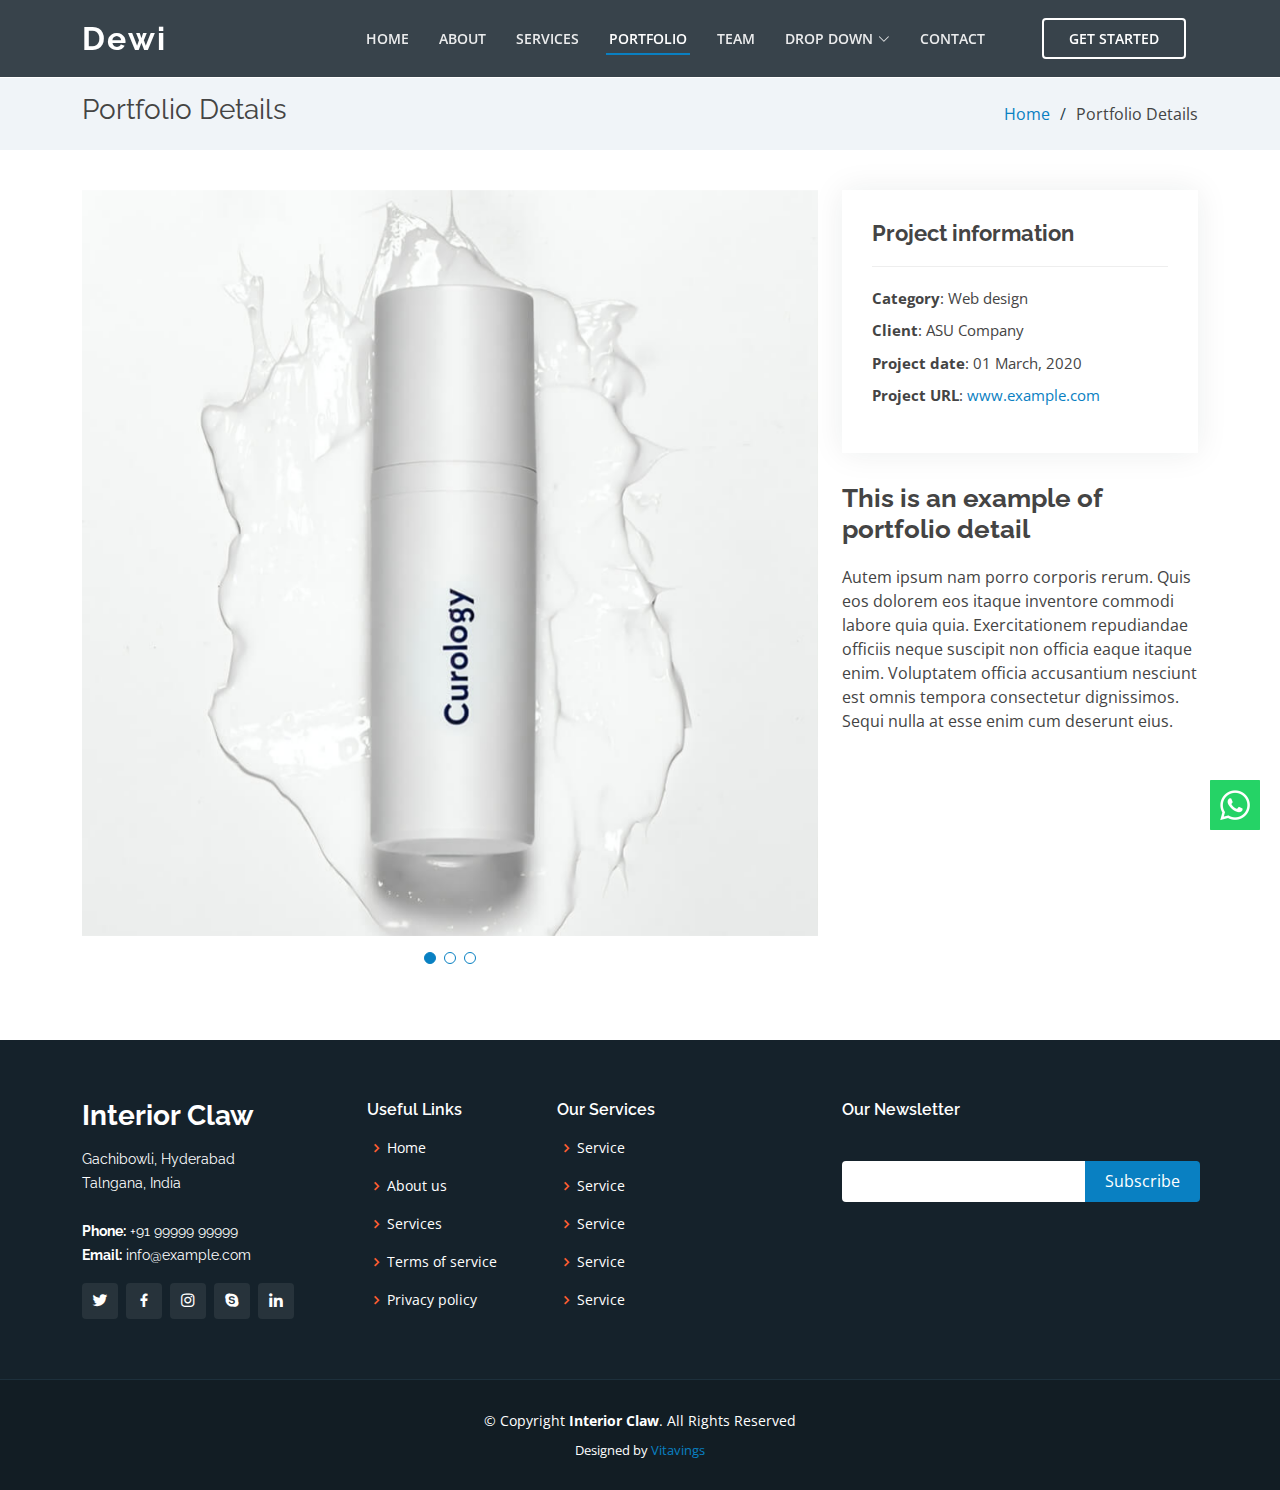
<file: portfolio-details.html>
<!DOCTYPE html>
<html lang="en">

<head>
  <meta charset="utf-8">
  <meta content="width=device-width, initial-scale=1.0" name="viewport">

  <title>Portfolio Details - Dewi Bootstrap Template</title>
  <meta content="" name="description">
  <meta content="" name="keywords">

  <!-- Favicons -->
  <link href="assets/img/favicon.png" rel="icon">
  <link href="assets/img/apple-touch-icon.png" rel="apple-touch-icon">

  <!-- Google Fonts -->
  <link href="https://fonts.googleapis.com/css?family=Open+Sans:300,300i,400,400i,600,600i,700,700i|Raleway:300,300i,400,400i,500,500i,600,600i,700,700i|Poppins:300,300i,400,400i,500,500i,600,600i,700,700i" rel="stylesheet">

  <!-- Vendor CSS Files -->
  <link href="assets/vendor/aos/aos.css" rel="stylesheet">
  <link href="assets/vendor/bootstrap/css/bootstrap.min.css" rel="stylesheet">
  <link href="assets/vendor/bootstrap-icons/bootstrap-icons.css" rel="stylesheet">
  <link href="assets/vendor/boxicons/css/boxicons.min.css" rel="stylesheet">
  <link href="assets/vendor/glightbox/css/glightbox.min.css" rel="stylesheet">
  <link href="assets/vendor/remixicon/remixicon.css" rel="stylesheet">
  <link href="assets/vendor/swiper/swiper-bundle.min.css" rel="stylesheet">

  <!-- Template Main CSS File -->
  <link href="assets/css/style.css" rel="stylesheet">
  <style>
    .whatsapp_float {
        position: fixed;
        bottom: 70px;
        right: 20px;
        z-index: 100;
      }
  </style>

  <!-- =======================================================
  * Template Name: Dewi
  * Updated: Sep 18 2023 with Bootstrap v5.3.2
  * Template URL: https://bootstrapmade.com/dewi-free-multi-purpose-html-template/
  * Author: BootstrapMade.com
  * License: https://bootstrapmade.com/license/
  ======================================================== -->
</head>

<body>

  <!-- ======= Header ======= -->
  <header id="header" class="fixed-top header-inner-pages">
    <div class="container d-flex align-items-center justify-content-between">

      <h1 class="logo"><a href="index.html">Dewi</a></h1>
      <!-- Uncomment below if you prefer to use an image logo -->
      <!-- <a href="index.html" class="logo"><img src="assets/img/logo.png" alt="" class="img-fluid"></a>-->

      <nav id="navbar" class="navbar">
        <ul>
          <li><a class="nav-link scrollto " href="#hero">Home</a></li>
          <li><a class="nav-link scrollto" href="#about">About</a></li>
          <li><a class="nav-link scrollto" href="#services">Services</a></li>
          <li><a class="nav-link scrollto active " href="#portfolio">Portfolio</a></li>
          <li><a class="nav-link scrollto" href="#team">Team</a></li>
          <li class="dropdown"><a href="#"><span>Drop Down</span> <i class="bi bi-chevron-down"></i></a>
            <ul>
              <li><a href="#">Drop Down 1</a></li>
              <li class="dropdown"><a href="#"><span>Deep Drop Down</span> <i class="bi bi-chevron-right"></i></a>
                <ul>
                  <li><a href="#">Deep Drop Down 1</a></li>
                  <li><a href="#">Deep Drop Down 2</a></li>
                  <li><a href="#">Deep Drop Down 3</a></li>
                  <li><a href="#">Deep Drop Down 4</a></li>
                  <li><a href="#">Deep Drop Down 5</a></li>
                </ul>
              </li>
              <li><a href="#">Drop Down 2</a></li>
              <li><a href="#">Drop Down 3</a></li>
              <li><a href="#">Drop Down 4</a></li>
            </ul>
          </li>
          <li><a class="nav-link scrollto" href="#contact">Contact</a></li>
          <li><a class="getstarted scrollto" href="#about">Get Started</a></li>
        </ul>
        <i class="bi bi-list mobile-nav-toggle"></i>
      </nav><!-- .navbar -->

    </div>
  </header><!-- End Header -->

  <main id="main">

    <!-- ======= Breadcrumbs ======= -->
    <section id="breadcrumbs" class="breadcrumbs">
      <div class="container">

        <div class="d-flex justify-content-between align-items-center">
          <h2>Portfolio Details</h2>
          <ol>
            <li><a href="index.html">Home</a></li>
            <li>Portfolio Details</li>
          </ol>
        </div>

      </div>
    </section><!-- End Breadcrumbs -->

    <!-- ======= Portfolio Details Section ======= -->
    <section id="portfolio-details" class="portfolio-details">
      <div class="container">

        <div class="row gy-4">

          <div class="col-lg-8">
            <div class="portfolio-details-slider swiper">
              <div class="swiper-wrapper align-items-center">

                <div class="swiper-slide">
                  <img src="assets/img/portfolio/portfolio-1.jpg" alt="">
                </div>

                <div class="swiper-slide">
                  <img src="assets/img/portfolio/portfolio-2.jpg" alt="">
                </div>

                <div class="swiper-slide">
                  <img src="assets/img/portfolio/portfolio-3.jpg" alt="">
                </div>

              </div>
              <div class="swiper-pagination"></div>
            </div>
          </div>

          <div class="col-lg-4">
            <div class="portfolio-info">
              <h3>Project information</h3>
              <ul>
                <li><strong>Category</strong>: Web design</li>
                <li><strong>Client</strong>: ASU Company</li>
                <li><strong>Project date</strong>: 01 March, 2020</li>
                <li><strong>Project URL</strong>: <a href="#">www.example.com</a></li>
              </ul>
            </div>
            <div class="portfolio-description">
              <h2>This is an example of portfolio detail</h2>
              <p>
                Autem ipsum nam porro corporis rerum. Quis eos dolorem eos itaque inventore commodi labore quia quia. Exercitationem repudiandae officiis neque suscipit non officia eaque itaque enim. Voluptatem officia accusantium nesciunt est omnis tempora consectetur dignissimos. Sequi nulla at esse enim cum deserunt eius.
              </p>
            </div>
          </div>

        </div>

      </div>
    </section><!-- End Portfolio Details Section -->

    <div class="whatsapp_float">
      <a href="https://wa.me/918489064696" target="_blank">
        <img
          src="assets/img/whatsapp.png"
          width="50px"
          class="whatsaap_float_btn"
          alt=""
        />
      </a>
    </div>

  </main><!-- End #main -->

<!-- ======= Footer ======= -->
<footer id="footer">
  <div class="footer-top">
    <div class="container">
      <div class="row">

        <div class="col-lg-3 col-md-6">
          <div class="footer-info">
            <h3>Interior Claw</h3>
            <p>
              Gachibowli, Hyderabad <br>
              Talngana, India<br><br>
              <strong>Phone:</strong> +91 99999 99999<br>
              <strong>Email:</strong> info@example.com<br>
            </p>
            <div class="social-links mt-3">
              <a href="#" class="twitter"><i class="bx bxl-twitter"></i></a>
              <a href="#" class="facebook"><i class="bx bxl-facebook"></i></a>
              <a href="#" class="instagram"><i class="bx bxl-instagram"></i></a>
              <a href="#" class="google-plus"><i class="bx bxl-skype"></i></a>
              <a href="#" class="linkedin"><i class="bx bxl-linkedin"></i></a>
            </div>
          </div>
        </div>

        <div class="col-lg-2 col-md-6 footer-links">
          <h4>Useful Links</h4>
          <ul>
            <li><i class="bx bx-chevron-right"></i> <a href="#">Home</a></li>
            <li><i class="bx bx-chevron-right"></i> <a href="#">About us</a></li>
            <li><i class="bx bx-chevron-right"></i> <a href="#">Services</a></li>
            <li><i class="bx bx-chevron-right"></i> <a href="#">Terms of service</a></li>
            <li><i class="bx bx-chevron-right"></i> <a href="#">Privacy policy</a></li>
          </ul>
        </div>

        <div class="col-lg-3 col-md-6 footer-links">
          <h4>Our Services</h4>
          <ul>
            <li><i class="bx bx-chevron-right"></i> <a href="#">Service</a></li>
            <li><i class="bx bx-chevron-right"></i> <a href="#">Service</a></li>
            <li><i class="bx bx-chevron-right"></i> <a href="#">Service</a></li>
            <li><i class="bx bx-chevron-right"></i> <a href="#">Service</a></li>
            <li><i class="bx bx-chevron-right"></i> <a href="#">Service</a></li>
          </ul>
        </div>

        <div class="col-lg-4 col-md-6 footer-newsletter">
          <h4>Our Newsletter</h4>
          <!-- <p>Tamen quem nulla quae legam multos aute sint culpa legam noster magna</p> -->
          <form action="" method="post">
            <input type="email" name="email"><input type="submit" value="Subscribe">
          </form>

        </div>

      </div>
    </div>
  </div>

  <div class="container">
    <div class="copyright">
      &copy; Copyright <strong><span>Interior Claw</span></strong>. All Rights Reserved
    </div>
    <div class="credits">
      <!-- All the links in the footer should remain intact. -->
      <!-- You can delete the links only if you purchased the pro version. -->
      <!-- Licensing information: https://bootstrapmade.com/license/ -->
      <!-- Purchase the pro version with working PHP/AJAX contact form: https://bootstrapmade.com/dewi-free-multi-purpose-html-template/ -->
      Designed by <a href="https://www.vitavings.com/">Vitavings</a>
    </div>
  </div>
</footer><!-- End Footer -->

  <div id="preloader"></div>
  <a href="#" class="back-to-top d-flex align-items-center justify-content-center"><i class="bi bi-arrow-up-short"></i></a>

  <!-- Vendor JS Files -->
  <script src="assets/vendor/purecounter/purecounter_vanilla.js"></script>
  <script src="assets/vendor/aos/aos.js"></script>
  <script src="assets/vendor/bootstrap/js/bootstrap.bundle.min.js"></script>
  <script src="assets/vendor/glightbox/js/glightbox.min.js"></script>
  <script src="assets/vendor/isotope-layout/isotope.pkgd.min.js"></script>
  <script src="assets/vendor/swiper/swiper-bundle.min.js"></script>
  <script src="assets/vendor/php-email-form/validate.js"></script>

  <!-- Template Main JS File -->
  <script src="assets/js/main.js"></script>

</body>

</html>
</file>
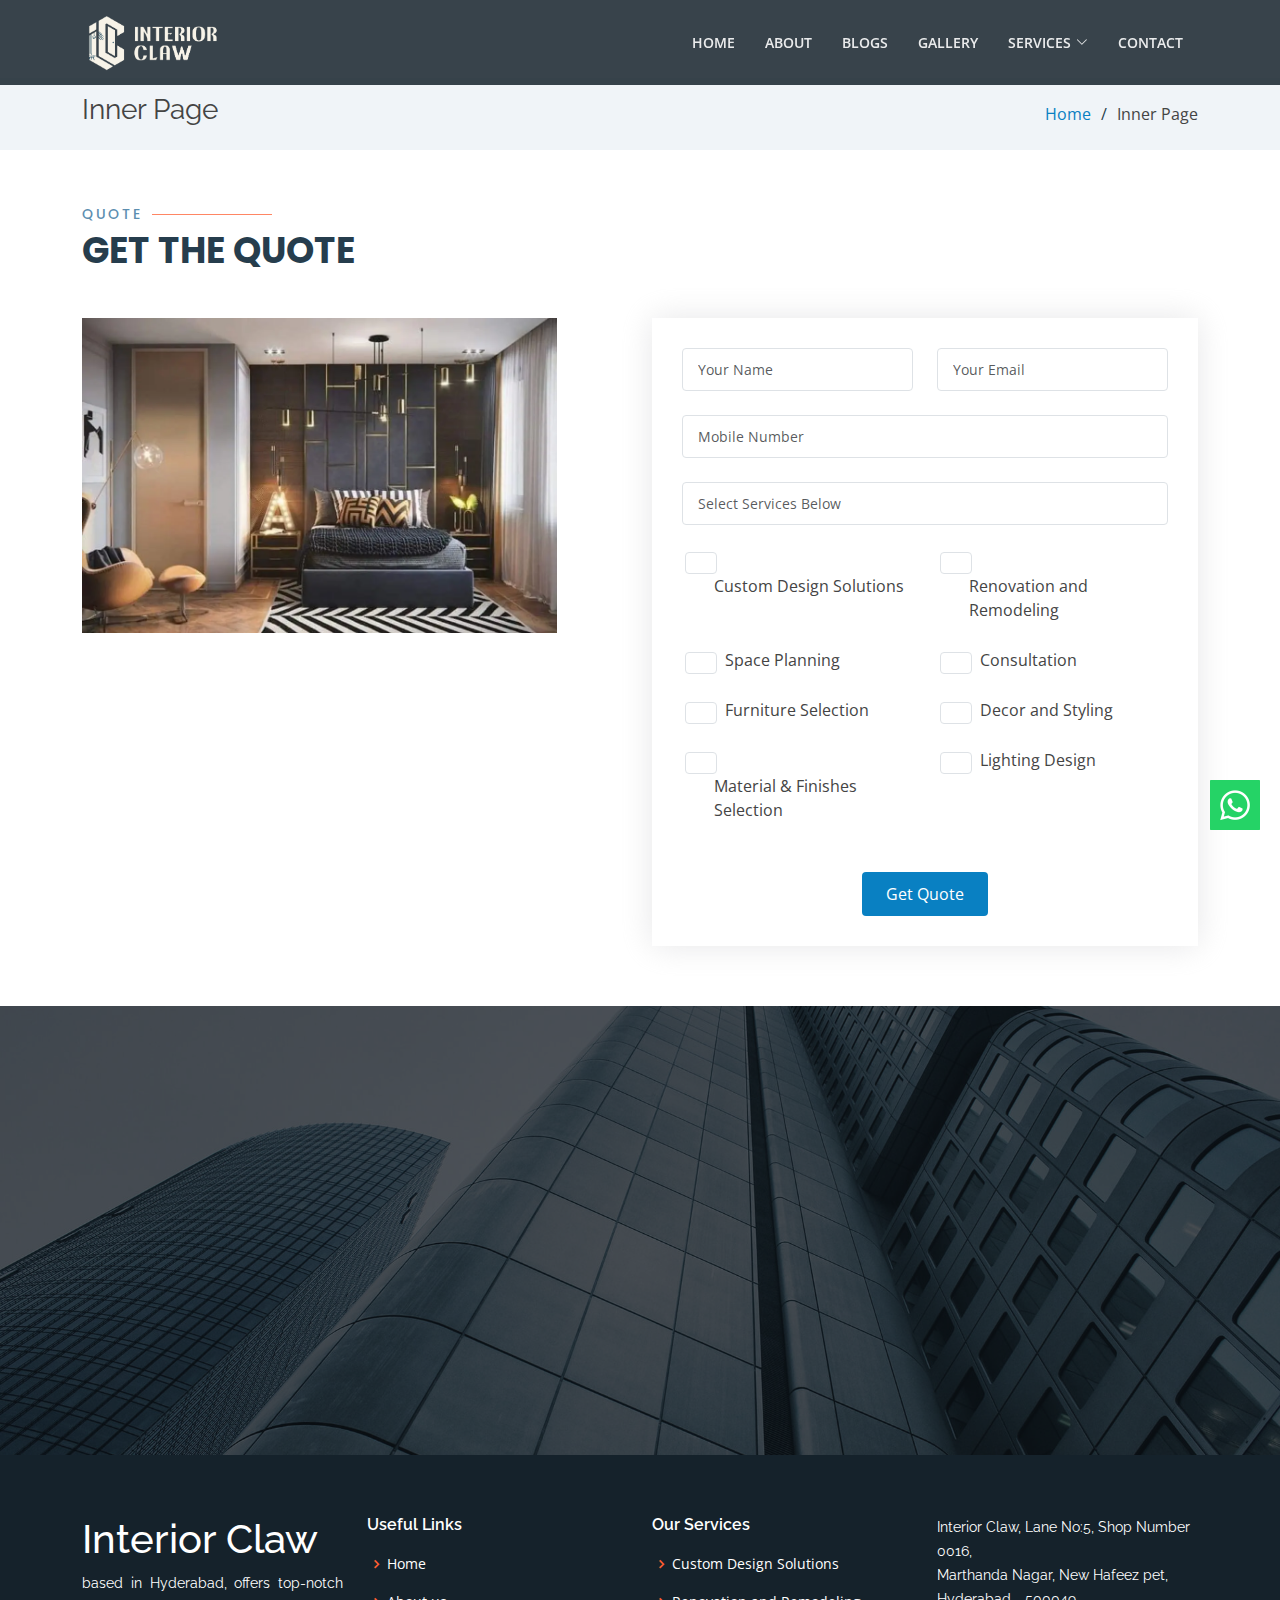
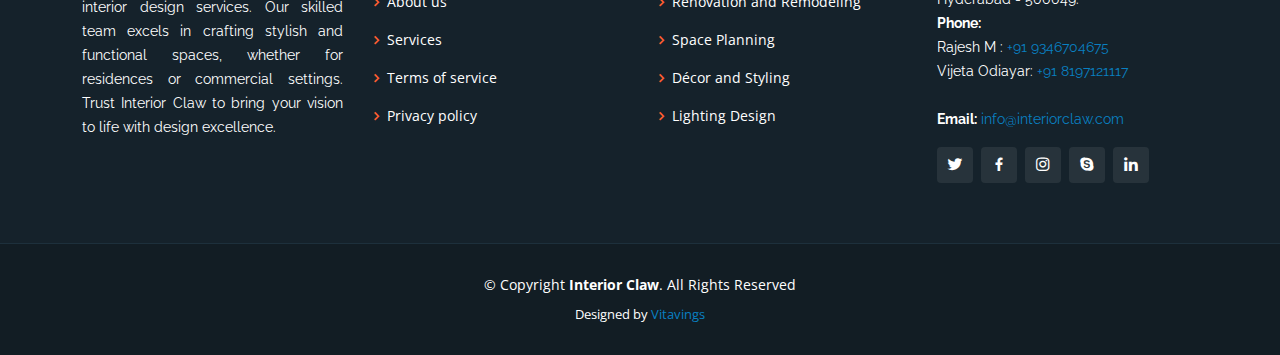
<file: quote.html>
<!DOCTYPE html>
<html lang="en">
  <head>
    <meta charset="utf-8" />
  <meta content="width=device-width, initial-scale=1.0" name="viewport" />

  <title>Interior Claw - Quote Page</title>
  <meta
    content="Transform your space with Interior Claw – Your Trusted Interior Design Partner. Discover exquisite design solutions tailored to your style, creating harmonious and functional interiors. Our expert interior designers bring creativity and precision to every project, delivering timeless aesthetics and unmatched comfort. From concept to completion, Interior Claw is committed to elevating your living or working environment. Explore our diverse range of interior design services, including residential and commercial projects. Let us redefine your space with innovation, elegance, and a touch of the extraordinary. Your dream space awaits at Interior Claw – Where Design Meets Imagination."
    name="description" />
  <meta
    content="interior, claw, InteriorClaw, Interior claw, Hyderabad beast interior designer, Interior Design Hyderabad, Home Decor Services, Commercial Interior, Office Interior, Residential Interior, Interior Claw Hyderabad, Interior Designers in Hyderabad, Modern Interior, Contemporary Design, Hyderabad Interior Solutions, Space Planning, Interior Styling, Hyderabad Decor Experts, Customized Interiors, Interior Claw Projects"
    name="keywords" />
  <meta name="author" content="Interior Claw">
  <!-- For IE -->
  <meta http-equiv="X-UA-Compatible" content="IE=edge">

  <!-- Open Graph Meta Tags -->
  <meta property="og:title" content="Interior Claw">
  <meta property="og:description"
    content="Discover a range of furniture and decor to brighten up your home this Spring with Interior Claw.">
  <meta property="og:image" content="">
  <meta property="og:url" content="https://interiorclaw.in/quote">

  <meta name="robots" content="https://interiorclaw.in/quote, follow">
  <meta name="googlebot" content="https://interiorclaw.in/quote, follow">


  <!-- calonical link -->
  <link rel="calonical" href="https://interiorclaw.in/quote">
  <!-- Favicons -->
<link href="assets/img/logo/fav-icon.png" rel="icon" />
  <link href="assets/img/logo/fav-icon.png" rel="apple-touch-icon" />

    <!-- Google Fonts -->
    <link
      href="https://fonts.googleapis.com/css?family=Open+Sans:300,300i,400,400i,600,600i,700,700i|Raleway:300,300i,400,400i,500,500i,600,600i,700,700i|Poppins:300,300i,400,400i,500,500i,600,600i,700,700i"
      rel="stylesheet"
    />

    <!-- Vendor CSS Files -->
    <link href="assets/vendor/aos/aos.css" rel="stylesheet" />
    <link
      href="assets/vendor/bootstrap/css/bootstrap.min.css"
      rel="stylesheet"
    />
    <link
      href="assets/vendor/bootstrap-icons/bootstrap-icons.css"
      rel="stylesheet"
    />
    <link href="assets/vendor/boxicons/css/boxicons.min.css" rel="stylesheet" />
    <link
      href="assets/vendor/glightbox/css/glightbox.min.css"
      rel="stylesheet"
    />
    <link href="assets/vendor/remixicon/remixicon.css" rel="stylesheet" />
    <link href="assets/vendor/swiper/swiper-bundle.min.css" rel="stylesheet" />

    <!-- Template Main CSS File -->
    <link href="assets/css/style.css" rel="stylesheet" />
    <style>
      .whatsapp_float {
        position: fixed;
        bottom: 70px;
        right: 20px;
        z-index: 100;
      }

      .display-none {
        display: none;
      }

      .loading {
        display: flex;
        align-items: center;
        justify-content: center;
        height: 300px;
      }

      .lds-dual-ring {
        display: inline-block;
        width: 80px;
        height: 80px;
      }

      .lds-dual-ring:after {
        content: " ";
        display: block;
        width: 64px;
        height: 64px;
        margin: 8px;
        border-radius: 50%;
        border: 6px solid #f8f1f1;
        border-color: #0a98c0 transparent #0a98c0 transparent;
        animation: lds-dual-ring 1.2s linear infinite;
      }

      @keyframes lds-dual-ring {
        0% {
          transform: rotate(0deg);
        }

        100% {
          transform: rotate(360deg);
        }
      }
    </style>

    <style>
      #banner-container {
        display: none;
        position: fixed;
        top: 0;
        left: 0;
        width: 100%;
        height: 100%;
        background-color: rgba(0, 0, 0, 0.5);
        /* Semi-transparent black backdrop */
        justify-content: center;
        align-items: center;
        z-index: 1000;
      }

      #banner {
        background-color: #fff;
        padding: 20px;
        text-align: center;
        border-radius: 10px;
      }

      .close-btn {
        cursor: pointer;
      }
    </style>
    <!-- =======================================================
  * Template Name: Dewi
  * Updated: Sep 18 2023 with Bootstrap v5.3.2
  * Template URL: https://bootstrapmade.com/dewi-free-multi-purpose-html-template/
  * Author: BootstrapMade.com
  * License: https://bootstrapmade.com/license/
  ======================================================== -->
  </head>

  <body>
    <!-- ======= Header ======= -->
    <header id="header" class="fixed-top header-inner-pages">
      <div class="container d-flex align-items-center justify-content-between">
      <!-- <h1 class="logo"><a href="/home">Interior Claw</a></h1> -->
      <!-- Uncomment below if you prefer to use an image logo -->
      <a href="/home" class="logo"><img src="assets/img/logo/Logo-01.png" alt="interior claw" class="img-fluid" ></a>

        <nav id="navbar" class="navbar">
          <ul>
            <li><a class="nav-link scrollto" href="/home">Home</a></li>
            <li><a class="nav-link scrollto" href="/about">About</a></li>
            <li><a class="nav-link scrollto" href="/blogs">Blogs</a></li>
            <li>
              <a class="nav-link scrollto" href="/gallery">Gallery</a>
            </li>
            <li class="dropdown">
              <a href="/services"><span>Services</span> <i class="bi bi-chevron-down"></i></a>
              <ul>
                <li><a href="#">Custom Design Solutions</a></li>
                <li><a href="#">Renovation and Remodeling</a></li>
                <li><a href="#">Space Planning</a></li>
                <li><a href="#">Consultaion</a></li>
                <li><a href="#">Furniture Selection</a></li>
                <li><a href="#">Decor and Styling </a></li>
                <li><a href="#">Material Selection </a></li>
                <li><a href="#">Light Design </a></li>
              </ul>
            </li>
            <li>
              <a class="nav-link scrollto" href="/contact">Contact</a>
            </li>
          </ul>
          <i class="bi bi-list mobile-nav-toggle"></i>
        </nav>
        <!-- .navbar -->
      </div>
    </header>
    <!-- End Header -->

    <main id="main">
      <!-- ======= Breadcrumbs ======= -->
      <section class="breadcrumbs">
        <div class="container">
          <div class="d-flex justify-content-between align-items-center">
            <h2>Inner Page</h2>
            <ol>
              <li><a href="index.html">Home</a></li>
              <li>Inner Page</li>
            </ol>
          </div>
        </div>
      </section>
      <!-- End Breadcrumbs -->

      <!-- ======= Contact Section ======= -->
      <section id="contact" class="contact">
        <div class="container" data-aos="fade-up">
          <div class="section-title">
            <h2>Quote</h2>
            <p>Get the quote</p>
          </div>

          <div class="row">
            <div class="col-lg-6">
              <img
                src="assets/img/Interior Claw - Bedroom/Interior Claw - Bedroom - 9.webp"
                class="img-fluid"
                alt="interior claw"
                style="height: auto; width: 87%"
              />
            </div>

            <div class="col-lg-6 mt-4 mt-lg-0">
              <form
                name="submit-to-google-sheet"
                id="myForm"
                class="php-email-form"
              >
                <div id="contact-form">
                  <div class="row">
                    <div class="col-md-6 form-group">
                      <input
                        type="text"
                        name="name"
                        class="form-control"
                        id="name"
                        placeholder="Your Name"
                        required
                      />
                    </div>
                    <div class="col-md-6 form-group mt-3 mt-md-0">
                      <input
                        type="email"
                        class="form-control"
                        name="email"
                        id="email"
                        placeholder="Your Email"
                        required
                      />
                    </div>
                  </div>
                  <div class="form-group mt-4">
                    <input
                      type="tel"
                      class="form-control"
                      name="number"
                      id="number"
                      placeholder="Mobile Number"
                      required
                    />
                  </div>
                  <div class="form-group my-4">
                    <input
                      type="text"
                      class="form-control"
                      name="services"
                      id="selectedServicesInput"
                      placeholder="Select Services Below"
                      required
                      readonly
                    />
                  </div>
                  <div class="row my-4">
                    <div class="col-md-6 form-group">
                      <div class="form-check">
                        <input
                          class="form-check-input"
                          type="checkbox"
                          id="checkbox1"
                          value="Custom Design Solutions"
                        />
                        <label
                          class="form-check-label mx-2"
                          for="flexCheckDefault"
                        >
                          Custom Design Solutions
                        </label>
                      </div>
                    </div>
                    <div class="col-md-6 form-group mt-3 mt-md-0">
                      <div class="form-check">
                        <input
                          class="form-check-input"
                          type="checkbox"
                          id="checkbox2"
                          value="Renovation and Remodeling"
                        />
                        <label
                          class="form-check-label mx-2"
                          for="flexCheckChecked"
                        >
                          Renovation and Remodeling
                        </label>
                      </div>
                    </div>
                  </div>
                  <div class="row my-4">
                    <div class="col-md-6 form-group">
                      <div class="form-check">
                        <input
                          class="form-check-input"
                          type="checkbox"
                          id="checkbox3"
                          value="Space Planning"
                        />
                        <label
                          class="form-check-label mx-2"
                          for="flexCheckDefault"
                        >
                          Space Planning
                        </label>
                      </div>
                    </div>
                    <div class="col-md-6 form-group mt-3 mt-md-0">
                      <div class="form-check">
                        <input
                          class="form-check-input"
                          type="checkbox"
                          id="checkbox4"
                          value="Consultation"
                        />
                        <label
                          class="form-check-label mx-2"
                          for="flexCheckChecked"
                        >
                          Consultation
                        </label>
                      </div>
                    </div>
                  </div>
                  <div class="row my-4">
                    <div class="col-md-6 form-group">
                      <div class="form-check">
                        <input
                          class="form-check-input"
                          type="checkbox"
                          id="checkbox5"
                          value="Furniture Selection"
                        />
                        <label
                          class="form-check-label mx-2"
                          for="flexCheckDefault"
                        >
                          Furniture Selection
                        </label>
                      </div>
                    </div>
                    <div class="col-md-6 form-group mt-3 mt-md-0">
                      <div class="form-check">
                        <input
                          class="form-check-input"
                          type="checkbox"
                          id="checkbox6"
                          value="Decor and Styling"
                        />
                        <label
                          class="form-check-label mx-2"
                          for="flexCheckChecked"
                        >
                          Decor and Styling
                        </label>
                      </div>
                    </div>
                  </div>
                  <div class="row my-4">
                    <div class="col-md-6 form-group">
                      <div class="form-check">
                        <input
                          class="form-check-input"
                          type="checkbox"
                          id="checkbox5"
                          value="Material and Finishes Selection"
                        />
                        <label
                          class="form-check-label mx-2"
                          for="flexCheckDefault"
                        >
                          Material & Finishes Selection
                        </label>
                      </div>
                    </div>
                    <div class="col-md-6 form-group mt-3 mt-md-0">
                      <div class="form-check">
                        <input
                          class="form-check-input"
                          type="checkbox"
                          id="checkbox6"
                          value="Lighting Design"
                        />
                        <label
                          class="form-check-label mx-2"
                          for="flexCheckChecked"
                        >
                          Lighting Design
                        </label>
                      </div>
                    </div>
                  </div>

                  <div class="text-center">
                    <div id="loader" class="display-none">
                      <div class="lds-dual-ring"></div>
                    </div>
                    <br />
                    <button id="showBannerBtn" type="submit">Get Quote</button>
                  </div>
                </div>
              </form>
            </div>
          </div>
        </div>
        <!-- Pop-up  -->
        <div id="banner-container">
          <div id="banner">
            <!-- Banner content goes here -->
            <section id="contact" class="contact">
              <div class="container" data-aos="fade-up">
                <div class="row">
                  <div class="mt-lg-0" id="banner-content"></div>
                </div>
              </div>
              <span class="close-btn" onclick="closeBanner()">Close</span>
            </section>
          </div>
          
        </div>
      </section>
      <!-- End Contact Section -->

      <!-- ======= Testimonials Section ======= -->
      <section id="testimonials" class="testimonials">
        <div class="container" data-aos="zoom-in">
          <div
            class="testimonials-slider swiper"
            data-aos="fade-up"
            data-aos-delay="100"
          >
            <div class="swiper-wrapper">
              <div class="swiper-slide">
                <div class="testimonial-item">
                  <img
                    src="assets/img/testimonials/testimonials-1.jpg"
                    class="testimonial-img"
                    alt="interior claw"
                  />
                  <h3>Saul Goodman</h3>
                  <h4>Ceo &amp; Founder</h4>
                  <p>
                    <i class="bx bxs-quote-alt-left quote-icon-left"></i>
                    Proin iaculis purus consequat sem cure digni ssim donec
                    porttitora entum suscipit rhoncus. Accusantium quam,
                    ultricies eget id, aliquam eget nibh et. Maecen aliquam,
                    risus at semper.
                    <i class="bx bxs-quote-alt-right quote-icon-right"></i>
                  </p>
                </div>
              </div>
              <!-- End testimonial item -->

              <div class="swiper-slide">
                <div class="testimonial-item">
                  <img
                    src="assets/img/testimonials/testimonials-2.jpg"
                    class="testimonial-img"
                    alt="interior claw"
                  />
                  <h3>Sara Wilsson</h3>
                  <h4>Designer</h4>
                  <p>
                    <i class="bx bxs-quote-alt-left quote-icon-left"></i>
                    Export tempor illum tamen malis malis eram quae irure esse
                    labore quem cillum quid cillum eram malis quorum velit fore
                    eram velit sunt aliqua noster fugiat irure amet legam anim
                    culpa.
                    <i class="bx bxs-quote-alt-right quote-icon-right"></i>
                  </p>
                </div>
              </div>
              <!-- End testimonial item -->

              <div class="swiper-slide">
                <div class="testimonial-item">
                  <img
                    src="assets/img/testimonials/testimonials-3.jpg"
                    class="testimonial-img"
                    alt="interior claw"
                  />
                  <h3>Jena Karlis</h3>
                  <h4>Store Owner</h4>
                  <p>
                    <i class="bx bxs-quote-alt-left quote-icon-left"></i>
                    Enim nisi quem export duis labore cillum quae magna enim
                    sint quorum nulla quem veniam duis minim tempor labore quem
                    eram duis noster aute amet eram fore quis sint minim.
                    <i class="bx bxs-quote-alt-right quote-icon-right"></i>
                  </p>
                </div>
              </div>
              <!-- End testimonial item -->

              <div class="swiper-slide">
                <div class="testimonial-item">
                  <img
                    src="assets/img/testimonials/testimonials-4.jpg"
                    class="testimonial-img"
                    alt="interior claw"
                  />
                  <h3>Matt Brandon</h3>
                  <h4>Freelancer</h4>
                  <p>
                    <i class="bx bxs-quote-alt-left quote-icon-left"></i>
                    Fugiat enim eram quae cillum dolore dolor amet nulla culpa
                    multos export minim fugiat minim velit minim dolor enim duis
                    veniam ipsum anim magna sunt elit fore quem dolore labore
                    illum veniam.
                    <i class="bx bxs-quote-alt-right quote-icon-right"></i>
                  </p>
                </div>
              </div>
              <!-- End testimonial item -->

              <div class="swiper-slide">
                <div class="testimonial-item">
                  <img
                    src="assets/img/testimonials/testimonials-5.jpg"
                    class="testimonial-img"
                    alt="interior claw"
                  />
                  <h3>John Larson</h3>
                  <h4>Entrepreneur</h4>
                  <p>
                    <i class="bx bxs-quote-alt-left quote-icon-left"></i>
                    Quis quorum aliqua sint quem legam fore sunt eram irure
                    aliqua veniam tempor noster veniam enim culpa labore duis
                    sunt culpa nulla illum cillum fugiat legam esse veniam culpa
                    fore nisi cillum quid.
                    <i class="bx bxs-quote-alt-right quote-icon-right"></i>
                  </p>
                </div>
              </div>
              <!-- End testimonial item -->
            </div>
            <div class="swiper-pagination"></div>
          </div>
        </div>
      </section>
      <!-- End Testimonials Section -->

      <div class="whatsapp_float">
        <a href="https://wa.me/919346704675" target="_blank">
          <img src="assets/img/whatsapp.png" width="50px" class="whatsaap_float_btn" alt="interior claw" />
        </a>
      </div>
    </main>
    <!-- End #main -->

  <!-- ======= Footer ======= -->
  <footer id="footer">
    <div class="footer-top">
      <div class="container">
        <div class="row">
          <div class="col-lg-3 col-md-6">
            <div class="footer-info">
              <h1>Interior Claw</h1>
              <p style="text-align:justify;">
               based in Hyderabad, offers top-notch interior design services. Our skilled team excels in
                crafting stylish and functional spaces, whether for residences or commercial settings. Trust Interior
                Claw to bring your vision to life with design excellence.
              </p>
            
            </div>
          </div>

          <div class="col-lg-3 col-md-6 footer-links">
            <h4>Useful Links</h4>
            <ul>
              <li>
                <i class="bx bx-chevron-right"></i> <a href="/home">Home</a>
              </li>
              <li>
                <i class="bx bx-chevron-right"></i> <a href="/about">About us</a>
              </li>
              <li>
                <i class="bx bx-chevron-right"></i> <a href="/services">Services</a>
              </li>
              <li>
                <i class="bx bx-chevron-right"></i>
                <a href="/404">Terms of service</a>
              </li>
              <li>
                <i class="bx bx-chevron-right"></i>
                <a href="/404">Privacy policy</a>
              </li>
            </ul>
          </div>

          <div class="col-lg-3 col-md-6 footer-links">
            <h4>Our Services</h4>
            <ul>
              <li>
                <i class="bx bx-chevron-right"></i> <a href="/services">Custom Design Solutions</a>
              </li>
              <li>
                <i class="bx bx-chevron-right"></i> <a href="/services">Renovation and Remodeling</a>
              </li>
              <li>
                <i class="bx bx-chevron-right"></i> <a href="/services">Space Planning</a>
              </li>
              <li>
                <i class="bx bx-chevron-right"></i> <a href="/services">Décor and Styling</a>
              </li>
              <li>
                <i class="bx bx-chevron-right"></i> <a href="/services">Lighting Design</a>
              </li>
            </ul>
          </div>
          <div class="col-lg-3 col-md-6">
            <div class="footer-info">

              <p>
                Interior Claw, Lane No:5,  Shop Number 0016, <br>
                Marthanda Nagar, New Hafeez pet, <br>Hyderabad - 500049.
                <br />
                <strong>Phone:</strong> <br>
                Rajesh M : <a href="tel: +91 9346704675" style="font: kind sans;">+91 9346704675</a> <br>
                Vijeta Odiayar:<a href="tel:  +91 8197121117" style="font: kind sans;"> +91 8197121117</a> <br>
                <br />
                <strong>Email:</strong> <a href="mailto:info@interiorclaw.com">info@interiorclaw.com</a><br />
              </p>
              <div class="social-links mt-3">
                <a href="https://x.com/interior_claw" class="twitter"><i class="bx bxl-twitter"></i></a>
                <a href="https://www.facebook.com/profile.php?id=61555836536326" class="facebook"><i class="bx bxl-facebook"></i></a>
                <a href="https://www.instagram.com/interiorclaw/" class="instagram"><i class="bx bxl-instagram"></i></a>
                <a href="#" class="google-plus"><i class="bx bxl-skype"></i></a>
                <a href="#" class="linkedin"><i class="bx bxl-linkedin"></i></a>
              </div>
            </div>
          </div>


        </div>
      </div>
    </div>

    <div class="container">
      <div class="copyright">
        &copy; Copyright <strong><span>Interior Claw</span></strong>. All Rights Reserved
      </div>
      <div class="credits">
        Designed by <a href="https://www.vitavings.com/">Vitavings</a>
      </div>
    </div>
  </footer>
  <!-- End Footer -->

    <div id="preloader"></div>
    <a
      href="#"
      class="back-to-top d-flex align-items-center justify-content-center"
      ><i class="bi bi-arrow-up-short"></i
    ></a>

    <script>
      document.addEventListener("DOMContentLoaded", function () {
        // Get the input element
        var selectedServicesInput = document.getElementById(
          "selectedServicesInput"
        );
        

        // Get all checkboxes
        var checkboxes = document.querySelectorAll('input[type="checkbox"]');

        // Add event listener to each checkbox
        checkboxes.forEach(function (checkbox) {
          checkbox.addEventListener("change", function () {
            // Filter selected checkboxes
            var selectedCheckboxes = Array.from(checkboxes).filter(function (
              checkbox
            ) {
              return checkbox.checked;
            });

            // Extract values from selected checkboxes
            var selectedValues = selectedCheckboxes.map(function (checkbox) {
              return checkbox.value;
            });

            const servicesAndPrices = {
              "Custom Design Solutions": 1000,
              "Renovation and Remodeling": 2000,
              "Space Planning": 3000,
              Consultation: 4000,
              "Furniture Selection": 2500,
              "Decor and Styling": 4500,
              "Material and Finishes Selection": 2500,
              "Lighting Design": 1000,
            };

            // Function to calculate total price based on selected values
            function calculateTotalPrice(selectedValues, servicesAndPrices) {
              let totalPrice = 0;

              selectedValues.forEach((service) => {
                // Check if the service exists in the prices object
                if (servicesAndPrices.hasOwnProperty(service)) {
                  totalPrice += servicesAndPrices[service];
                }
              });

              return totalPrice;
            }

           

            // Update the disabled input with comma-separated values
            selectedServicesInput.value = selectedValues.join(", ");

            // Update the banner content with selected services and total price
  
            var bannerContent = document.getElementById('banner-content');
            bannerContent.innerHTML = `Selected Services: ${selectedValues.join(', ')}<br>Total Price: ${calculateTotalPrice(selectedValues,servicesAndPrices)}`;


            
          });
        });
      });
    </script>
    <!-- <script>
      function showBanner() {
        // Get the button and banner container elements
        var showBannerBtn = document.getElementById("showBannerBtn");
        var bannerContainer = document.getElementById("banner-container");

        // Handle button click
        showBannerBtn.addEventListener("click", function () {
          // Display the banner container
          bannerContainer.style.display = "flex";
        });

        // Handle close button click
        var closeBtn = bannerContainer.querySelector(".close-btn");
        closeBtn.addEventListener("click", function () {
          // Close the banner container
          bannerContainer.style.display = "none";
        });
      }
    </script> -->

    <script>
      const scriptURL =
        "https://script.google.com/macros/s/AKfycbwNv6bD3KXLWvZV5Oi6k9nP-7drEGbjrSJ2zYKdRfnM217TG4OIDZT-hZ5_1eTk9OFcLQ/exec";
      const form = document.forms["submit-to-google-sheet"];

      function showBanner() {
        var bannerContainer = document.getElementById("banner-container");

        bannerContainer.style.display = "flex";
        // Handle close button click
        var closeBtn = bannerContainer.querySelector(".close-btn");
        closeBtn.addEventListener("click", function () {
          // Close the banner container
          bannerContainer.style.display = "none";
        });
      }

      form.addEventListener("submit", (e) => {
        document.getElementById("loader").classList.add("loading");
        document.getElementById("loader").classList.remove("display-none");
        document.getElementById("contact-form").classList.add("display-none");
        e.preventDefault();
        fetch(scriptURL, { method: "POST", body: new FormData(form) })
          .then((response) => {
            console.log("Success!", response);
            document.getElementById("loader").classList.add("display-none");
            document.getElementById("loader").classList.remove("loading");
            document
              .getElementById("contact-form")
              .classList.remove("display-none");

            form.reset();

            showBanner();

            // window.location.href = "index.html";
          })
          .catch((error) => {
            document.getElementById("loader").classList.add("display-none");
            document.getElementById("loader").classList.remove("loading");
            document
              .getElementById("contact-form")
              .classList.remove("display-none");
            console.error("Error!", error.message);
            alert("An error occured, Please trying again!");
          });
      });
    </script>

    <!-- Vendor JS Files -->
    <script src="assets/vendor/purecounter/purecounter_vanilla.js"></script>
    <script src="assets/vendor/aos/aos.js"></script>
    <script src="assets/vendor/bootstrap/js/bootstrap.bundle.min.js"></script>
    <script src="assets/vendor/glightbox/js/glightbox.min.js"></script>
    <script src="assets/vendor/isotope-layout/isotope.pkgd.min.js"></script>
    <script src="assets/vendor/swiper/swiper-bundle.min.js"></script>
    <script src="assets/vendor/php-email-form/validate.js"></script>

    <!-- Template Main JS File -->
    <script src="assets/js/main.js"></script>
  </body>
</html>
</file>
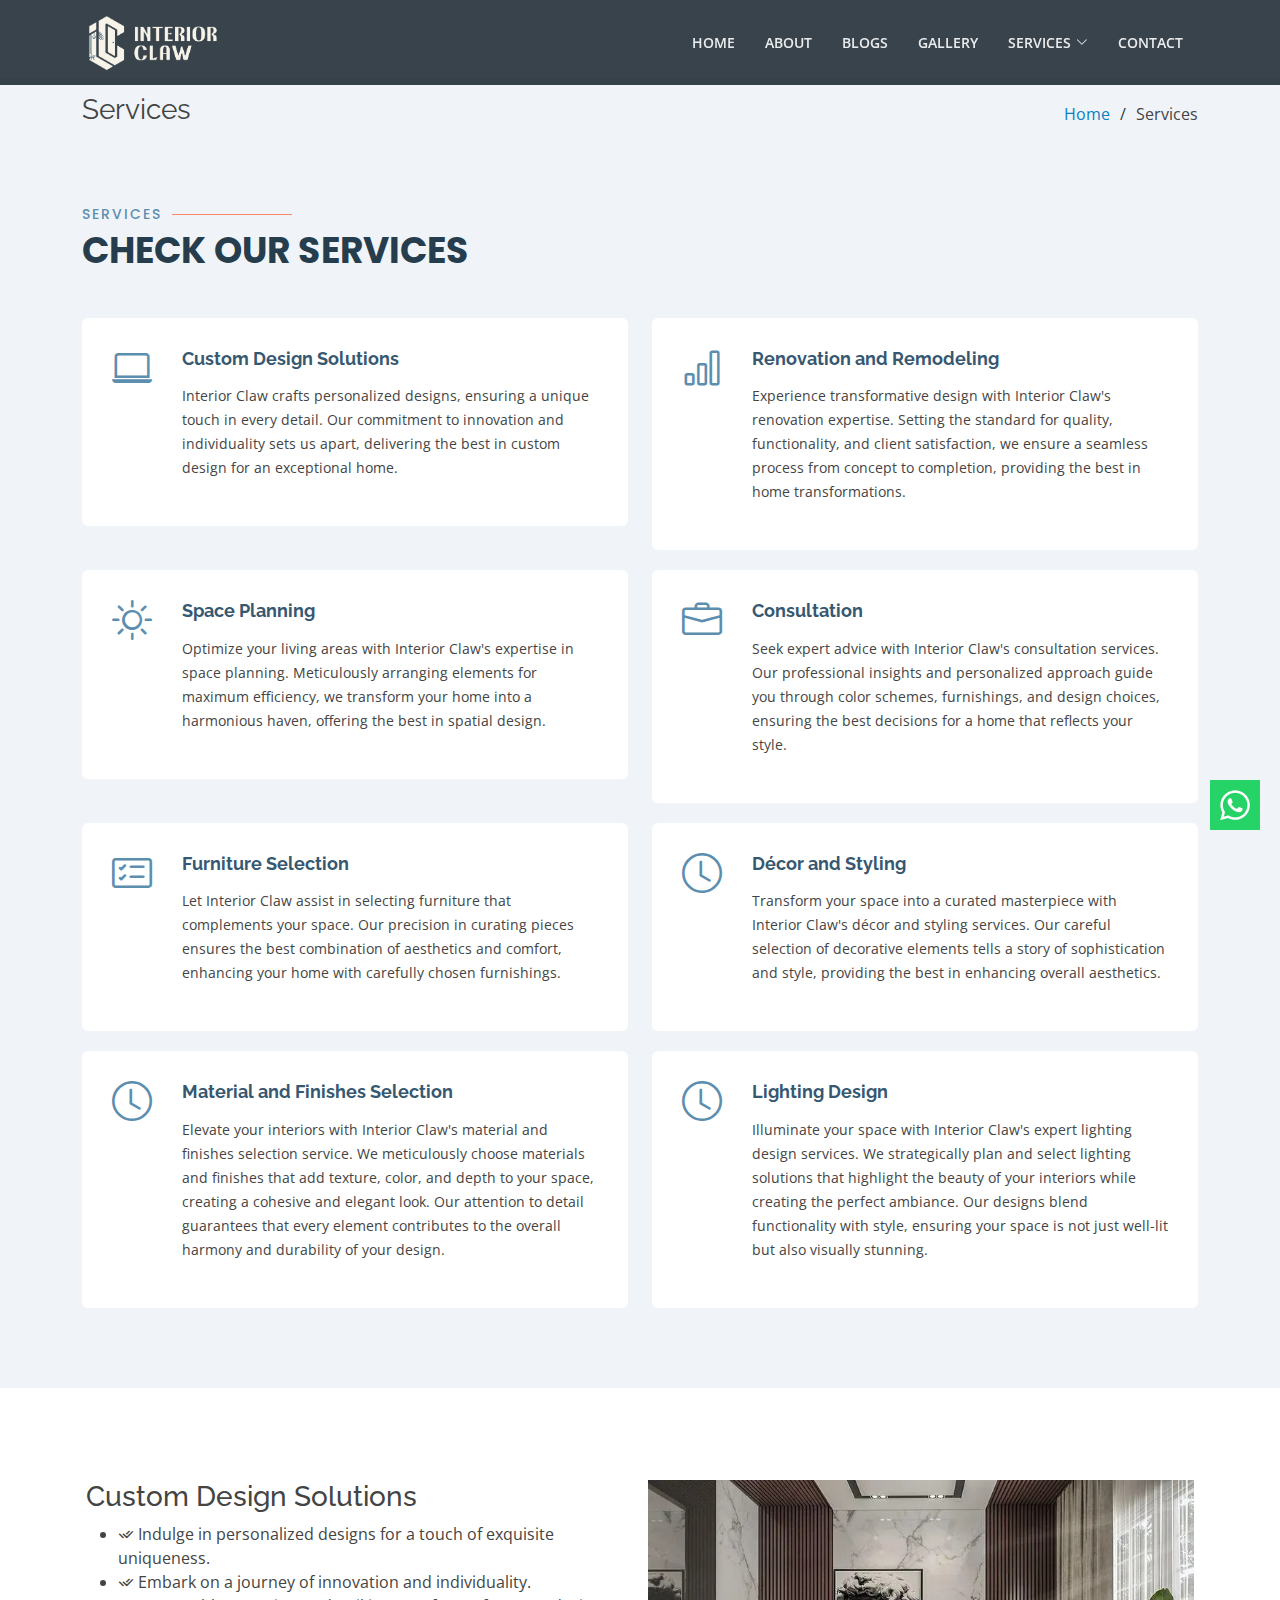
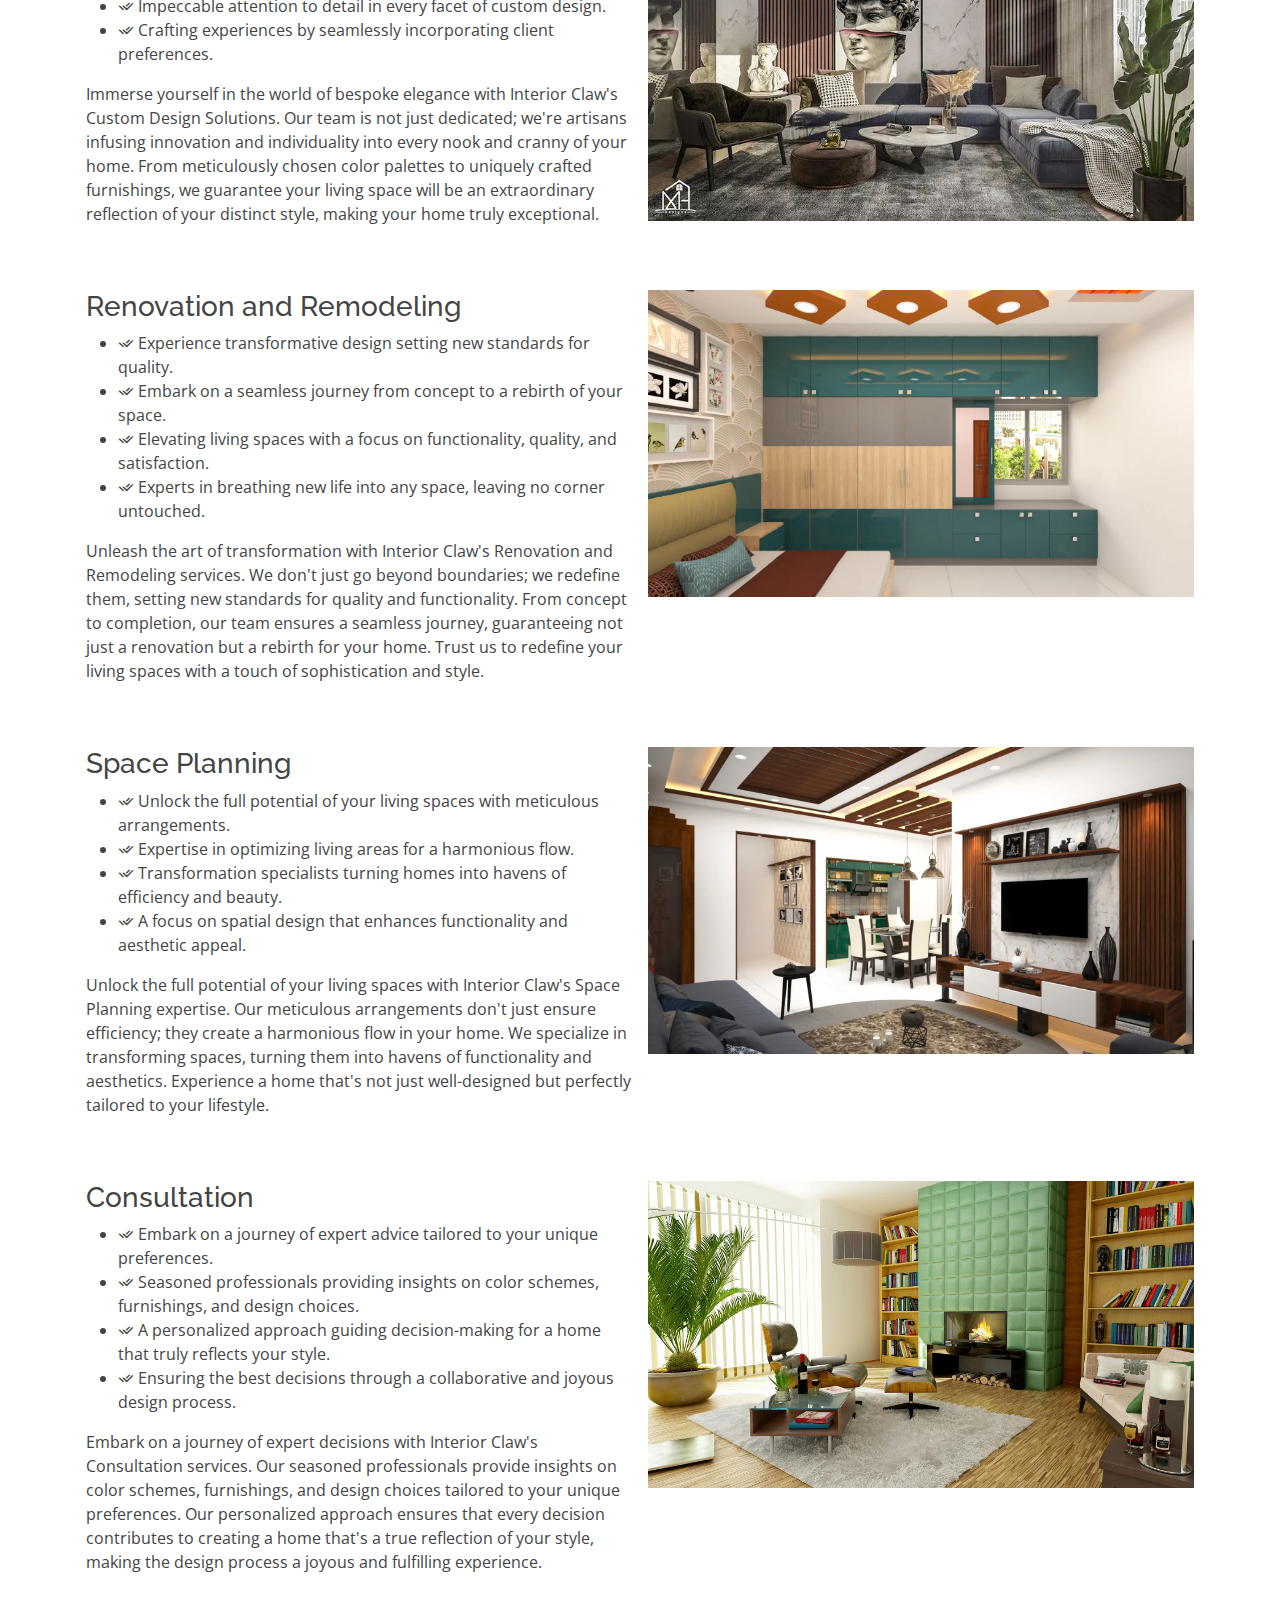
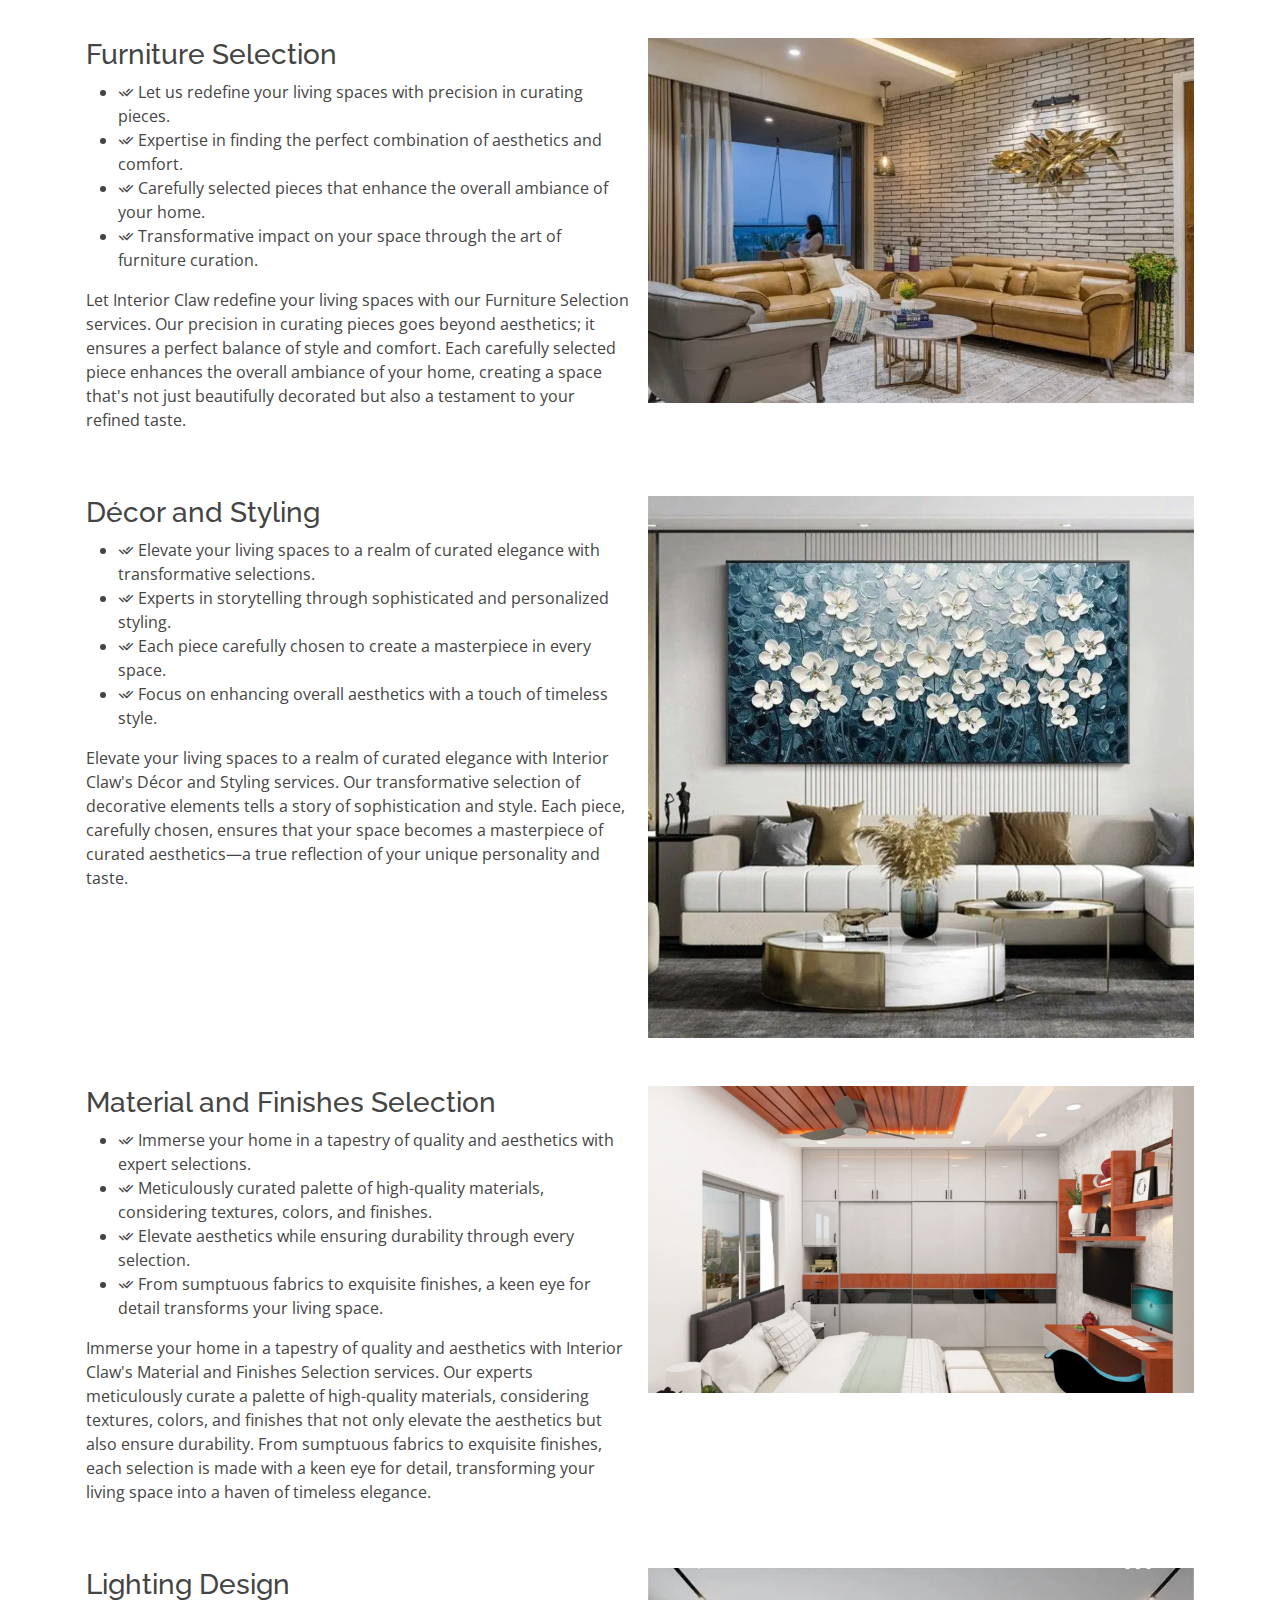
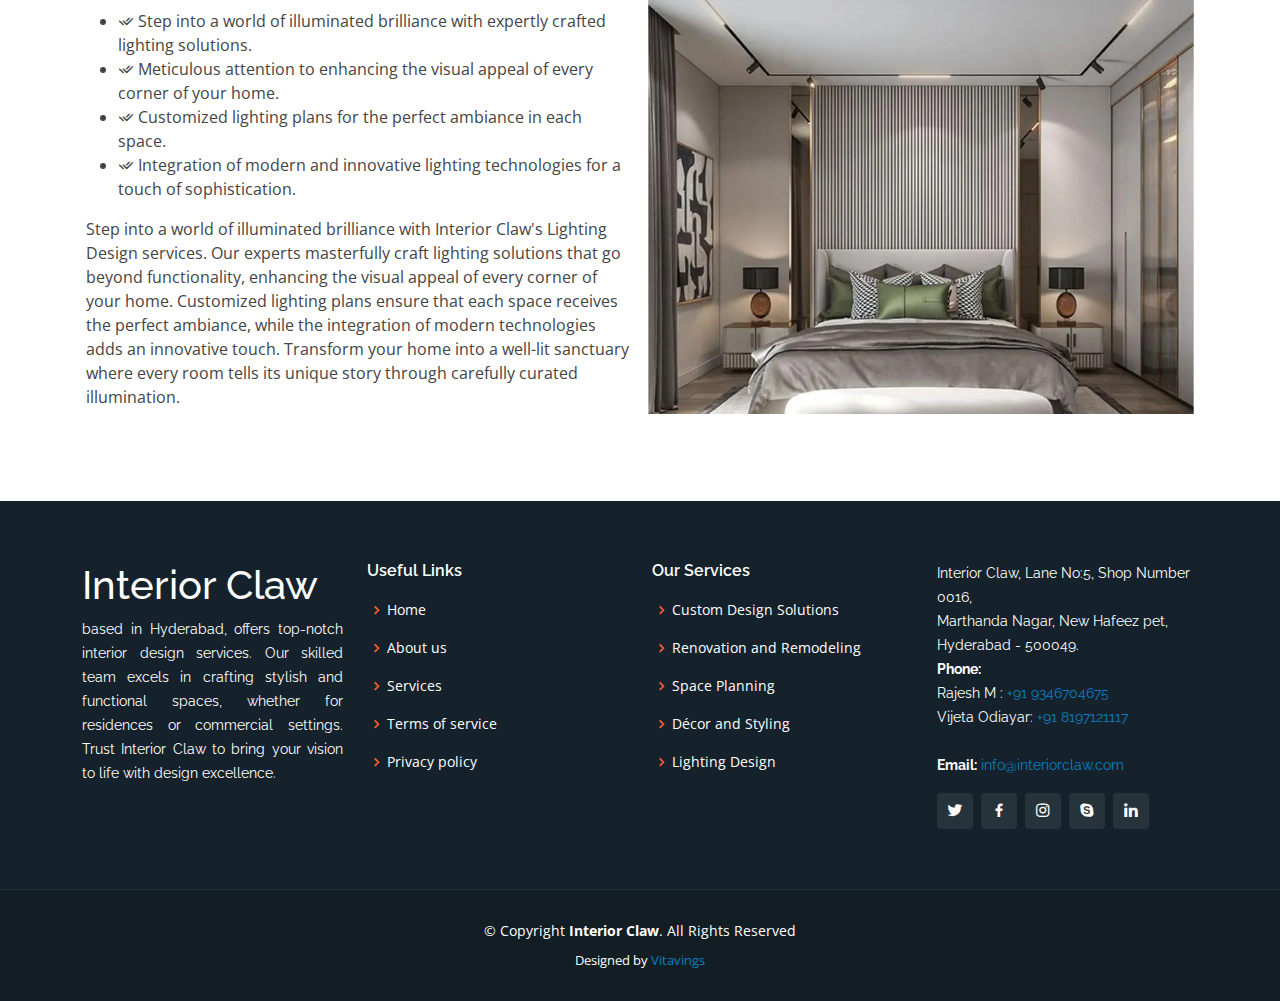
<file: services.html>
<!DOCTYPE html>
<html lang="en">

<head>
  <meta charset="utf-8" />
  <meta content="width=device-width, initial-scale=1.0" name="viewport" />

  <title>Interior Claw - Services</title>
  <meta content="Services at Interior Claw" name="description" />
  <meta content="" name="keywords" />
  <!-- For IE -->
  <meta http-equiv="X-UA-Compatible" content="IE=edge">

  <!-- Favicons -->
  <link href="assets/img/logo/fav-icon.png" rel="icon" />
  <link href="assets/img/logo/fav-icon.png" rel="apple-touch-icon" />

  <!-- Google Fonts -->
  <link
    href="https://fonts.googleapis.com/css?family=Open+Sans:300,300i,400,400i,600,600i,700,700i|Raleway:300,300i,400,400i,500,500i,600,600i,700,700i|Poppins:300,300i,400,400i,500,500i,600,600i,700,700i"
    rel="stylesheet" />

  <!-- Vendor CSS Files -->
  <link href="assets/vendor/aos/aos.css" rel="stylesheet" />
  <link href="assets/vendor/bootstrap/css/bootstrap.min.css" rel="stylesheet" />
  <link href="assets/vendor/bootstrap-icons/bootstrap-icons.css" rel="stylesheet" />
  <link href="assets/vendor/boxicons/css/boxicons.min.css" rel="stylesheet" />
  <link href="assets/vendor/glightbox/css/glightbox.min.css" rel="stylesheet" />
  <link href="assets/vendor/remixicon/remixicon.css" rel="stylesheet" />
  <link href="assets/vendor/swiper/swiper-bundle.min.css" rel="stylesheet" />

  <!-- Template Main CSS File -->
  <link href="assets/css/style.css" rel="stylesheet" />

  <style>
    .whatsapp_float {
      position: fixed;
      bottom: 70px;
      right: 20px;
      z-index: 100;
    }
  </style>

  <!-- =======================================================
  * Template Name: Dewi
  * Updated: Sep 18 2023 with Bootstrap v5.3.2
  * Template URL: https://bootstrapmade.com/dewi-free-multi-purpose-html-template/
  * Author: BootstrapMade.com
  * License: https://bootstrapmade.com/license/
  ======================================================== -->
</head>

<body>
  <!-- ======= Header ======= -->
  <header id="header" class="fixed-top header-inner-pages">
    <div class="container d-flex align-items-center justify-content-between">
      <!-- <h1 class="logo"><a href="/home">Interior Claw</a></h1> -->
      <!-- Uncomment below if you prefer to use an image logo -->
      <a href="/home" class="logo"><img src="assets/img/logo/Logo-01.png" alt="interior claw" class="img-fluid"></a>

      <nav id="navbar" class="navbar">
        <ul>
          <li><a class="nav-link scrollto" href="/home">Home</a></li>
          <li><a class="nav-link scrollto" href="/about">About</a></li>
          <li><a class="nav-link scrollto" href="/blogs">Blogs</a></li>
          <li>
            <a class="nav-link scrollto" href="/gallery">Gallery</a>
          </li>
          <li class="dropdown">
            <a href="/services"><span>Services</span> <i class="bi bi-chevron-down"></i></a>
            <ul>
              <li><a href="#">Custom Design Solutions</a></li>
              <li><a href="#">Renovation and Remodeling</a></li>
              <li><a href="#">Space Planning</a></li>
              <li><a href="#">Consultaion</a></li>
              <li><a href="#">Furniture Selection</a></li>
              <li><a href="#">Decor and Styling </a></li>
              <li><a href="#">Material Selection </a></li>
              <li><a href="#">Light Design </a></li>
            </ul>
          </li>
          <li>
            <a class="nav-link scrollto" href="/contact">Contact</a>
          </li>
        </ul>
        <i class="bi bi-list mobile-nav-toggle"></i>
      </nav>
      <!-- .navbar -->
    </div>
  </header>
  <!-- End Header -->

  <main id="main">
    <!-- ======= Breadcrumbs ======= -->
    <section class="breadcrumbs">
      <div class="container">
        <div class="d-flex justify-content-between align-items-center">
          <h2>Services</h2>
          <ol>
            <li><a href="index.html">Home</a></li>
            <li>Services</li>
          </ol>
        </div>
      </div>
    </section>
    <!-- End Breadcrumbs -->

    <!-- <section class="inner-page">
      <div class="container">
        <p>Image to be attached...</p>
      </div>
    </section> -->
    <!-- ======= Services Section ======= -->
    <section id="services" class="services section-bg">
      <div class="container" data-aos="fade-up">
        <div class="section-title">
          <h2>Services</h2>
          <p>Check our Services</p>
        </div>

        <div class="row" data-aos="fade-up" data-aos-delay="200">
          <div class="col-md-6">
            <div class="icon-box">
              <i class="bi bi-laptop"></i>
              <h4><a href="#">Custom Design Solutions</a></h4>
              <p>
                Interior Claw crafts personalized designs, ensuring a unique
                touch in every detail. Our commitment to innovation and
                individuality sets us apart, delivering the best in custom
                design for an exceptional home.
              </p>
            </div>
          </div>
          <div class="col-md-6 mt-4 mt-md-0">
            <div class="icon-box">
              <i class="bi bi-bar-chart"></i>
              <h4><a href="#">Renovation and Remodeling</a></h4>
              <p>
                Experience transformative design with Interior Claw's
                renovation expertise. Setting the standard for quality,
                functionality, and client satisfaction, we ensure a seamless
                process from concept to completion, providing the best in home
                transformations.
              </p>
            </div>
          </div>
          <div class="col-md-6 mt-4 mt-md-0">
            <div class="icon-box">
              <i class="bi bi-brightness-high"></i>
              <h4><a href="#">Space Planning</a></h4>
              <p>
                Optimize your living areas with Interior Claw's expertise in
                space planning. Meticulously arranging elements for maximum
                efficiency, we transform your home into a harmonious haven,
                offering the best in spatial design.
              </p>
            </div>
          </div>
          <div class="col-md-6 mt-4 mt-md-0">
            <div class="icon-box">
              <i class="bi bi-briefcase"></i>
              <h4><a href="#">Consultation</a></h4>
              <p>
                Seek expert advice with Interior Claw's consultation services.
                Our professional insights and personalized approach guide you
                through color schemes, furnishings, and design choices,
                ensuring the best decisions for a home that reflects your
                style.
              </p>
            </div>
          </div>
          <div class="col-md-6 mt-4 mt-md-0">
            <div class="icon-box">
              <i class="bi bi-card-checklist"></i>
              <h4><a href="#">Furniture Selection</a></h4>
              <p>
                Let Interior Claw assist in selecting furniture that
                complements your space. Our precision in curating pieces
                ensures the best combination of aesthetics and comfort,
                enhancing your home with carefully chosen furnishings.
              </p>
            </div>
          </div>
          <div class="col-md-6 mt-4 mt-md-0">
            <div class="icon-box">
              <i class="bi bi-clock"></i>
              <h4><a href="#">Décor and Styling</a></h4>
              <p>
                Transform your space into a curated masterpiece with Interior
                Claw's décor and styling services. Our careful selection of
                decorative elements tells a story of sophistication and style,
                providing the best in enhancing overall aesthetics.
              </p>
            </div>
          </div>
          <div class="col-md-6 mt-4 mt-md-0">
            <div class="icon-box">
              <i class="bi bi-clock"></i>
              <h4><a href="#">Material and Finishes Selection</a></h4>
              <p>
                Elevate your interiors with Interior Claw's material and finishes selection service. We meticulously
                choose materials and finishes that add texture, color, and depth to your space, creating a cohesive and
                elegant look. Our attention to detail guarantees that every element contributes to the overall harmony
                and durability of your design.
              </p>
            </div>
          </div>
          <div class="col-md-6 mt-4 mt-md-0">
            <div class="icon-box">
              <i class="bi bi-clock"></i>
              <h4><a href="#">Lighting Design</a></h4>
              <p>
                Illuminate your space with Interior Claw's expert lighting design services. We strategically plan and
                select lighting solutions that highlight the beauty of your interiors while creating the perfect
                ambiance. Our designs blend functionality with style, ensuring your space is not just well-lit but also
                visually stunning.
              </p>
            </div>
          </div>
        </div>
      </div>
    </section>
    <!-- End Services Section -->

    <section class="service-details">
      <div class="container" id="services-container">
        <div class="row">
          <div class="col-lg-6 order-2 order-lg-1 mt-3 mt-lg-0">
            <h3>
              Initial Consultation and Requirement Gathering with Interior
              Claw
            </h3>
            <ul>
              <li>
                <i class="ri-check-double-line"></i> Interior Claw meets with
                the client to understand their vision, preferences, and
                requirements.
              </li>
              <li>
                <i class="ri-check-double-line"></i> Discuss the purpose of
                each space and the desired atmosphere, ensuring Interior Claw
                grasps the client's expectations.
              </li>
              <li>
                <i class="ri-check-double-line"></i> Take note of any specific
                design styles, colors, or themes preferred by the client.
              </li>
              <li>
                <i class="ri-check-double-line"></i> Gather information on
                functional needs, such as storage requirements and spatial
                considerations, to tailor the design to the client's
                lifestyle.
              </li>
            </ul>
            <p>
              At Interior Claw, we kick off your interior design journey with
              a dedicated "Understanding" phase. Our team takes the time to
              listen and comprehend your vision, preferences, and functional
              needs. Customer satisfaction is our top priority, and this
              initial step ensures that every detail is considered before
              moving forward.
            </p>
          </div>
          <div class="col-lg-6 order-1 order-lg-2 text-center">
            <img src="assets/img/Interior Claw - Work Flow/Understand.png" alt="interior claw" class="img-fluid"
               />
          </div>
        </div>
      </div>
    </section>

    <div class="whatsapp_float">
      <a href="https://wa.me/919346704675" target="_blank">
        <img src="assets/img/whatsapp.png" width="50px" class="whatsaap_float_btn" alt="interior claw" />
      </a>
    </div>
  </main>
  <!-- End #main -->

  <!-- ======= Footer ======= -->
  <footer id="footer">
    <div class="footer-top">
      <div class="container">
        <div class="row">
          <div class="col-lg-3 col-md-6">
            <div class="footer-info">
              <h1>Interior Claw</h1>
              <p style="text-align: justify">
                based in Hyderabad, offers top-notch interior design services.
                Our skilled team excels in crafting stylish and functional
                spaces, whether for residences or commercial settings. Trust
                Interior Claw to bring your vision to life with design
                excellence.
              </p>
            </div>
          </div>

          <div class="col-lg-3 col-md-6 footer-links">
            <h4>Useful Links</h4>
            <ul>
              <li>
                <i class="bx bx-chevron-right"></i> <a href="/home">Home</a>
              </li>
              <li>
                <i class="bx bx-chevron-right"></i>
                <a href="/about">About us</a>
              </li>
              <li>
                <i class="bx bx-chevron-right"></i>
                <a href="/services">Services</a>
              </li>
              <li>
                <i class="bx bx-chevron-right"></i>
                <a href="/404">Terms of service</a>
              </li>
              <li>
                <i class="bx bx-chevron-right"></i>
                <a href="/404">Privacy policy</a>
              </li>
            </ul>
          </div>

          <div class="col-lg-3 col-md-6 footer-links">
            <h4>Our Services</h4>
            <ul>
              <li>
                <i class="bx bx-chevron-right"></i>
                <a href="/services">Custom Design Solutions</a>
              </li>
              <li>
                <i class="bx bx-chevron-right"></i>
                <a href="/services">Renovation and Remodeling</a>
              </li>
              <li>
                <i class="bx bx-chevron-right"></i>
                <a href="/services">Space Planning</a>
              </li>
              <li>
                <i class="bx bx-chevron-right"></i>
                <a href="/services">Décor and Styling</a>
              </li>
              <li>
                <i class="bx bx-chevron-right"></i>
                <a href="/services">Lighting Design</a>
              </li>
            </ul>
          </div>
          <div class="col-lg-3 col-md-6">
            <div class="footer-info">

              <p>
                Interior Claw, Lane No:5, Shop Number 0016, <br>
                Marthanda Nagar, New Hafeez pet, <br>Hyderabad - 500049.
                <br />
                <strong>Phone:</strong> <br>
                Rajesh M : <a href="tel: +91 9346704675" style="font: kind sans;">+91 9346704675</a> <br>
                Vijeta Odiayar:<a href="tel:  +91 8197121117" style="font: kind sans;"> +91 8197121117</a> <br>
                <br />
                <strong>Email:</strong> <a href="mailto:info@interiorclaw.com">info@interiorclaw.com</a><br />
              </p>
              <div class="social-links mt-3">
                <a href="https://x.com/interior_claw" class="twitter"><i class="bx bxl-twitter"></i></a>
                <a href="https://www.facebook.com/profile.php?id=61555836536326" class="facebook"><i
                    class="bx bxl-facebook"></i></a>
                <a href="https://www.instagram.com/interiorclaw/" class="instagram"><i class="bx bxl-instagram"></i></a>
                <a href="#" class="google-plus"><i class="bx bxl-skype"></i></a>
                <a href="#" class="linkedin"><i class="bx bxl-linkedin"></i></a>
              </div>
            </div>
          </div>
        </div>
      </div>
    </div>

    <div class="container">
      <div class="copyright">
        &copy; Copyright <strong><span>Interior Claw</span></strong>. All Rights Reserved
      </div>
      <div class="credits">
        Designed by <a href="https://www.vitavings.com/">Vitavings</a>
      </div>
    </div>
  </footer>
  <!-- End Footer -->

  <div id="preloader"></div>
  <a href="#" class="back-to-top d-flex align-items-center justify-content-center"><i
      class="bi bi-arrow-up-short"></i></a>

  <!-- Vendor JS Files -->
  <script src="assets/vendor/purecounter/purecounter_vanilla.js"></script>
  <script src="assets/vendor/aos/aos.js"></script>
  <script src="assets/vendor/bootstrap/js/bootstrap.bundle.min.js"></script>
  <script src="assets/vendor/glightbox/js/glightbox.min.js"></script>
  <script src="assets/vendor/isotope-layout/isotope.pkgd.min.js"></script>
  <script src="assets/vendor/swiper/swiper-bundle.min.js"></script>
  <script src="assets/vendor/php-email-form/validate.js"></script>

  <!-- Template Main JS File -->
  <script src="assets/js/main.js"></script>
  <script>
    const services = [
      {
        service: "Custom Design Solutions",
        details: [
          "Indulge in personalized designs for a touch of exquisite uniqueness.",
          "Embark on a journey of innovation and individuality.",
          "Impeccable attention to detail in every facet of custom design.",
          "Crafting experiences by seamlessly incorporating client preferences.",
        ],
        descriptiveParagraph:
          "Immerse yourself in the world of bespoke elegance with Interior Claw's Custom Design Solutions. Our team is not just dedicated; we're artisans infusing innovation and individuality into every nook and cranny of your home. From meticulously chosen color palettes to uniquely crafted furnishings, we guarantee your living space will be an extraordinary reflection of your distinct style, making your home truly exceptional.",
        image: "assets/img/Interior Claw - Living Room/Interior Claw - Living Room - 4.webp",
      },
      {
        service: "Renovation and Remodeling",
        details: [
          "Experience transformative design setting new standards for quality.",
          "Embark on a seamless journey from concept to a rebirth of your space.",
          "Elevating living spaces with a focus on functionality, quality, and satisfaction.",
          "Experts in breathing new life into any space, leaving no corner untouched.",
        ],
        descriptiveParagraph:
          "Unleash the art of transformation with Interior Claw's Renovation and Remodeling services. We don't just go beyond boundaries; we redefine them, setting new standards for quality and functionality. From concept to completion, our team ensures a seamless journey, guaranteeing not just a renovation but a rebirth for your home. Trust us to redefine your living spaces with a touch of sophistication and style.",
        image: "assets/img/Interior Claw - Wardrobes/Interior Claw - Wardrobes - 12.webp",
      },
      {
        service: "Space Planning",
        details: [
          "Unlock the full potential of your living spaces with meticulous arrangements.",
          "Expertise in optimizing living areas for a harmonious flow.",
          "Transformation specialists turning homes into havens of efficiency and beauty.",
          "A focus on spatial design that enhances functionality and aesthetic appeal.",
        ],
        descriptiveParagraph:
          "Unlock the full potential of your living spaces with Interior Claw's Space Planning expertise. Our meticulous arrangements don't just ensure efficiency; they create a harmonious flow in your home. We specialize in transforming spaces, turning them into havens of functionality and aesthetics. Experience a home that's not just well-designed but perfectly tailored to your lifestyle.",
        image: "assets/img/Interior Claw - Living Room/Interior Claw - Living Room - 2.webp",
      },
      {
        service: "Consultation",
        details: [
          "Embark on a journey of expert advice tailored to your unique preferences.",
          "Seasoned professionals providing insights on color schemes, furnishings, and design choices.",
          "A personalized approach guiding decision-making for a home that truly reflects your style.",
          "Ensuring the best decisions through a collaborative and joyous design process.",
        ],
        descriptiveParagraph:
          "Embark on a journey of expert decisions with Interior Claw's Consultation services. Our seasoned professionals provide insights on color schemes, furnishings, and design choices tailored to your unique preferences. Our personalized approach ensures that every decision contributes to creating a home that's a true reflection of your style, making the design process a joyous and fulfilling experience.",
        image: "assets/img/consulting.jpg",
      },
      {
        service: "Furniture Selection",
        details: [
          "Let us redefine your living spaces with precision in curating pieces.",
          "Expertise in finding the perfect combination of aesthetics and comfort.",
          "Carefully selected pieces that enhance the overall ambiance of your home.",
          "Transformative impact on your space through the art of furniture curation.",
        ],
        descriptiveParagraph:
          "Let Interior Claw redefine your living spaces with our Furniture Selection services. Our precision in curating pieces goes beyond aesthetics; it ensures a perfect balance of style and comfort. Each carefully selected piece enhances the overall ambiance of your home, creating a space that's not just beautifully decorated but also a testament to your refined taste.",
        image: "assets/img/Interior Claw - Living Room/Interior Claw - Living Room - 8.webp",
      },
      {
        service: "Décor and Styling",
        details: [
          "Elevate your living spaces to a realm of curated elegance with transformative selections.",
          "Experts in storytelling through sophisticated and personalized styling.",
          "Each piece carefully chosen to create a masterpiece in every space.",
          "Focus on enhancing overall aesthetics with a touch of timeless style.",
        ],
        descriptiveParagraph:
          "Elevate your living spaces to a realm of curated elegance with Interior Claw's Décor and Styling services. Our transformative selection of decorative elements tells a story of sophistication and style. Each piece, carefully chosen, ensures that your space becomes a masterpiece of curated aesthetics—a true reflection of your unique personality and taste.",
        image: "assets/img/Interior Claw - Living Room/Interior Claw - Living Room - 5.webp",
      },
      {
        service: "Material and Finishes Selection",
        details: [
          "Immerse your home in a tapestry of quality and aesthetics with expert selections.",
          "Meticulously curated palette of high-quality materials, considering textures, colors, and finishes.",
          "Elevate aesthetics while ensuring durability through every selection.",
          "From sumptuous fabrics to exquisite finishes, a keen eye for detail transforms your living space.",
        ],
        descriptiveParagraph:
          "Immerse your home in a tapestry of quality and aesthetics with Interior Claw's Material and Finishes Selection services. Our experts meticulously curate a palette of high-quality materials, considering textures, colors, and finishes that not only elevate the aesthetics but also ensure durability. From sumptuous fabrics to exquisite finishes, each selection is made with a keen eye for detail, transforming your living space into a haven of timeless elegance.",
        image: "assets/img/Interior Claw - Wardrobes/Interior Claw - Wardrobes - 11.webp",
      },
      {
        service: "Lighting Design",
        details: [
          "Step into a world of illuminated brilliance with expertly crafted lighting solutions.",
          "Meticulous attention to enhancing the visual appeal of every corner of your home.",
          "Customized lighting plans for the perfect ambiance in each space.",
          "Integration of modern and innovative lighting technologies for a touch of sophistication.",
        ],
        descriptiveParagraph:
          "Step into a world of illuminated brilliance with Interior Claw's Lighting Design services. Our experts masterfully craft lighting solutions that go beyond functionality, enhancing the visual appeal of every corner of your home. Customized lighting plans ensure that each space receives the perfect ambiance, while the integration of modern technologies adds an innovative touch. Transform your home into a well-lit sanctuary where every room tells its unique story through carefully curated illumination.",
        image: "assets/img/Interior Claw - Bedroom/Interior Claw - Bedroom - 7.webp",
      },
    ];

    const servicesContainer = document.getElementById("services-container");
    servicesContainer.innerHTML = services.reduce((a, service) => {
      return (
        a +
        `          <div class="row mt-3 p-2">
            <div class="col-lg-6 order-2 order-lg-1 mt-3 p-2 mt-lg-0">
              <h3>
                ${service.service}
              </h3>
              <ul>
                ${service.details.reduce((a, detail) => {
          return (
            a +
            ` <li>
                  <i class="ri-check-double-line"></i> ${detail}
                </li>`
          );
        }, "")}
              </ul>
              <p>
                ${service.descriptiveParagraph}
              </p>
            </div>
            <div class="col-lg-6 order-1 order-lg-2 p-2 text-center">
              <img
                src="${service.image === ""
          ? "assets/img/Interior Claw - Decoration/Interior Claw - Decoration - 3.webp"
          : service.image
        }"
                alt="interior claw"
                class="img-fluid"
                style=""
              />
            </div>
          </div>`
      );
    }, "");
  </script>
</body>

</html>
</file>
<file: assets/css/style.css>
/**
* Template Name: Dewi
* Updated: Sep 18 2023 with Bootstrap v5.3.2
* Template URL: https://bootstrapmade.com/dewi-free-multi-purpose-html-template/
* Author: BootstrapMade.com
* License: https://bootstrapmade.com/license/
*/

/*--------------------------------------------------------------
# General
--------------------------------------------------------------*/
body {
  font-family: "Open Sans", sans-serif;
  color: #444444;
}

a {
  color: #0980c2;
  text-decoration: none;
}

a:hover {
  color: #ff724a;
  text-decoration: none;
}

h1,
h2,
h3,
h4,
h5,
h6 {
  font-family: "Raleway", sans-serif;
}

/*--------------------------------------------------------------
# Back to top button
--------------------------------------------------------------*/
.back-to-top {
  position: fixed;
  visibility: hidden;
  opacity: 0;
  right: 15px;
  bottom: 15px;
  z-index: 996;
  background: #0980c2;
  width: 40px;
  height: 40px;
  border-radius: 4px;
  transition: all 0.4s;
}

.back-to-top i {
  font-size: 24px;
  color: #fff;
  line-height: 0;
}

.back-to-top:hover {
  background: #0980c2;
  color: #fff;
}

.back-to-top.active {
  visibility: visible;
  opacity: 1;
}

/*--------------------------------------------------------------
# Preloader
--------------------------------------------------------------*/
#preloader {
  position: fixed;
  top: 0;
  left: 0;
  right: 0;
  bottom: 0;
  z-index: 9999;
  overflow: hidden;
  background: #fff;
}

#preloader:before {
  content: "";
  position: fixed;
  top: calc(50% - 30px);
  left: calc(50% - 30px);
  border: 6px solid #0980c2;
  border-top-color: #ffe9e3;
  border-radius: 50%;
  width: 60px;
  height: 60px;
  animation: animate-preloader 1s linear infinite;
}

@keyframes animate-preloader {
  0% {
    transform: rotate(0deg);
  }

  100% {
    transform: rotate(360deg);
  }
}

/*--------------------------------------------------------------
# Disable aos animation delay on mobile devices
--------------------------------------------------------------*/
@media screen and (max-width: 768px) {
  [data-aos-delay] {
    transition-delay: 0 !important;
  }
}

/*--------------------------------------------------------------
# Header
--------------------------------------------------------------*/
#header {
  transition: all 0.5s;
  z-index: 997;
  padding: 20px 0;
}

#header.header-scrolled,
#header.header-inner-pages {
  background: rgba(21, 34, 43, 0.85);
  padding: 10px 0;
}

#header .logo {
  font-size: 32px;
  margin: 0;
  padding: 0;
  line-height: 1;
  font-weight: 700;
  letter-spacing: 2px;
}

#header .logo a {
  color: #fff;
}

#header .logo img {
  max-height: 65px;
}

/*--------------------------------------------------------------
# Navigation Menu
--------------------------------------------------------------*/
/**
* Desktop Navigation 
*/
.navbar {
  padding: 0;
}

.navbar ul {
  margin: 0;
  padding: 0;
  display: flex;
  list-style: none;
  align-items: center;
}

.navbar li {
  position: relative;
}

.navbar > ul > li {
  white-space: nowrap;
  padding: 8px 12px;
}

.navbar a,
.navbar a:focus {
  display: flex;
  align-items: center;
  position: relative;
  justify-content: space-between;
  padding: 0 3px;
  font-size: 14px;
  text-transform: uppercase;
  font-weight: 600;
  color: rgba(255, 255, 255, 0.9);
  white-space: nowrap;
  transition: 0.3s;
}

.navbar a i,
.navbar a:focus i {
  font-size: 12px;
  line-height: 0;
  margin-left: 5px;
}

.navbar > ul > li > a:before {
  content: "";
  position: absolute;
  width: 100%;
  height: 2px;
  bottom: -6px;
  left: 0;
  background-color: #0980c2;
  visibility: hidden;
  width: 0px;
  transition: all 0.3s ease-in-out 0s;
}

.navbar a:hover:before,
.navbar li:hover > a:before,
.navbar .active:before {
  visibility: visible;
  width: 100%;
}

.navbar a:hover,
.navbar .active,
.navbar .active:focus,
.navbar li:hover > a {
  color: #fff;
}

.navbar .getstarted,
.navbar .getstarted:focus {
  padding: 8px 25px;
  margin-left: 30px;
  border-radius: 4px;
  color: #fff;
  border: 2px solid #fff;
}

.navbar .getstarted:hover,
.navbar .getstarted:focus:hover {
  color: #fff;
  background: #fd3800;
  border-color: #0980c2;
}

.navbar > ul > li > .getstarted:before {
  visibility: hidden;
}

.navbar .dropdown ul {
  display: block;
  position: absolute;
  left: 14px;
  top: calc(100% + 30px);
  margin: 0;
  padding: 10px 0;
  z-index: 99;
  opacity: 0;
  visibility: hidden;
  background: #fff;
  box-shadow: 0px 0px 30px rgba(127, 137, 161, 0.25);
  transition: 0.3s;
  border-radius: 4px;
}

.navbar .dropdown ul li {
  min-width: 200px;
}

.navbar .dropdown ul a {
  padding: 10px 20px;
  font-size: 14px;
  text-transform: none;
  color: #15222b;
  font-weight: 400;
}

.navbar .dropdown ul a i {
  font-size: 12px;
}

.navbar .dropdown ul a:hover,
.navbar .dropdown ul .active:hover,
.navbar .dropdown ul li:hover > a {
  color: #0980c2;
}

.navbar .dropdown:hover > ul {
  opacity: 1;
  top: 100%;
  visibility: visible;
}

.navbar .dropdown .dropdown ul {
  top: 0;
  left: calc(100% - 30px);
  visibility: hidden;
}

.navbar .dropdown .dropdown:hover > ul {
  opacity: 1;
  top: 0;
  left: 100%;
  visibility: visible;
}

@media (max-width: 1366px) {
  .navbar .dropdown .dropdown ul {
    left: -90%;
  }

  .navbar .dropdown .dropdown:hover > ul {
    left: -100%;
  }
}

/**
* Mobile Navigation 
*/
.mobile-nav-toggle {
  color: #fff;
  font-size: 28px;
  cursor: pointer;
  display: none;
  line-height: 0;
  transition: 0.5s;
}

@media (max-width: 991px) {
  .mobile-nav-toggle {
    display: block;
  }

  .navbar ul {
    display: none;
  }
}

.navbar-mobile {
  position: fixed;
  overflow: hidden;
  top: 0;
  right: 0;
  left: 0;
  bottom: 0;
  background: rgba(4, 7, 9, 0.9);
  transition: 0.3s;
  z-index: 999;
}

.navbar-mobile .mobile-nav-toggle {
  position: absolute;
  top: 15px;
  right: 15px;
}

.navbar-mobile ul {
  display: block;
  position: absolute;
  top: 55px;
  right: 15px;
  bottom: 15px;
  left: 15px;
  padding: 10px 0;
  border-radius: 10px;
  background-color: #fff;
  overflow-y: auto;
  transition: 0.3s;
}

.navbar-mobile a,
.navbar-mobile a:focus {
  padding: 10px 20px;
  font-size: 15px;
  color: #15222b;
}

.navbar-mobile a:hover,
.navbar-mobile .active,
.navbar-mobile li:hover > a {
  color: #0980c2;
}

.navbar-mobile .getstarted,
.navbar-mobile .getstarted:focus {
  margin: 15px;
}

.navbar-mobile .dropdown ul {
  position: static;
  display: none;
  margin: 10px 20px;
  padding: 10px 0;
  z-index: 99;
  opacity: 1;
  visibility: visible;
  background: #fff;
  box-shadow: 0px 0px 30px rgba(127, 137, 161, 0.25);
}

.navbar-mobile .dropdown ul li {
  min-width: 200px;
}

.navbar-mobile .dropdown ul a {
  padding: 10px 20px;
}

.navbar-mobile .dropdown ul a i {
  font-size: 12px;
}

.navbar-mobile .dropdown ul a:hover,
.navbar-mobile .dropdown ul .active:hover,
.navbar-mobile .dropdown ul li:hover > a {
  color: #0980c2;
}

.navbar-mobile .dropdown > .dropdown-active {
  display: block;
}

/*--------------------------------------------------------------
# Hero Section
--------------------------------------------------------------*/
#hero {
  width: 100%;
  height: 100vh;
  background: url("../img/InteriorClaw.webp") top center;
  background-size: cover;
  position: relative;
  padding: 0;
}

#hero:before {
  content: "";
  background: rgba(13, 20, 26, 0.7);
  position: absolute;
  bottom: 0;
  top: 0;
  left: 0;
  right: 0;
}

#hero .hero-container {
  position: absolute;
  bottom: 0;
  top: 0;
  left: 0;
  right: 0;
  display: flex;
  justify-content: center;
  align-items: center;
  flex-direction: column;
  text-align: center;
}

#hero h1 {
  margin: 0 0 10px 0;
  font-size: 48px;
  font-weight: 700;
  line-height: 56px;
  text-transform: uppercase;
  color: #fff;
}

#hero h2 {
  color: #eee;
  margin-bottom: 50px;
  font-size: 24px;
}

#hero .btn-get-started {
  font-family: "Open Sans", sans-serif;
  text-transform: uppercase;
  font-weight: 500;
  font-size: 14px;
  display: inline-block;
  padding: 10px 35px 10px 35px;
  border-radius: 4px;
  transition: 0.5s;
  color: #fff;
  background: #0980c2;
  border: 2px solid #0980c2;
}

#hero .btn-get-started:hover {
  border-color: #fff;
  background: rgba(255, 255, 255, 0.1);
}

#hero .btn-watch-video {
  font-size: 16px;
  display: inline-block;
  transition: 0.5s;
  margin-left: 25px;
  color: #fff;
  display: inline-flex;
  align-items: center;
  justify-content: center;
}

#hero .btn-watch-video i {
  line-height: 0;
  color: #fff;
  font-size: 32px;
  transition: 0.3s;
  margin-right: 8px;
}

#hero .btn-watch-video:hover i {
  color: #0980c2;
}

@media (min-width: 1024px) {
  #hero {
    background-attachment: fixed;
  }
}

@media (max-width: 768px) {
  #hero h1 {
    font-size: 28px;
    line-height: 36px;
  }

  #hero h2 {
    font-size: 18px;
    line-height: 24px;
    margin-bottom: 30px;
  }
}

/*--------------------------------------------------------------
# Sections General
--------------------------------------------------------------*/
section {
  padding: 60px 0;
  overflow: hidden;
}

.section-bg {
  background-color: #f0f4f8;
}

.section-title {
  padding-bottom: 40px;
}

.section-title h2 {
  font-size: 14px;
  font-weight: 500;
  padding: 0;
  line-height: 1px;
  margin: 0 0 5px 0;
  letter-spacing: 2px;
  text-transform: uppercase;
  color: #5c8eb0;
  font-family: "Poppins", sans-serif;
}

.section-title h2::after {
  content: "";
  width: 120px;
  height: 1px;
  display: inline-block;
  background: #ff8664;
  margin: 4px 10px;
}

.section-title p {
  margin: 0;
  margin: 0;
  font-size: 36px;
  font-weight: 700;
  text-transform: uppercase;
  font-family: "Poppins", sans-serif;
  color: #263d4d;
}

/*--------------------------------------------------------------
# About
--------------------------------------------------------------*/
.about .container {
  box-shadow: 0px 2px 15px rgba(0, 0, 0, 0.1);
  padding-bottom: 15px;
}

.about .count-box {
  padding: 60px 0;
  width: 100%;
}

.about .count-box i {
  display: block;
  font-size: 48px;
  color: #a1bdd1;
  float: left;
  line-height: 0;
}

.about .count-box span {
  font-size: 28px;
  line-height: 25px;
  display: block;
  font-weight: 700;
  color: #365870;
  margin-left: 60px;
}

.about .count-box p {
  padding: 5px 0 0 0;
  margin: 0 0 0 60px;
  font-family: "Raleway", sans-serif;
  font-weight: 600;
  font-size: 14px;
  color: #2e4b5e;
}

.about .count-box a {
  font-weight: 600;
  display: block;
  margin-top: 20px;
  color: #2e4b5e;
  font-size: 15px;
  font-family: "Poppins", sans-serif;
  transition: ease-in-out 0.3s;
}

.about .count-box a:hover {
  color: #477392;
}

.about .content {
  font-size: 15px;
}

.about .content h3 {
  font-weight: 700;
  font-size: 24px;
  color: #263d4d;
}

.about .content ul {
  list-style: none;
  padding: 0;
}

.about .content ul li {
  padding-bottom: 10px;
  padding-left: 28px;
  position: relative;
}

.about .content ul i {
  font-size: 24px;
  color: #0980c2;
  position: absolute;
  left: 0;
  top: -2px;
}

.about .content p:last-child {
  margin-bottom: 0;
}

.about .play-btn {
  width: 94px;
  height: 94px;
  background: radial-gradient(#0980c2 50%, rgba(255, 74, 23, 0.4) 52%);
  border-radius: 50%;
  display: block;
  position: absolute;
  left: calc(50% - 47px);
  top: calc(50% - 47px);
  overflow: hidden;
}

.about .play-btn::after {
  content: "";
  position: absolute;
  left: 50%;
  top: 50%;
  transform: translateX(-40%) translateY(-50%);
  width: 0;
  height: 0;
  border-top: 10px solid transparent;
  border-bottom: 10px solid transparent;
  border-left: 15px solid #fff;
  z-index: 100;
  transition: all 400ms cubic-bezier(0.55, 0.055, 0.675, 0.19);
}

.about .play-btn::before {
  content: "";
  position: absolute;
  width: 120px;
  height: 120px;
  animation-delay: 0s;
  animation: pulsate-btn 2s;
  animation-direction: forwards;
  animation-iteration-count: infinite;
  animation-timing-function: steps;
  opacity: 1;
  border-radius: 50%;
  border: 5px solid rgba(255, 74, 23, 0.7);
  top: -15%;
  left: -15%;
  background: rgba(198, 16, 0, 0);
}

.about .play-btn:hover::after {
  border-left: 15px solid #0980c2;
  transform: scale(20);
}

.about .play-btn:hover::before {
  content: "";
  position: absolute;
  left: 50%;
  top: 50%;
  transform: translateX(-40%) translateY(-50%);
  width: 0;
  height: 0;
  border: none;
  border-top: 10px solid transparent;
  border-bottom: 10px solid transparent;
  border-left: 15px solid #fff;
  z-index: 200;
  animation: none;
  border-radius: 0;
}

@keyframes pulsate-btn {
  0% {
    transform: scale(0.6, 0.6);
    opacity: 1;
  }

  100% {
    transform: scale(1, 1);
    opacity: 0;
  }
}

/*--------------------------------------------------------------
# About Boxes
--------------------------------------------------------------*/
.about-boxes {
  /* 
  #background: url("../img/about-boxes-bg.jpg") center top no-repeat fixed;
 */
  background-size: cover;
  padding: 60px 0 30px 0;
  position: relative;
}

.about-boxes::before {
  content: "";
  position: absolute;
  left: 0;
  right: 0;
  top: 0;
  bottom: 0;
  background: rgba(255, 255, 255, 0.92);
  z-index: 9;
}

.about-boxes .container,
.about-boxes .container-fluid {
  position: relative;
  z-index: 10;
}

.about-boxes .card {
  border-radius: 3px;
  border: 0;
  box-shadow: 0px 2px 15px rgba(0, 0, 0, 0.1);
  margin-bottom: 30px;
}

.about-boxes .card-icon {
  text-align: center;
  margin-top: -32px;
}

.about-boxes .card-icon i {
  font-size: 32px;
  color: #fff;
  width: 64px;
  height: 64px;
  padding-top: 5px;
  text-align: center;
  background-color: #0980c2;
  border-radius: 4px;
  text-align: center;
  border: 4px solid #fff;
  transition: 0.3s;
  display: inline-block;
}

.about-boxes .card-body {
  padding-top: 12px;
}

.about-boxes .card-title {
  font-weight: 700;
  text-align: center;
}

.about-boxes .card-title a {
  color: #15222b;
}

.about-boxes .card-title a:hover {
  color: #0980c2;
}

.about-boxes .card-text {
  color: #5e5e5e;
}

.about-boxes .card:hover .card-icon i {
  background: #fff;
  color: #0980c2;
}

@media (max-width: 1024px) {
  .about-boxes {
    background-attachment: scroll;
  }
}

/*--------------------------------------------------------------
# Clients
--------------------------------------------------------------*/
.clients {
  background: #f0f4f8;
  padding: 15px 0;
  text-align: center;
}

.clients img {
  max-width: 45%;
  transition: all 0.4s ease-in-out;
  display: inline-block;
  padding: 15px 0;
  filter: grayscale(100);
}

.clients img:hover {
  filter: none;
  transform: scale(1.15);
}

@media (max-width: 768px) {
  .clients img {
    max-width: 40%;
  }
}

/*--------------------------------------------------------------
# Features
--------------------------------------------------------------*/
.features .nav-tabs {
  border: 0;
}

.features .nav-link {
  border: 1px solid #b5ccdb;
  padding: 15px;
  transition: 0.3s;
  color: #15222b;
  border-radius: 0;
  display: flex;
  align-items: center;
  justify-content: center;
}

.features .nav-link i {
  padding-right: 15px;
  font-size: 48px;
}

.features .nav-link h4 {
  font-size: 18px;
  font-weight: 600;
  margin: 0;
}

.features .nav-link:hover {
  color: #0980c2;
}

.features .nav-link.active {
  background: #0980c2;
  color: #fff;
  border-color: #0980c2;
}

@media (max-width: 768px) {
  .features .nav-link i {
    padding: 0;
    line-height: 1;
    font-size: 36px;
  }
}

@media (max-width: 575px) {
  .features .nav-link {
    padding: 15px;
  }

  .features .nav-link i {
    font-size: 24px;
  }
}

.features .tab-content {
  margin-top: 30px;
}

.features .tab-pane h3 {
  font-weight: 600;
  font-size: 26px;
}

.features .tab-pane ul {
  list-style: none;
  padding: 0;
}

.features .tab-pane ul li {
  padding-bottom: 10px;
}

.features .tab-pane ul i {
  font-size: 20px;
  padding-right: 4px;
  color: #0980c2;
}

.features .tab-pane p:last-child {
  margin-bottom: 0;
}



/*--------------------------------------------------------------
# Services
--------------------------------------------------------------*/
.services .icon-box {
  margin-bottom: 20px;
  padding: 30px;
  border-radius: 6px;
  background: #fff;
}

.services .icon-box i {
  float: left;
  color: #5c8eb0;
  font-size: 40px;
  line-height: 0;
}

.services .icon-box h4 {
  margin-left: 70px;
  font-weight: 700;
  margin-bottom: 15px;
  font-size: 18px;
}

.services .icon-box h4 a {
  color: #365870;
  transition: 0.3s;
}

.services .icon-box .icon-box:hover h4 a {
  color: #0980c2;
}

.services .icon-box p {
  margin-left: 70px;
  line-height: 24px;
  font-size: 14px;
}

.services .icon-box:hover h4 a {
  color: #0980c2;
}

/*--------------------------------------------------------------
# Testimonials
--------------------------------------------------------------*/
.testimonials {
  padding: 80px 0;
  background: url("../img/testimonials-bg.jpg") no-repeat;
  background-position: center center;
  background-size: cover;
  position: relative;
}

.testimonials::before {
  content: "";
  position: absolute;
  left: 0;
  right: 0;
  top: 0;
  bottom: 0;
  background: rgba(13, 20, 26, 0.7);
}

.testimonials .section-header {
  margin-bottom: 40px;
}

.testimonials .testimonials-carousel,
.testimonials .testimonials-slider {
  overflow: hidden;
}

.testimonials .testimonial-item {
  text-align: center;
  color: #fff;
}

.testimonials .testimonial-item .testimonial-img {
  width: 100px;
  border-radius: 50%;
  border: 6px solid rgba(255, 255, 255, 0.15);
  margin: 0 auto;
}

.testimonials .testimonial-item h3 {
  font-size: 20px;
  font-weight: bold;
  margin: 10px 0 5px 0;
  color: #fff;
}

.testimonials .testimonial-item h4 {
  font-size: 14px;
  color: #ddd;
  margin: 0 0 15px 0;
}

.testimonials .testimonial-item .quote-icon-left,
.testimonials .testimonial-item .quote-icon-right {
  color: rgba(255, 255, 255, 0.4);
  font-size: 26px;
}

.testimonials .testimonial-item .quote-icon-left {
  display: inline-block;
  left: -5px;
  position: relative;
}

.testimonials .testimonial-item .quote-icon-right {
  display: inline-block;
  right: -5px;
  position: relative;
  top: 10px;
}

.testimonials .testimonial-item p {
  font-style: italic;
  margin: 0 auto 15px auto;
  color: #eee;
}

@media (min-width: 992px) {
  .testimonials .testimonial-item p {
    width: 80%;
  }
}

.testimonials .swiper-pagination {
  margin-top: 20px;
  position: relative;
}

.testimonials .swiper-pagination .swiper-pagination-bullet {
  width: 12px;
  height: 12px;
  background-color: #a1bdd1;
  opacity: 0.5;
}

.testimonials .swiper-pagination .swiper-pagination-bullet-active {
  background-color: #0980c2;
  opacity: 1;
}

/*--------------------------------------------------------------
# Portfolio
--------------------------------------------------------------*/
.portfolio #portfolio-flters {
  padding: 0;
  margin: 0 auto 25px auto;
  list-style: none;
  text-align: center;
  border-radius: 50px;
}

.portfolio #portfolio-flters li {
  cursor: pointer;
  display: inline-block;
  padding: 8px 16px;
  font-size: 14px;
  font-weight: 500;
  line-height: 1;
  color: #444444;
  margin: 0 3px 10px 3px;
  transition: all ease-in-out 0.3s;
  background: #e5edf3;
  border-radius: 4px;
}

.portfolio #portfolio-flters li:hover,
.portfolio #portfolio-flters li.filter-active {
  color: #fff;
  background: #0980c2;
}

.portfolio #portfolio-flters li:last-child {
  margin-right: 0;
}

.portfolio .portfolio-item {
  margin-bottom: 30px;
  overflow: hidden;
}

.portfolio .portfolio-item img {
  position: relative;
  top: 0;
  transition: all 0.6s cubic-bezier(0.645, 0.045, 0.355, 1);
}

.portfolio .portfolio-item .portfolio-info {
  opacity: 0;
  position: absolute;
  left: 15px;
  right: 15px;
  bottom: -50px;
  z-index: 3;
  transition: all ease-in-out 0.3s;
  background: #0980c2;
  padding: 15px 20px;
}

.portfolio .portfolio-item .portfolio-info h4 {
  font-size: 18px;
  color: #fff;
  font-weight: 600;
}

.portfolio .portfolio-item .portfolio-info p {
  color: #fff;
  font-size: 14px;
  margin-bottom: 0;
}

.portfolio .portfolio-item .portfolio-info .preview-link,
.portfolio .portfolio-item .portfolio-info .details-link {
  position: absolute;
  right: 50px;
  font-size: 24px;
  top: calc(50% - 18px);
  color: white;
  transition: ease-in-out 0.3s;
}

.portfolio .portfolio-item .portfolio-info .preview-link:hover,
.portfolio .portfolio-item .portfolio-info .details-link:hover {
  color: #ffc1b0;
}

.portfolio .portfolio-item .portfolio-info .details-link {
  right: 15px;
}

.portfolio .portfolio-item:hover img {
  top: -30px;
}

.portfolio .portfolio-item:hover .portfolio-info {
  opacity: 1;
  bottom: 0;
}

/*--------------------------------------------------------------
# Portfolio Details
--------------------------------------------------------------*/
.portfolio-details {
  padding-top: 40px;
}

.portfolio-details .portfolio-details-slider img {
  width: 100%;
}

.portfolio-details .portfolio-details-slider .swiper-pagination {
  margin-top: 20px;
  position: relative;
}

.portfolio-details
  .portfolio-details-slider
  .swiper-pagination
  .swiper-pagination-bullet {
  width: 12px;
  height: 12px;
  background-color: #fff;
  opacity: 1;
  border: 1px solid #0980c2;
}

.portfolio-details
  .portfolio-details-slider
  .swiper-pagination
  .swiper-pagination-bullet-active {
  background-color: #0980c2;
}

.portfolio-details .portfolio-info {
  padding: 30px;
  box-shadow: 0px 0 30px rgba(21, 34, 43, 0.08);
}

.portfolio-details .portfolio-info h3 {
  font-size: 22px;
  font-weight: 700;
  margin-bottom: 20px;
  padding-bottom: 20px;
  border-bottom: 1px solid #eee;
}

.portfolio-details .portfolio-info ul {
  list-style: none;
  padding: 0;
  font-size: 15px;
}

.portfolio-details .portfolio-info ul li + li {
  margin-top: 10px;
}

.portfolio-details .portfolio-description {
  padding-top: 30px;
}

.portfolio-details .portfolio-description h2 {
  font-size: 26px;
  font-weight: 700;
  margin-bottom: 20px;
}

.portfolio-details .portfolio-description p {
  padding: 0;
}

/*--------------------------------------------------------------
# Team
--------------------------------------------------------------*/
.team {
  position: relative;
}

.team .container {
  position: relative;
  z-index: 10;
}

.team .member {
  margin-bottom: 80px;
  position: relative;
}

.team .member .pic {
  overflow: hidden;
}

.team .member .member-info {
  position: absolute;
  bottom: -50px;
  left: 20px;
  right: 20px;
  background: #fff;
  padding: 20px 15px;
  color: #15222b;
  box-shadow: 0px 2px 15px rgba(0, 0, 0, 0.1);
  overflow: hidden;
  transition: 0.5s;
}

.team .member h4 {
  font-weight: 700;
  margin-bottom: 10px;
  font-size: 16px;
  color: #15222b;
  position: relative;
  padding-bottom: 10px;
}

.team .member h4::after {
  content: "";
  position: absolute;
  display: block;
  width: 50px;
  height: 1px;
  background: #7fa5c0;
  bottom: 0;
  left: 0;
}

.team .member span {
  font-style: italic;
  display: block;
  font-size: 13px;
}

.team .member .social {
  position: absolute;
  right: 15px;
  bottom: 15px;
}

.team .member .social a {
  transition: color 0.3s;
  color: #477392;
}

.team .member .social a:hover {
  color: #0980c2;
}

.team .member .social i {
  font-size: 16px;
  margin: 0 2px;
}

@media (max-width: 992px) {
  .team .member {
    margin-bottom: 110px;
  }
}

/*--------------------------------------------------------------
# Contact
--------------------------------------------------------------*/
.contact .info-box {
  color: #444444;
  text-align: center;
  box-shadow: 0 0 30px rgba(214, 215, 216, 0.6);
  padding: 20px 0 30px 0;
}

.contact .info-box i {
  font-size: 32px;
  color: #0980c2;
  border-radius: 50%;
  padding: 8px;
}

.contact .info-box h3 {
  font-size: 20px;
  color: #777777;
  font-weight: 700;
  margin: 10px 0;
}

.contact .info-box p {
  padding: 0;
  line-height: 24px;
  font-size: 14px;
  margin-bottom: 0;
}

.contact .php-email-form {
  box-shadow: 0 0 30px rgba(214, 215, 216, 0.6);
  padding: 30px;
}

.contact .php-email-form .error-message {
  display: none;
  color: #fff;
  background: #ed3c0d;
  text-align: left;
  padding: 15px;
  font-weight: 600;
}

.contact .php-email-form .error-message br + br {
  margin-top: 25px;
}

.contact .php-email-form .sent-message {
  display: none;
  color: #fff;
  background: #18d26e;
  text-align: center;
  padding: 15px;
  font-weight: 600;
}

.contact .php-email-form .loading {
  display: none;
  background: #fff;
  text-align: center;
  padding: 15px;
}

.contact .php-email-form .loading:before {
  content: "";
  display: inline-block;
  border-radius: 50%;
  width: 24px;
  height: 24px;
  margin: 0 10px -6px 0;
  border: 3px solid #18d26e;
  border-top-color: #eee;
  animation: animate-loading 1s linear infinite;
}

.contact .php-email-form input,
.contact .php-email-form textarea {
  border-radius: 0;
  box-shadow: none;
  font-size: 14px;
  border-radius: 4px;
}

.contact .php-email-form input:focus,
.contact .php-email-form textarea:focus {
  border-color: #0980c2;
}

.contact .php-email-form input {
  padding: 10px 15px;
}

.contact .php-email-form textarea {
  padding: 12px 15px;
}

.contact .php-email-form button[type="submit"] {
  background: #0980c2;
  border: 0;
  padding: 10px 24px;
  color: #fff;
  transition: 0.4s;
  border-radius: 4px;
}

.contact .php-email-form button[type="submit"]:hover {
  background: #ff5e31;
}

@keyframes animate-loading {
  0% {
    transform: rotate(0deg);
  }

  100% {
    transform: rotate(360deg);
  }
}

/*--------------------------------------------------------------
# Breadcrumbs
--------------------------------------------------------------*/
.breadcrumbs {
  padding: 15px 0;
  background: #f0f4f8;
  min-height: 40px;
  margin-top: 78px;
}

.breadcrumbs h2 {
  font-size: 28px;
  font-weight: 400;
}

.breadcrumbs ol {
  display: flex;
  flex-wrap: wrap;
  list-style: none;
  padding: 0;
  margin: 0;
}

.breadcrumbs ol li + li {
  padding-left: 10px;
}

.breadcrumbs ol li + li::before {
  display: inline-block;
  padding-right: 10px;
  color: #263d4d;
  content: "/";
}

@media (max-width: 992px) {
  .breadcrumbs {
    margin-top: 52px;
  }

  .breadcrumbs .d-flex {
    display: block !important;
  }

  .breadcrumbs ol {
    display: block;
  }

  .breadcrumbs ol li {
    display: inline-block;
  }
}

/*--------------------------------------------------------------
# Footer
--------------------------------------------------------------*/
#footer {
  background: #121d24;
  padding: 0 0 30px 0;
  color: #fff;
  font-size: 14px;
}

#footer .footer-top {
  background: #15222b;
  border-bottom: 1px solid #1d303c;
  padding: 60px 0 30px 0;
}

#footer .footer-top .footer-info {
  margin-bottom: 30px;
}

#footer .footer-top .footer-info h3 {
  font-size: 28px;
  margin: 0 0 15px 0;
  padding: 2px 0 2px 0;
  line-height: 1;
  font-weight: 700;
}

#footer .footer-top .footer-info p {
  font-size: 14px;
  line-height: 24px;
  margin-bottom: 0;
  font-family: "Raleway", sans-serif;
  color: #fff;
}

#footer .footer-top .social-links a {
  font-size: 18px;
  display: inline-block;
  background: rgba(255, 255, 255, 0.08);
  color: #fff;
  line-height: 1;
  padding: 8px 0;
  margin-right: 4px;
  border-radius: 4px;
  text-align: center;
  width: 36px;
  height: 36px;
  transition: 0.3s;
}

#footer .footer-top .social-links a:hover {
  background: #0980c2;
  color: #fff;
  text-decoration: none;
}

#footer .footer-top h4 {
  font-size: 16px;
  font-weight: 600;
  color: #fff;
  position: relative;
  padding-bottom: 12px;
}

#footer .footer-top .footer-links {
  margin-bottom: 30px;
}

#footer .footer-top .footer-links ul {
  list-style: none;
  padding: 0;
  margin: 0;
}

#footer .footer-top .footer-links ul i {
  padding-right: 2px;
  color: #ff5e31;
  font-size: 18px;
  line-height: 1;
}

#footer .footer-top .footer-links ul li {
  padding: 10px 0;
  display: flex;
  align-items: center;
}

#footer .footer-top .footer-links ul li:first-child {
  padding-top: 0;
}

#footer .footer-top .footer-links ul a {
  color: #fff;
  transition: 0.3s;
  display: inline-block;
  line-height: 1;
}

#footer .footer-top .footer-links ul a:hover {
  color: #0980c2;
}

#footer .footer-top .footer-newsletter form {
  margin-top: 30px;
  background: #fff;
  padding: 6px 10px;
  position: relative;
  border-radius: 4px;
}

#footer .footer-top .footer-newsletter form input[type="email"] {
  border: 0;
  padding: 4px;
  width: calc(100% - 110px);
}

#footer .footer-top .footer-newsletter form input[type="submit"] {
  position: absolute;
  top: 0;
  right: -2px;
  bottom: 0;
  border: 0;
  background: none;
  font-size: 16px;
  padding: 0 20px;
  background: #0980c2;
  color: #fff;
  transition: 0.3s;
  border-radius: 0 4px 4px 0;
}

#footer .footer-top .footer-newsletter form input[type="submit"]:hover {
  background: #ff5e31;
}

#footer .copyright {
  text-align: center;
  padding-top: 30px;
}

#footer .credits {
  padding-top: 10px;
  text-align: center;
  font-size: 13px;
  color: #fff;
}

#footer .credits a {
  transition: 0.3s;
}
</file>
